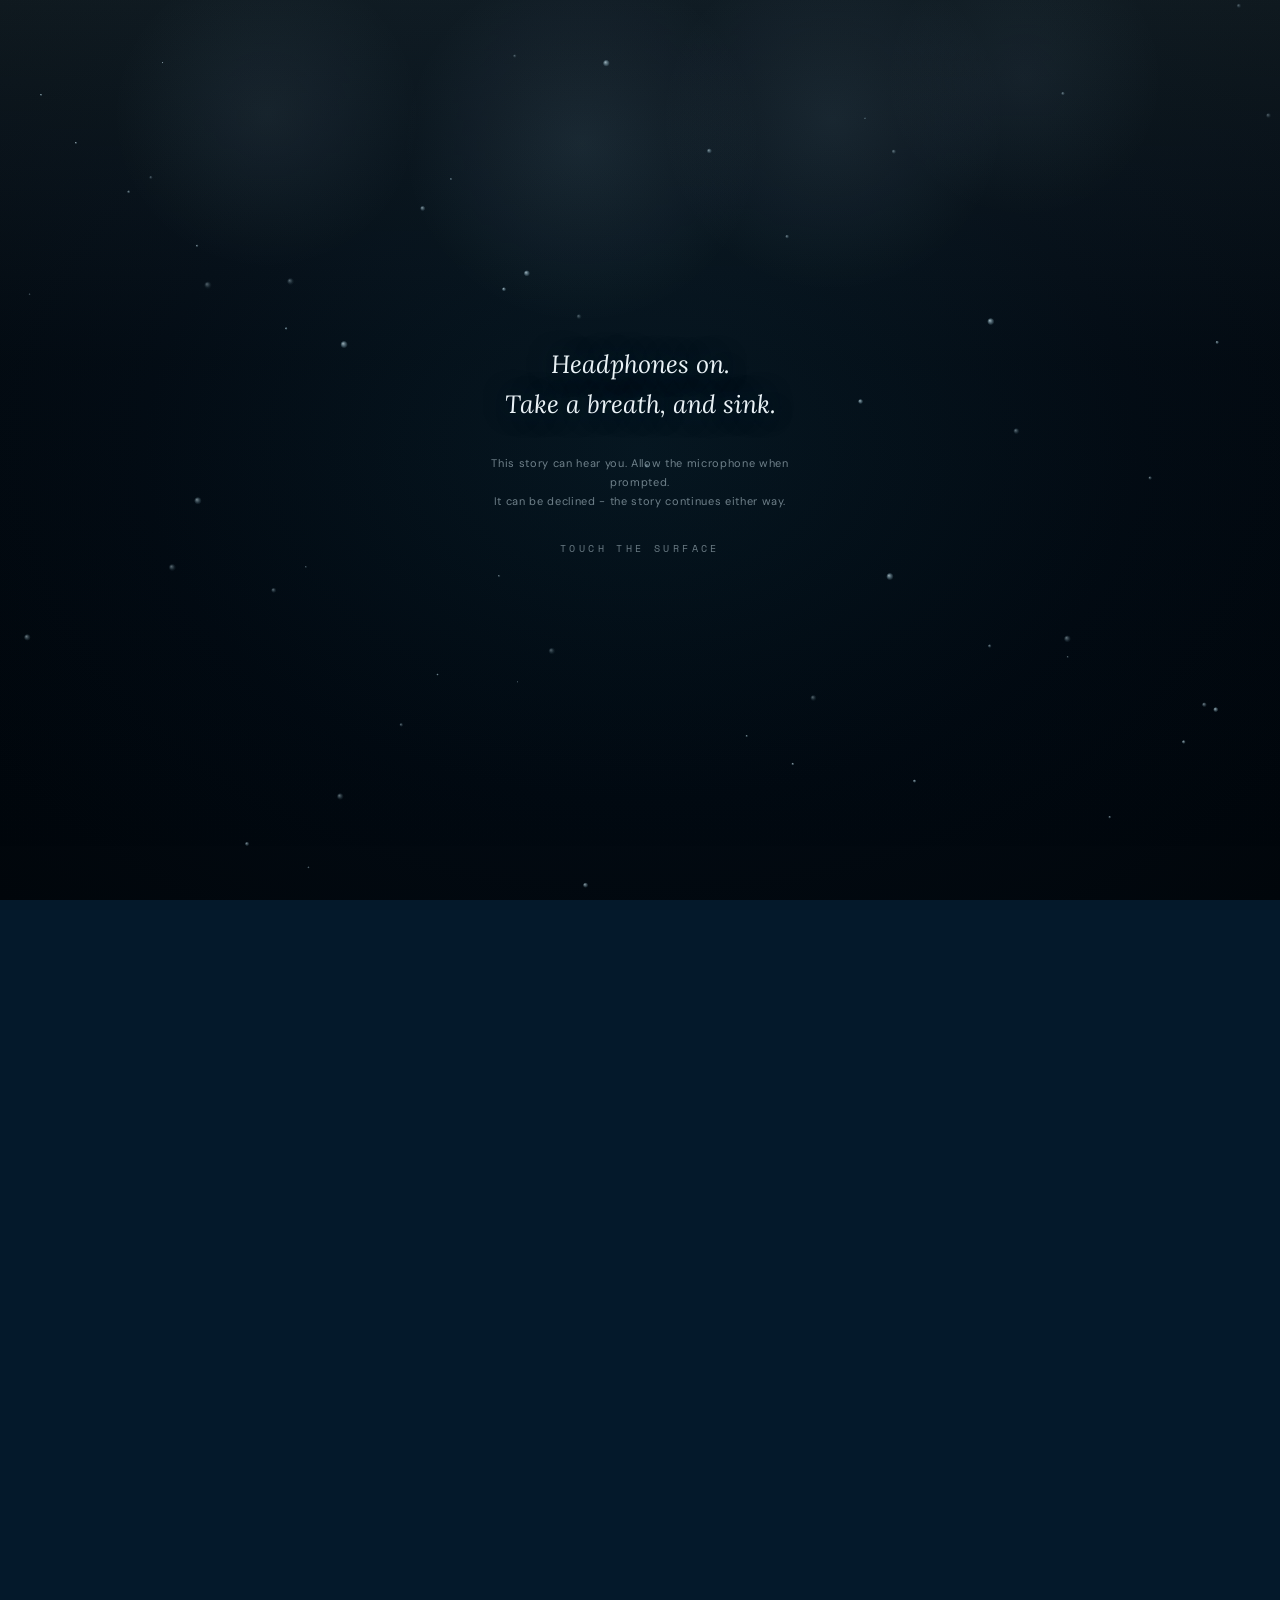
<file: index.html>
<!DOCTYPE html>
<html lang="en">
<head>
<meta charset="UTF-8"/>
<meta name="viewport" content="width=device-width,initial-scale=1"/>
<title>Somewhere Still</title>
<link rel="preconnect" href="https://fonts.googleapis.com">
<link href="https://fonts.googleapis.com/css2?family=Lora:ital@0;1&family=DM+Sans:wght@300;400&family=Space+Mono&display=swap" rel="stylesheet">
<link rel="stylesheet" href="style.css">
  <style id="ss-critical">
#ss-veil{position:fixed;inset:0;background:#000;z-index:99999;pointer-events:none;opacity:1;transition:opacity 700ms ease;}
</style>
</head>
<body>
<div id="ss-veil" aria-hidden="true"></div>

<div id="spacer"></div>
<div id="landing-overlay">

<canvas id="c"></canvas>

<div id="caustics" class="hud"></div>
<div id="flashlayer"></div>
<div class="vignette"></div>

<div id="gate0">
  <canvas id="g0canvas"></canvas>
  <div class="g0-inner" id="g0click">
    <div class="g0-text">Headphones on.<br>Take a breath, and sink.</div>
    <div class="g0-permission">This story can hear you. Allow the microphone when prompted.<br>It can be declined - the story continues either way.</div>
    <div class="g0-hint">touch the surface</div>
  </div>
</div>

<div id="hero">
  <div id="hero-inner">
    <div class="hero-eyebrow">Somewhere Still</div>
    <div class="hero-title">She is not <span class="flick">gone</span>.<br>She is somewhere<br>you haven&rsquo;t <span class="flick b">looked</span> yet.</div>
    <div class="hero-sub">Alzheimer&rsquo;s disease is taking the memories of three people.<br>You are a memory diver. In the dark water, you will attempt<br>to hold what they could not bear to lose.</div>
    <div class="hero-form">An interactive art project. Scroll down to begin.<br>Each story is played with your mouse and keyboard.<br>Nothing here can be done wrong.<br>There is more here than the stories. Come back up for it:<br>the illness from the inside, the research, and the team.</div>
    <div class="hero-descend"><span>scroll to descend</span><div class="sink-dots"><i></i><i></i><i></i></div></div>
  </div>
</div>

<div class="hud layer" id="l1">Margaret &middot; the unfinished dance</div>
<div class="hud layer" id="l2">Megan &middot; the unsaid words</div>
<div class="hud layer" id="l3">Thomas &middot; the unsung song</div>

<div class="hud" id="depth"><span class="d-label">DEPTH</span><span class="d-num">0000</span><span class="d-unit">M</span></div>

<div id="floorgate">
  <div class="fg-poem">
    <span class="lb-open">Three memories never learned to fade.<br>Swim into the light. Stay, and they will let you in.</span>
    <span class="lb-earned">Three memories never learned to fade.<br>You stayed. They are somewhere still.</span>
  </div>
  <div class="fg-line fg-open">You have drifted as deep as memory goes.</div>
  <div class="fg-line fg-earned">You held all three.<br>Nothing you found down here was ever lost.</div>
  <button id="floorMap">rise to the surface &middot; about the project</button>
</div>

<div id="navlayer">
  <canvas id="navcanvas"></canvas>
  <a href="#" id="navback">&larr; back to the deep sea</a>
  <nav id="nava11y" aria-label="Somewhere Still navigation">
    <a href="#" class="nav-a11y-link" data-key="threads">The Threads</a>
    <a href="fog.html" class="nav-a11y-link" data-key="fog">Inside the Fog</a>
    <a href="understanding.html" class="nav-a11y-link" data-key="understanding">Understanding</a>
    <a href="team.html" class="nav-a11y-link" data-key="team">The Team</a>
    <a href="our-story.html" class="nav-a11y-link" data-key="ourstory">Our Story</a>
  </nav>
</div>

<button id="risetop" type="button" aria-label="Return to the surface">&uarr; back to the surface</button>

<div id="ropelamp" role="button" tabindex="0" aria-label="About the project: open the surface navigation">
  <b class="swing" aria-hidden="true"><b class="cord"></b><b class="bail"></b><i></i></b>
  <span class="tag">ABOUT THE PROJECT</span>
</div>

<div id="whiteout"></div>
</div>


<script src="core.js"></script>
<script>
(function(){
  Libs.ready([['THREE','assets/lib/three.min.js','https://cdnjs.cloudflare.com/ajax/libs/three.js/r128/three.min.js']], function(){
    var s = document.createElement('script');
    s.src = 'script.js';
    s.async = false;
    document.body.appendChild(s);
  });
})();
</script>
</body>
</html>
</file>
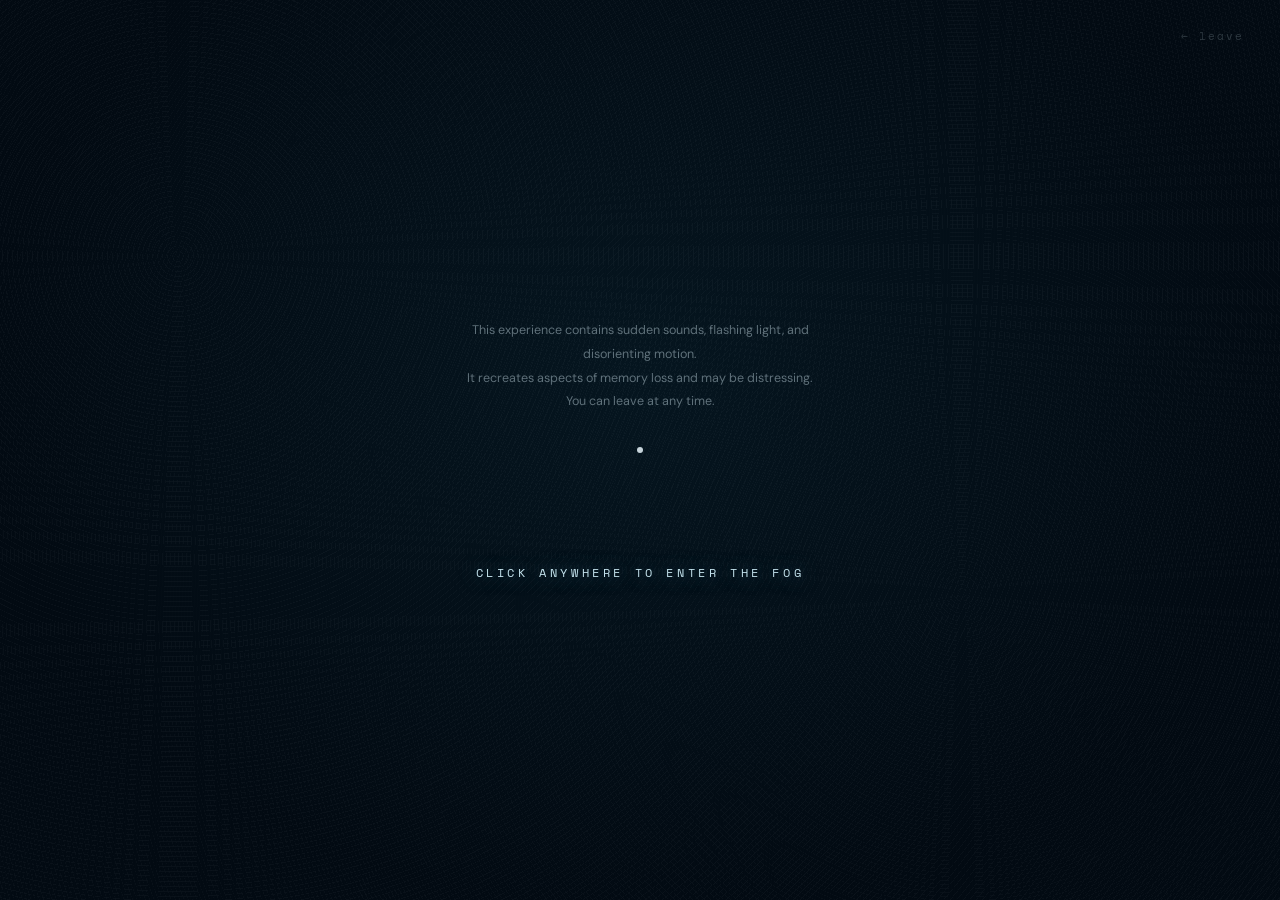
<file: fog.html>
<!DOCTYPE html>
<html lang="en">
<head>
<meta charset="UTF-8"/>
<meta name="viewport" content="width=1200"/>
<title>Inside the Fog · Somewhere Still</title>
<meta name="description" content="A perceptual descent. Part of Somewhere Still."/>
<link rel="preconnect" href="https://fonts.googleapis.com">
<link rel="preconnect" href="https://fonts.gstatic.com" crossorigin>
<link href="https://fonts.googleapis.com/css2?family=DM+Sans:opsz,wght@9..40,100..1000&family=Lora:ital,wght@0,400..700;1,400..700&family=Space+Mono&display=swap" rel="stylesheet">
<script>
window.addEventListener('DOMContentLoaded',function(){
  var fe=document.getElementById('fogentry');
  if(fe) fe.classList.add('ready');
});
</script>
<script src="assets/lib/three.min.js"></script>
<script>
if(typeof THREE==='undefined'){
  document.write('<scr'+'ipt crossorigin="anonymous" src="https://cdnjs.cloudflare.com/ajax/libs/three.js/r128/three.min.js"><\/scr'+'ipt>');
}
</script>
<link rel="stylesheet" href="fog.css">
</head>
<body>
<canvas id="c"></canvas>
<div id="cursor"></div>
<div id="vignette"></div>
<div id="consume"></div>
<div id="stage-counter"></div>
<a id="leave-btn" href="index.html#/sea">&larr; leave</a>
<div id="whisper"></div>
<div id="forkhint" aria-hidden="true">choose a way down</div>
<div id="descent"></div>

<div id="fogentry">
  <div class="fe-in">
    <div class="fe-warn">
      This experience contains sudden sounds, flashing light, and
      disorienting motion.<br>
      It recreates aspects of memory loss and may be distressing.<br>
      You can leave at any time.
    </div>
    <div class="fe-ring" aria-hidden="true"><i></i><i></i><i></i></div>
    <div class="fe-hint">click anywhere to enter the fog</div>
  </div>
</div>
<div id="clin-note" aria-live="polite"></div>

<div class="screen" id="screen-stage2">
  <div id="s2-fog"></div>
  <div id="s2-thread"></div>
  <div class="notch" style="left:22%"></div>
  <div class="notch" style="left:36%"></div>
  <div class="notch" style="left:50%"></div>
  <div class="notch" style="left:64%"></div>
  <div class="notch" style="left:78%"></div>
  <div class="slip" data-i="0">a birth</div>
  <div class="slip" data-i="1">a first day of school</div>
  <div class="slip" data-i="2">a wedding</div>
  <div class="slip" data-i="3">a long winter</div>
  <div class="slip" data-i="4">this morning</div>
  <div id="s2-hint">hang the days on the line &middot; any order</div>
</div>

<div class="screen" id="screen-stage3">
  <div id="s3-prompt">What is your name?</div>
  <div id="s3-typed"></div>
  <div id="s3-keyboard"></div>
  <div class="frag" id="s3-frag" style="left:14%;top:72%;">what was it</div>
</div>

<div class="screen" id="screen-stage4">
  <div id="s4-obj">
    <svg viewBox="0 0 160 160" aria-hidden="true">

      <circle cx="52" cy="58" r="22" fill="none"/>
      <circle cx="52" cy="58" r="9" fill="none"/>
      <path d="M70 66 L118 114"/>
      <path d="M118 114 L118 128"/>
      <path d="M118 114 L132 114"/>
      <path d="M108 104 L108 116"/>
    </svg>
  </div>
  <div id="s4-label">ballet shoes</div>
  <div class="frag" id="s4-frag1" style="left:12%;top:24%;">bid</div>
  <div class="frag" id="s4-frag2" style="left:78%;top:80%;">drawing</div>
</div>

<div class="screen" id="screen-stage5">
  <div id="s5-prompt">before sleep</div>
  <div class="task" id="task-lamp" style="left:20%;top:26%;">
    <svg viewBox="0 0 60 60" aria-hidden="true">
      <path class="tk-off" d="M22 14 h16 l4 16 h-24 z"/>
      <path d="M26 30 h8 v10 h-8 z"/>
      <path d="M24 44 h12"/>
      <g class="tk-glow"><path d="M30 8 v-5 M42 12 l4-4 M18 12 l-4-4"/></g>
    </svg>
    <div class="tk-cap">the lamp</div>
  </div>
  <div class="task" id="task-lock" style="left:50%;top:60%;">
    <svg viewBox="0 0 60 60" aria-hidden="true">
      <circle class="tk-glow" cx="30" cy="37" r="13"/>
      <rect x="18" y="28" width="24" height="20" rx="2"/>
      <path class="tk-shackle" d="M23 28 v-6 a7 7 0 0 1 14 0 v6"/>
      <circle cx="30" cy="37" r="2.5"/>
    </svg>
    <div class="tk-cap">the door</div>
  </div>
  <div class="task" id="task-key" style="left:80%;top:30%;">
    <svg viewBox="0 0 60 60" aria-hidden="true">
      <circle cx="24" cy="24" r="9" fill="none"/>
      <circle cx="24" cy="24" r="3.5" fill="none"/>
      <path d="M31 31 L46 46"/>
      <path d="M46 46 L46 52"/>
      <path d="M46 46 L52 46"/>
    </svg>
    <div class="tk-cap">the key</div>
  </div>
</div>

<div class="screen" id="screen-stage6">
  <div id="s6-bars"></div>
  <div id="s6-sync">sync: 100%</div>
  <div id="s6-label">Listen. Watch. Do they match?</div>
</div>

<div class="screen" id="screen-stage7">
  <button id="s7-stop">STOP</button>
  <div id="s7-note">emergency stop</div>
</div>
<div id="s7-agit"></div>
<div id="s7-white"></div>
<div id="s7-final">Still here.<br>Somewhere still.</div>
<div id="s7-evidence">
  <div class="ev-head ev-line">what you felt has names</div>
  <div class="ev-line">words that flee the hand &middot; Peters-Founshtein et al., 2024</div>
  <div class="ev-line">days that will not hold their order &middot; Khot et al., 2026</div>
  <div class="ev-line">a name that will not come &middot; Weekes, 2020</div>
  <div class="ev-line">a thing seen but no longer known &middot; Isella et al., 2022</div>
  <div class="ev-line">steps that reset behind you &middot; Gleichgerrcht et al., 2011</div>
  <div class="ev-line">a world out of sync with itself &middot; Wu et al., 2012 / Festa et al., 2017</div>
  <div class="ev-line">and at last, the white &middot; Alzheimer&rsquo;s Society, 2023</div>
  <div class="ev-line" style="height:10px"></div>
  <div class="ev-line ev-source">
  you could leave at any time. that is the difference.</div>
</div>
<div id="s7-replay">
  <div class="rp-head">return to any moment</div>
  <a class="rp-line" data-stage="1">the words that fled the hand</a>
  <a class="rp-line" data-stage="2">the string of days</a>
  <a class="rp-line" data-stage="3">the name that would not come</a>
  <a class="rp-line" data-stage="4">the thing you could not name</a>
  <a class="rp-line" data-stage="5">the steps that reset</a>
  <a class="rp-line" data-stage="6">the world out of sync</a>
  <a class="rp-line" data-stage="7">the white</a>
  <a class="rp-line rp-full" data-stage="0">from the beginning</a>
  <a class="rp-line rp-sea" href="index.html#/sea">&larr; return to the sea</a>
</div>
<div id="s7-fade"></div>

<div id="corridor"><div class="door"></div></div>
<div id="demo-end">the fog closed early &middot; refresh to return</div>
<div id="opening"></div>
<script>
if(typeof THREE==='undefined'){
  document.body.insertAdjacentHTML('beforeend',
    '<div style="position:fixed;inset:0;z-index:99999;background:#02101C;color:#9fc0d0;'
    +'display:flex;align-items:center;justify-content:center;font:14px/1.8 monospace;'
    +'text-align:center;padding:0 8vw">three.js did not load.<br>'
    +'check assets/lib/three.min.js exists, or your connection.</div>');
}
</script>
<script src="core.js"></script>
<script src="fog.js"></script>
</body>
</html>
</file>
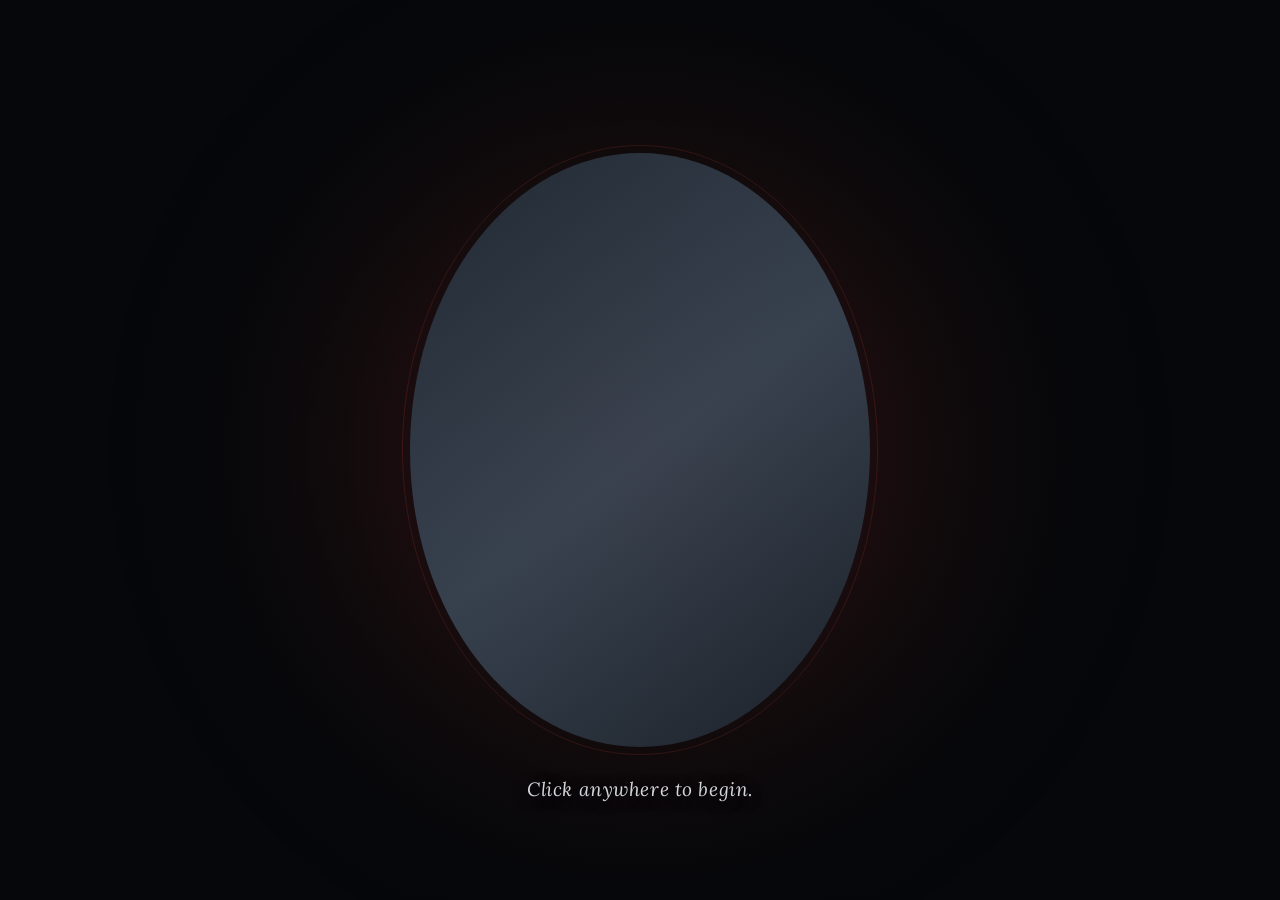
<file: margaret.html>
<!DOCTYPE html>
<html lang="en">
<head>
<meta charset="UTF-8"/>
<meta name="viewport" content="width=device-width,initial-scale=1"/>
<title>Margaret &middot; Somewhere Still</title>
<link rel="preconnect" href="https://fonts.googleapis.com">
<link href="https://fonts.googleapis.com/css2?family=Lora:ital@0;1&family=DM+Sans:wght@300;400;500&display=swap" rel="stylesheet">
<link rel="stylesheet" href="style.css">
<link rel="stylesheet" href="margaret.css">
<style id="ss-critical">
html,body{background:#04192B;margin:0;}
#margaret-scene{ display:block; }
.wscene,
#w1s1, #w1s2, #w1s3, #w1s4, #w1s5, #w1s6, #w1s7, #w1s8, #w1s9 {
  position:absolute; inset:0; display:none;
}
#transCanvas { position:fixed; inset:0; z-index:100; pointer-events:none; display:none; }
</style>
</head>
<body>
<div id="ss-veil" aria-hidden="true"></div>

<div id="margaret-scene">
  <div id="w1s9-choice">
    <button id="w1s9-tomap">continue</button>
    <button id="w1s9-tosea">back to the deep sea</button>
  </div>
  <div id="scene"></div>

  <div id="mirrorHouse">
    <div id="houseAmbientLabel">somewhere still &middot; margaret</div>
    <div id="houseStage">
       <div id="corridorZone">
        <div class="corr-layer" id="corr-bg" data-asset="corridor_bg"></div>
        <div class="corr-layer" id="corr-mg" data-asset="corridor_mg"></div>
        <div class="corr-layer" id="corr-fg" data-asset="corridor_fg"></div>
      </div>

<div class="mirror" id="m1" data-wave="1" style="left:12%; bottom:23%;">
  <div class="frame" style="width:170px; height:204px;" data-mirror="mirror1">
    <div class="glow" style="inset:11% 37% 22% 33%;"></div>
    <div class="sweep"></div>
  </div>
</div>

<div class="mirror" id="m2" data-wave="2" style="left:31%; bottom:22%;">
  <div class="frame" style="width:230px; height:276px;" data-mirror="mirror2">
    <div class="glow" style="inset:25% 37% 19% 32%;"></div>
    <div class="sweep"></div>
  </div>
</div>

<div class="mirror" id="m3" data-wave="3" style="left:53%; bottom:48%;">
  <div class="frame" style="width:125px; height:150px;" data-mirror="mirror3">
    <div class="glow" style="inset:39% 30% 19% 26%; border-radius:50%;"></div>
    <div class="sweep"></div>
  </div>
</div>

<div class="mirror" id="m4" data-wave="4" style="left:72%; bottom:38%;">
  <div class="frame" style="width:115px; height:138px;" data-mirror="mirror4">
    <div class="glow" style="inset:26% 29% 22% 26%;"></div>
    <div class="sweep"></div>
  </div>
</div>

<div class="mirror" id="m5" data-wave="5" style="left:88%; bottom:44%;">
  <div class="frame" style="width:95px; height:114px;" data-mirror="mirror5">
    <div class="glow" style="inset:25% 26% 25% 21%;"></div>
    <div class="sweep"></div>
  </div>
</div>
    </div>
  </div>

  <div id="waitRing" aria-hidden="true"><i></i></div>
  <div id="houseMarks" aria-hidden="true"></div>
  <div id="houseEdgeL" class="house-edge" aria-hidden="true"></div>
  <div id="houseEdgeR" class="house-edge" aria-hidden="true"></div>

  <div id="torch"></div>

  <canvas id="housemotes"></canvas>

  <canvas id="transCanvas"></canvas>

  <div id="ss-overlay" aria-hidden="true">
    <div class="ss-grain"></div>
    <div class="ss-vig"></div>
  </div>

  <div id="houseSubtitle"></div>

  <div id="w1s1">
    <div id="w1s1-frame">
      <div class="w1s1-layer" id="w1s1-hospital" data-asset="flicker_hospital"></div>
      <div class="w1s1-layer" id="w1s1-academy" data-asset="flicker_academy"></div>
      <div class="w1s1-layer" id="w1s1-kitchen" data-asset="flicker_kitchen"></div>
      <div id="w1s1-er">
        <canvas id="w1s1-ercanvas"></canvas>
        <div id="w1s1-erpulse"></div>
        <div class="er-grain"></div>
      </div>
      <div id="w1s1-panic">
        <div id="w1s1-alarmwash"></div>
      </div>
      <div id="w1s1-doorway">
        <div id="w1s1-dark"></div>
        <div id="w1s1-pool"></div>
      </div>
      <div id="w1s1-coldflash"></div>
      <div id="w1s1-door">
        <div id="w1s1-buildingPush">
          <div id="w1s1-building"></div>
          <div id="w1s1-facade">
            <svg id="w1s1-buildingSvg" viewBox="0 0 600 620" xmlns="http://www.w3.org/2000/svg" preserveAspectRatio="xMidYMax meet">
          <g stroke="#241f1c" stroke-width="1.6" stroke-linejoin="round" stroke-linecap="round">
            <rect x="40" y="64" width="520" height="526" rx="7" fill="#C9BCA8"/>
            <polygon points="26,64 574,64 562,36 38,36" fill="#A2937F"/>
            <rect x="40" y="292" width="520" height="10" fill="#B3A692"/>
            <path class="w1s1-window-lit" d="M76,262 L76,196 A32,32 0 0 1 140,196 L140,262 Z" fill="#E9E2D6"/>
            <path d="M164,262 L164,196 A32,32 0 0 1 228,196 L228,262 Z" fill="#3A3129"/>
            <path d="M372,262 L372,196 A32,32 0 0 1 436,196 L436,262 Z" fill="#3A3129"/>
            <path class="w1s1-window-lit" d="M460,262 L460,196 A32,32 0 0 1 524,196 L524,262 Z" fill="#E9E2D6"/>
            <path d="M76,520 L76,454 A32,32 0 0 1 140,454 L140,520 Z" fill="#3A3129"/>
            <path d="M164,520 L164,454 A32,32 0 0 1 228,454 L228,520 Z" fill="#3A3129"/>
            <path d="M372,520 L372,454 A32,32 0 0 1 436,454 L436,520 Z" fill="#3A3129"/>
            <path d="M460,520 L460,454 A32,32 0 0 1 524,454 L524,520 Z" fill="#3A3129"/>
            <rect x="240" y="404" width="120" height="162" fill="#B3A692"/>
            <path d="M252,458 L252,428 A48,48 0 0 1 348,428 L348,458 Z" fill="#2A2420"/>
            <path d="M300,410 L300,458 M272,418 L284,458 M328,418 L316,458" stroke="#B3A692" stroke-width="3" fill="none"/>
            <rect x="252" y="458" width="96" height="108" fill="#2A2420"/>
            <rect x="228" y="386" width="144" height="18" fill="#A2937F"/>
            <rect x="216" y="580" width="168" height="14" fill="#A2937F"/>
            <rect x="226" y="566" width="148" height="14" fill="#B3A692"/>
            <rect x="0" y="592" width="600" height="28" fill="#6E6154"/>
            <rect x="0" y="592" width="600" height="4" fill="#8A7C6C"/>
            <ellipse cx="300" cy="596" rx="230" ry="12" fill="#4E443A" opacity=".55" stroke="none"/>
            <g transform="translate(300,116)">
              <rect x="-116" y="-30" width="232" height="60" rx="4" fill="#E9E2D6"/>
              <text x="0" y="15" text-anchor="middle" fill="#241f1c" stroke="none"
                    font-family="Georgia, 'Times New Roman', serif" font-size="42"
                    letter-spacing="7">BALLET</text>
            </g>
        </svg>
            <div id="w1s1-doorFrame">
              <div id="w1s1-doorL"></div>
              <div id="w1s1-doorSeam"></div>
              <div id="w1s1-doorHandle"></div>
            </div>
          </div>
        </div>
      </div>
    </div>
  </div>

  <svg id="w1s1-dwellRing" viewBox="0 0 46 46">
    <circle class="track" cx="23" cy="23" r="20" fill="none" stroke-width="2"/>
    <circle class="progress" cx="23" cy="23" r="20" fill="none" stroke-width="2"
            stroke-linecap="round" transform="rotate(-90 23 23)"
            stroke-dasharray="125.66" stroke-dashoffset="125.66"/>
  </svg>

  <div id="w1s2">
    <div id="w1s2-ambience">
      <div id="w1s2-room"></div>
      <div id="w1s2-spot"></div>
      <div id="w1s2-floorline"></div>
      <div id="w1s2-floorglow"></div>
    </div>
    <div id="w1s2-camera">
      <div id="w1s2-mirror">
        <div class="w1s2-mirror-layer fit-contain" id="w1s2-youngmargaret" data-asset="mirror_young"></div>
        <div class="w1s2-mirror-layer fit-contain" id="w1s2-scarface" data-asset="mirror_daughter"></div>
        <div class="w1s2-mirror-layer fit-contain" id="w1s2-dancing" data-asset="mirror_dancing"></div>
      </div>
      <div id="w1s2-table">
        <div class="w1s2-object fit-contain" data-object="shoe" data-asset="obj_shoe"></div>
        <div class="w1s2-object fit-contain" data-object="ring" data-asset="obj_ring"></div>
        <div class="w1s2-object fit-contain mother-hand" data-object="hand" data-asset="obj_hand"></div>
        <div class="w1s2-object fit-contain" data-object="trophy" data-asset="obj_trophy"></div>
      </div>
    </div>
    <div id="w1s2-hint">hold SPACE to rise onto her toes<br>then point at one object</div>
  </div>

  <svg id="w1s2-dwellRing" viewBox="0 0 36 36">
    <circle class="track" cx="18" cy="18" r="15" fill="none" stroke-width="2"/>
    <circle class="progress" cx="18" cy="18" r="15" fill="none" stroke-width="2"
            stroke-linecap="round" transform="rotate(-90 18 18)"
            stroke-dasharray="94.25" stroke-dashoffset="94.25"/>
  </svg>

  <div id="w1s2to3"><div class="bar"></div></div>

  <div id="w1s3-whiteflash"></div>

  <div id="w1s3-blackhold"></div>

  <div id="w1s3">

    <div id="w1s3-bg"></div>
    <div id="w1s3-mirrors">
      <svg viewBox="0 0 100 100" preserveAspectRatio="none" xmlns="http://www.w3.org/2000/svg">

        <line x1="14" y1="0" x2="14" y2="88" stroke="rgba(201,211,218,.07)" stroke-width=".4"/>
        <line x1="29" y1="0" x2="29" y2="88" stroke="rgba(201,211,218,.06)" stroke-width=".4"/>
        <line x1="50" y1="0" x2="50" y2="88" stroke="rgba(201,211,218,.09)" stroke-width=".5"/>
        <line x1="71" y1="0" x2="71" y2="88" stroke="rgba(201,211,218,.06)" stroke-width=".4"/>
        <line x1="86" y1="0" x2="86" y2="88" stroke="rgba(201,211,218,.07)" stroke-width=".4"/>

        <line x1="8" y1="87" x2="92" y2="87" stroke="rgba(201,211,218,.1)" stroke-width=".6"/>
      </svg>
    </div>
    <div id="w1s3-fluorescent">
      <svg viewBox="0 0 100 100" preserveAspectRatio="none" xmlns="http://www.w3.org/2000/svg">

        <line x1="30" y1="1.5" x2="30" y2="88" stroke="rgba(200,215,220,.05)" stroke-width="1.2"/>
        <line x1="70" y1="1.5" x2="70" y2="88" stroke="rgba(200,215,220,.05)" stroke-width="1.2"/>
        <rect x="27" y="0" width="6" height="1.5" fill="rgba(200,215,220,.25)" rx=".3"/>
        <rect x="67" y="0" width="6" height="1.5" fill="rgba(200,215,220,.25)" rx=".3"/>
      </svg>
    </div>
    <div id="w1s3-floor"></div>

    <svg id="w1s3-barSvg" xmlns="http://www.w3.org/2000/svg">
      <g id="w1s3-barre" class="on">
        <line id="w1s3-railGlow" stroke="rgba(201,211,218,.16)" stroke-width="12" stroke-linecap="round"/>
        <line id="w1s3-railLine" stroke="rgba(201,211,218,.75)" stroke-width="5"  stroke-linecap="round"/>
        <line id="w1s3-post1" stroke="rgba(201,211,218,.34)" stroke-width="4" stroke-linecap="round"/>
        <line id="w1s3-post2" stroke="rgba(201,211,218,.34)" stroke-width="4" stroke-linecap="round"/>
      </g>
      <g id="w1s3-handrail">
        <line id="w1s3-railCold" stroke="rgba(120,140,150,.8)" stroke-width="5" stroke-linecap="round"/>
        <rect id="w1s3-bracket1" fill="rgba(96,116,126,.7)" rx="1"/>
        <rect id="w1s3-bracket2" fill="rgba(96,116,126,.7)" rx="1"/>
      </g>
    </svg>

    <svg id="w1s3-figure" viewBox="0 0 90 220" xmlns="http://www.w3.org/2000/svg">
        <g class="ink" stroke="#000000" stroke-width="1.0" stroke-linejoin="round" stroke-linecap="round">
          <path d="M46,96 C42,138 41,172 40,206 L38,214 L52,214 L50,206 C51,172 51,138 50,96 Z" fill="#E4CDB4"/>
          <path d="M54,98 C60,132 64,162 68,196 L64,204 L76,206 L76,198 C72,162 66,130 62,98 Z" fill="#E4CDB4"/>
          <path d="M36,210 q9,-7 18,-1 l1,7 q-10,4 -20,0 Z" fill="#E6BEE9"/>
          <path d="M62,200 q11,-4 17,3 l-1,6 q-11,2 -18,-3 Z" fill="#E6BEE9"/>
          <path d="M39,212 q-6,-6 -4,-12" fill="none" stroke="#E6BEE9" stroke-width="1.6"/>
          <path d="M74,203 q7,-5 6,-11" fill="none" stroke="#E6BEE9" stroke-width="1.6"/>
          <path d="M40,84 C28,110 22,128 18,142 C34,134 44,140 51,136 C58,140 68,134 82,142 C76,126 68,108 63,84 Z" fill="#E6BEE9"/>
          <path d="M42,86 C34,106 30,120 27,132 C40,126 47,130 51,127 C56,130 62,126 74,133 C70,118 64,102 61,86 Z" fill="#EDD2EF"/>
          <path d="M44,88 q7,26 0,44 M58,88 q-7,26 0,44" fill="none" stroke="#D9A8DD" stroke-width=".8"/>
          <path d="M45,40 q7,-4 13,0 l3,46 q-9,4 -19,0 Z" fill="#E6BEE9"/>
          <path d="M46,42 q6,-3 11,0 l2,20 q-8,3 -15,0 Z" fill="#EDD2EF"/>
          <path d="M45,44 q-3,-8 3,-11 M58,44 q3,-8 -3,-11" fill="none" stroke="#E6BEE9" stroke-width="2.2"/>
          <path d="M44,34 q9,-5 16,0" fill="none" stroke="#E4CDB4" stroke-width="6"/>
          <g id="w1s3-upper">
            <ellipse cx="52" cy="21" rx="13" ry="14" fill="#E4CDB4"/>
            <path d="M38,22 C39,7 45,4 52,4 C59,4 65,7 66,22 C62,12 57,10 52,10 C47,10 42,12 38,22 Z" fill="#5C4630"/>
            <ellipse cx="59" cy="8" rx="7" ry="6" fill="#5C4630"/>
            <path d="M40,19 q4,-9 12,-10" fill="none" stroke="#7A5C42" stroke-width=".8"/>
            <path d="M58,48 C66,56 72,64 78,73 L74,77 C67,68 61,59 55,51 Z" fill="#E4CDB4"/>
          </g>
        </g>
      </svg>

    <svg id="w1s3-armSvg" xmlns="http://www.w3.org/2000/svg">
      <line id="w1s3-armUpper" stroke="#D8C0A8" stroke-width="11" stroke-linecap="round"/>
      <line id="w1s3-armUpperInk" stroke="#101010" stroke-width="13" stroke-linecap="round" opacity=".9"/>
      <line id="w1s3-armFore"  stroke="#D8C0A8" stroke-width="9.5" stroke-linecap="round"/>
      <circle id="w1s3-hand" r="6.5" fill="#D8C0A8"/>
      <path id="w1s3-fingers" stroke="#101010" stroke-width="1.6" stroke-linecap="round" fill="none" opacity=".72"/>
    </svg>
    <div id="w1s3-grippoint"></div>

    <div id="w1s3-catchflash" data-asset="peter_catch"></div>
    <div id="w1s3-hint">move the mouse to lean her<br>press SPACE again and again to hold on<span class="hint-count"></span></div>
  </div>

  <div id="w1s3to4"><div class="face fit-contain" data-asset="face_peter"></div></div>

  <div id="w1s4">
    <div id="w1s4-kitchen">
      <svg viewBox="0 0 1000 620" preserveAspectRatio="xMidYMid slice" xmlns="http://www.w3.org/2000/svg">
        <rect width="1000" height="620" fill="#0a1016"/>
        <rect x="120" y="120" width="230" height="190" fill="#15232c"/>
        <line x1="235" y1="120" x2="235" y2="310" stroke="#22323c" stroke-width="4"/>
        <line x1="120" y1="215" x2="350" y2="215" stroke="#22323c" stroke-width="4"/>
        <rect x="620" y="118" width="120" height="120" fill="#111a20" stroke="#1a262e" stroke-width="2"/>
        <rect x="760" y="118" width="120" height="120" fill="#111a20" stroke="#1a262e" stroke-width="2"/>
        <rect x="0" y="440" width="1000" height="18" fill="#141c22"/>
        <rect x="0" y="458" width="1000" height="162" fill="#0d141a"/>
        <rect x="452" y="360" width="10" height="98" fill="#0f171d"/>
        <rect x="430" y="356" width="54" height="8" fill="#0f171d"/>
      </svg>
    </div>
    <div id="w1s4-facewrap">
      <div id="w1s4-peter" class="fit-contain" data-asset="face_peter">
        <svg viewBox="0 0 400 400" xmlns="http://www.w3.org/2000/svg">
          <path d="M72,400 Q72,300 142,282 L258,282 Q328,300 328,400 Z" fill="#9aa7b0" opacity=".8"/>
          <rect x="184" y="238" width="32" height="62" fill="#9aa7b0" opacity=".8"/>
          <path d="M148,150 Q148,86 200,86 Q252,86 252,150 Q252,116 200,110 Q148,116 148,150 Z" fill="#7f8c96" opacity=".85"/>
          <ellipse cx="200" cy="166" rx="52" ry="60" fill="#aab6be" opacity=".9"/>
        </svg>
      </div>
      <div id="w1s4-mother" class="fit-contain" data-asset="face_mother">
        <svg viewBox="0 0 400 400" xmlns="http://www.w3.org/2000/svg">
          <path d="M86,400 Q86,308 152,290 L248,290 Q314,308 314,400 Z" fill="#a89a94" opacity=".8"/>
          <rect x="186" y="246" width="28" height="58" fill="#a89a94" opacity=".8"/>
          <ellipse cx="200" cy="158" rx="58" ry="60" fill="#8a7f7a" opacity=".85"/>
          <circle cx="200" cy="92" r="22" fill="#8a7f7a" opacity=".88"/>
          <ellipse cx="200" cy="172" rx="50" ry="56" fill="#b6aaa4" opacity=".9"/>
        </svg>
      </div>
    </div>
    <div id="w1s4-inputwrap">
      <div id="w1s4-typed"><span id="w1s4-caret">_</span></div>
      <div id="w1s4-bar"><div id="w1s4-barfill"></div></div>
    </div>
    <div id="w1s4-hint" class="whint"></div>
  </div>

  <div id="w1s5">
    <div id="w1s5-kitchen" data-asset="kitchen_reveal">
      <svg viewBox="0 0 1000 620" preserveAspectRatio="xMidYMid slice" xmlns="http://www.w3.org/2000/svg">
        <rect width="1000" height="620" fill="#0a1016"/>
        <rect x="120" y="120" width="230" height="190" fill="#16242e"/>
        <line x1="235" y1="120" x2="235" y2="310" stroke="#22323c" stroke-width="4"/>
        <line x1="120" y1="215" x2="350" y2="215" stroke="#22323c" stroke-width="4"/>
        <ellipse cx="235" cy="215" rx="150" ry="150" fill="#1c2f3a" opacity=".35"/>
        <rect x="620" y="118" width="120" height="120" fill="#111a20" stroke="#1a262e" stroke-width="2"/>
        <rect x="760" y="118" width="120" height="120" fill="#111a20" stroke="#1a262e" stroke-width="2"/>
        <rect x="0" y="440" width="1000" height="18" fill="#141c22"/>
        <rect x="0" y="458" width="1000" height="162" fill="#0d141a"/>
        <rect x="452" y="360" width="10" height="98" fill="#0f171d"/>
        <rect x="430" y="356" width="54" height="8" fill="#0f171d"/>
      </svg>
    </div>
    <div id="w1s5-dancer">
      <svg viewBox="0 0 120 300" xmlns="http://www.w3.org/2000/svg">
        <line x1="58" y1="150" x2="52" y2="292" stroke="#8f9aa2" stroke-width="7" stroke-linecap="round"/>
        <line x1="62" y1="150" x2="96" y2="238" stroke="#8f9aa2" stroke-width="7" stroke-linecap="round"/>
        <path d="M46,152 Q34,196 22,236 Q40,228 52,244 Q64,228 84,240 Q70,196 66,152 Z" fill="#a85f49" opacity=".5"/>
        <line x1="52" y1="86" x2="52" y2="150" stroke="#9aa5ad" stroke-width="11" stroke-linecap="round"/>
        <line x1="50" y1="96" x2="20" y2="52" stroke="#9aa5ad" stroke-width="6" stroke-linecap="round"/>
        <line x1="56" y1="96" x2="86" y2="50" stroke="#9aa5ad" stroke-width="6" stroke-linecap="round"/>
        <circle cx="52" cy="74" r="12" fill="#a8b2ba"/>
        <path d="M41,74 Q42,60 52,60 Q62,60 63,74 Q59,66 52,66 Q45,66 41,74 Z" fill="#5A4038"/>
        <circle cx="57" cy="60" r="4.5" fill="#5A4038"/>
      </svg>
    </div>
  </div>

  <div id="w1s6">
    <div id="w1s6-illo" class="leaf-art" data-asset="crying">
      <svg viewBox="0 0 1000 600" preserveAspectRatio="xMidYMid slice" xmlns="http://www.w3.org/2000/svg">
        <defs><linearGradient id="w1s6bg" x1="0" y1="0" x2="0" y2="1">
          <stop offset="0" stop-color="#0b1219"/><stop offset="1" stop-color="#05090d"/></linearGradient></defs>
        <rect width="1000" height="600" fill="url(#w1s6bg)"/>
        <rect x="0" y="472" width="1000" height="128" fill="#070b10"/>
        <ellipse cx="500" cy="506" rx="235" ry="32" fill="#000" opacity="0.42"/>
        <path d="M392,480 Q408,414 505,404 Q602,414 618,480 Q560,504 505,504 Q450,504 392,480 Z" fill="#a05a45" opacity="0.6"/>
        <path d="M420,480 Q432,436 505,428 Q578,436 590,480 Q548,498 505,498 Q462,498 420,480 Z" fill="#87472f" opacity="0.5"/>
        <path d="M452,488 Q505,472 560,488" stroke="#8f9aa2" stroke-width="20" fill="none" stroke-linecap="round" opacity="0.5"/>
        <ellipse cx="470" cy="432" rx="42" ry="30" fill="#87472f" opacity="0.55"/>
        <path d="M505,412 Q524,352 502,316 Q490,300 472,300" stroke="#9aa5ad" stroke-width="30" fill="none" stroke-linecap="round" opacity="0.72"/>
        <path d="M486,316 Q450,352 470,432" stroke="#9aa5ad" stroke-width="15" fill="none" stroke-linecap="round" opacity="0.62"/>
        <path d="M498,314 Q470,338 476,398" stroke="#9aa5ad" stroke-width="13" fill="none" stroke-linecap="round" opacity="0.48"/>
        <circle cx="468" cy="300" r="27" fill="#a8b2ba" opacity="0.86"/>
        <path d="M445,300 Q446,281 468,280 Q490,281 491,300 Q484,289 468,289 Q452,289 445,300 Z" fill="#5A4038" opacity="0.9"/>
        <circle cx="481" cy="281" r="9" fill="#5A4038" opacity="0.9"/>
      </svg>
    </div>
    <div id="w1s6-light"></div>
  </div>

  <div id="w1s7">
    <div id="w1s7-illo" class="leaf-art" data-asset="shoe_gift">
      <svg viewBox="0 0 1000 600" preserveAspectRatio="xMidYMid slice" xmlns="http://www.w3.org/2000/svg">
        <defs><radialGradient id="w1s7room" cx="62%" cy="18%" r="95%">
          <stop offset="0" stop-color="#3c2b1b"/><stop offset="0.6" stop-color="#241811"/><stop offset="1" stop-color="#130c08"/>
        </radialGradient></defs>
        <rect width="1000" height="600" fill="url(#w1s7room)"/>
        <rect x="0" y="470" width="1000" height="130" fill="#1c130c"/>
        <path d="M640,470 Q650,360 700,340 Q760,340 770,470 Z" fill="#5a4230" opacity=".92"/>
        <line x1="700" y1="360" x2="612" y2="356" stroke="#5a4230" stroke-width="16" stroke-linecap="round" opacity=".92"/>
        <circle cx="700" cy="315" r="26" fill="#6b5038" opacity=".92"/>
        <circle cx="712" cy="298" r="9" fill="#4a3527" opacity=".92"/>
        <path d="M250,470 Q256,400 290,388 Q326,400 330,470 Z" fill="#6a4d38" opacity=".88"/>
        <line x1="300" y1="404" x2="430" y2="352" stroke="#6a4d38" stroke-width="11" stroke-linecap="round" opacity=".88"/>
        <circle cx="290" cy="372" r="19" fill="#7a5a42" opacity=".88"/>
        <circle cx="300" cy="360" r="7" fill="#5A4038" opacity=".9"/>
        <ellipse cx="505" cy="366" rx="72" ry="22" fill="#000" opacity="0.28"/>
        <path d="M462,352 Q470,336 492,338 Q512,340 516,352 Q512,364 490,366 Q470,366 462,352 Z" fill="#ffffff"/>
        <path d="M492,338 Q500,320 508,314" stroke="#f2f2f2" stroke-width="3" fill="none"/>
        <path d="M496,356 Q504,342 526,344 Q546,346 550,358 Q546,370 524,372 Q504,372 496,356 Z" fill="#fbfbfb"/>
        <path d="M526,344 Q534,326 542,320" stroke="#eeeeee" stroke-width="3" fill="none"/>
      </svg>
    </div>
    <div id="w1s7-warm"></div>
    <div id="w1s7-shoeglow" class="leaf-keep"></div>
  </div>

  <div id="w1s8">
    <div id="w1s8-spot"></div>
    <div id="w1s8-beam"></div>
    <div id="w1s8-illo" data-asset="dancing_stage">
      <svg viewBox="0 0 1000 600" preserveAspectRatio="xMidYMid slice" xmlns="http://www.w3.org/2000/svg">
        <defs><radialGradient id="w1s8sp" cx="50%" cy="30%" r="70%">
          <stop offset="0" stop-color="#2a2320"/><stop offset="0.55" stop-color="#14100e"/><stop offset="1" stop-color="#0a0807"/></radialGradient></defs>
        <rect width="1000" height="600" fill="url(#w1s8sp)"/>
        <ellipse cx="500" cy="500" rx="300" ry="70" fill="#4a3826" opacity="0.4"/>
        <ellipse cx="500" cy="500" rx="180" ry="42" fill="#6b5236" opacity="0.35"/>
        <rect x="0" y="0" width="90" height="600" fill="#241611" opacity="0.8"/>
        <rect x="910" y="0" width="90" height="600" fill="#241611" opacity="0.8"/>
        <line x1="494" y1="300" x2="486" y2="470" stroke="#c3ccd2" stroke-width="12" stroke-linecap="round"/>
        <line x1="506" y1="300" x2="520" y2="452" stroke="#c3ccd2" stroke-width="12" stroke-linecap="round"/>
        <ellipse cx="484" cy="474" rx="13" ry="7" fill="#ffffff"/>
        <ellipse cx="524" cy="456" rx="13" ry="7" fill="#fbfbfb" transform="rotate(20 524 456)"/>
        <path d="M470,286 Q430,360 410,412 Q460,398 500,410 Q540,398 590,412 Q570,360 530,286 Z" fill="#c96f52" opacity="0.85"/>
        <path d="M478,286 Q452,346 442,392 Q472,384 500,392 Q528,384 558,392 Q548,346 522,286 Z" fill="#b0563f" opacity="0.6"/>
        <line x1="500" y1="210" x2="500" y2="292" stroke="#c3ccd2" stroke-width="16" stroke-linecap="round"/>
        <line x1="490" y1="220" x2="424" y2="118" stroke="#c3ccd2" stroke-width="10" stroke-linecap="round"/>
        <line x1="510" y1="220" x2="576" y2="118" stroke="#c3ccd2" stroke-width="10" stroke-linecap="round"/>
        <circle cx="500" cy="188" r="20" fill="#cfd7dc"/>
        <path d="M483,188 Q484,168 500,167 Q516,168 517,188 Q510,176 500,176 Q490,176 483,188 Z" fill="#5A4038"/>
        <circle cx="510" cy="168" r="7" fill="#5A4038"/>
      </svg>
    </div>
    <div id="w1s8-petal">
      <svg viewBox="0 0 40 26" xmlns="http://www.w3.org/2000/svg">
        <path d="M2,13 Q12,0 30,4 Q40,7 38,15 Q30,26 14,23 Q4,21 2,13 Z" fill="#B23A2E"/>
        <path d="M8,13 Q16,6 28,9" stroke="#8f2c22" stroke-width="1.2" fill="none" opacity=".6"/>
      </svg>
    </div>
  </div>

  <div id="w1s9">
    <div id="w1s9-dancer" class="fit-contain" data-asset="dancing_stage"></div>
    <div id="w1s9-spot"></div>
    <canvas id="w1s9-canvas"></canvas>
    <div id="w1s9-cover"></div>
  </div>

  <div id="w2s1" class="wscene">
    <div id="w2s1-doorframe">
      <div class="half l"></div><div class="half r"></div><div class="seam"></div>
    </div>
    <div id="w2s1-push" class="artlayer" data-asset="w2_doorpush">

      <svg viewBox="0 0 1600 900" preserveAspectRatio="xMidYMid slice" xmlns="http://www.w3.org/2000/svg">
        <polygon points="0,900 640,340 960,340 1600,900" fill="rgba(150,185,200,.05)"/>
        <rect x="640" y="180" width="14" height="480" fill="rgba(190,215,225,.10)" transform="rotate(-9 647 420)"/>
        <rect x="946" y="180" width="14" height="480" fill="rgba(190,215,225,.10)" transform="rotate(9 953 420)"/>
        <ellipse cx="800" cy="330" rx="270" ry="190" fill="rgba(215,235,242,.10)"/>
        <g transform="translate(800,560)">
          <circle cx="0" cy="-160" r="26" fill="rgba(201,211,218,.55)"/>
          <path d="M -10 -134 C -46 -60 -60 30 -78 118 L -30 118 C -18 40 -6 -10 0 -40 C 6 -10 22 46 44 112 L 88 104 C 52 20 26 -66 12 -134 Z" fill="rgba(201,211,218,.42)"/>
          <path d="M -46 -20 C -60 30 -70 80 -78 118 L -30 118 C -24 70 -20 30 -18 0 Z" fill="rgba(178,58,46,.5)"/>
          <path d="M 10 -80 C 16 -40 26 10 40 60 L 22 66 C 12 20 6 -30 4 -74 Z" fill="rgba(178,58,46,.38)"/>
        </g>
      </svg>
    </div>
  </div>

  <svg width="0" height="0" style="position:absolute" aria-hidden="true">
    <defs>
      <filter id="emilyInk" x="-6%" y="-6%" width="112%" height="112%">
        <feTurbulence type="fractalNoise" baseFrequency="0.022" numOctaves="3" seed="7" result="warp"/>
        <feDisplacementMap in="SourceGraphic" in2="warp" scale="3.4"
                           xChannelSelector="R" yChannelSelector="G"/>
      </filter>
      <filter id="emilyInkSoft" x="-6%" y="-6%" width="112%" height="112%">
        <feTurbulence type="fractalNoise" baseFrequency="0.03" numOctaves="2" seed="19" result="warp2"/>
        <feDisplacementMap in="SourceGraphic" in2="warp2" scale="2.2"
                           xChannelSelector="R" yChannelSelector="G"/>
      </filter>
      <filter id="emilyGrain">
        <feTurbulence type="fractalNoise" baseFrequency="0.9" numOctaves="4" seed="3" result="g"/>
        <feColorMatrix in="g" type="saturate" values="0"/>
        <feComponentTransfer><feFuncA type="linear" slope="0.30"/></feComponentTransfer>
      </filter>
    </defs>
  </svg>

  <div id="w2s2" class="wscene">
    <div id="w2s2-altar" data-asset="wedding_bg"></div>
    <canvas id="w2s2-petals"></canvas>
    <div id="w2s2-margaret" data-asset="wedding_margaret"></div>
    <div id="w2s2-peter" data-asset="wedding_peter"></div>
    <div id="w2s2-ido">
      <div class="w2key" data-key="KeyI">i<div class="bar"><div class="fill"></div></div></div>
      <div class="w2key" data-key="KeyD">d<div class="bar"><div class="fill"></div></div></div>
      <div class="w2key" data-key="KeyO">o<div class="bar"><div class="fill"></div></div></div>
    </div>
    <div class="whint" id="w2s2-hint">press and hold i &middot; d &middot; o</div>
    <div id="w2s2-beeppulse"></div>
  </div>

  <div id="w2s3" class="wscene">
    <div id="w2s3-peter" class="artlayer fit-contain" data-asset="w2_peter_blur">
      <svg viewBox="0 0 900 900" preserveAspectRatio="xMidYMid meet" xmlns="http://www.w3.org/2000/svg">
        <rect width="900" height="900" fill="#0a0c10"/>
        <ellipse cx="450" cy="360" rx="150" ry="176" fill="rgba(201,211,218,.42)"/>
        <path d="M 250 900 Q 450 610 650 900 Z" fill="rgba(201,211,218,.34)"/>
      </svg>
    </div>
    <div id="w2s3-peterclear" class="artlayer fit-contain" data-asset="w2_peter_clear"></div>
  </div>

  <div id="w2s4" class="wscene">
    <div id="w2s4-stage">
      <div id="w2s4-hand" class="fit-contain" data-asset="obj_hand"></div>
      <div id="w2s4-warm"></div>
      <div id="w2s4-box">
        <div class="bx-shadow"></div>
        <div class="bx-lid"><div class="bx-lid-in"></div><div class="bx-lid-lip"></div></div>
        <div class="bx-base">
          <div class="bx-well"></div>
          <div class="bx-slot"></div>
          <div class="bx-front"></div>
        </div>
      </div>
      <div id="w2s4-ring" class="fit-contain" data-asset="obj_ring"></div>
    </div>
    <div class="whint" id="w2s4-hint"></div>
  </div>

  <div id="w2s5" class="wscene">
    <div id="w2s5-ringwrap">
      <div id="w2s5-ring" class="fit-contain" data-asset="w2_ring"></div>
      <div id="w2s5-shards">
      <div class="w2shard" data-frag="1"><i class="w2shard-face" style="clip-path:polygon(50% 50%, 8% 4%, 62% 0%);-webkit-clip-path:polygon(50% 50%, 8% 4%, 62% 0%);"></i></div>
      <div class="w2shard" data-frag="2"><i class="w2shard-face" style="clip-path:polygon(50% 50%, 62% 0%, 100% 34%);-webkit-clip-path:polygon(50% 50%, 62% 0%, 100% 34%);"></i></div>
      <div class="w2shard" data-frag="3"><i class="w2shard-face" style="clip-path:polygon(50% 50%, 100% 34%, 82% 100%);-webkit-clip-path:polygon(50% 50%, 100% 34%, 82% 100%);"></i></div>
      <div class="w2shard" data-frag="4"><i class="w2shard-face" style="clip-path:polygon(50% 50%, 82% 100%, 18% 96%);-webkit-clip-path:polygon(50% 50%, 82% 100%, 18% 96%);"></i></div>
      <div class="w2shard" data-frag="5"><i class="w2shard-face" style="clip-path:polygon(50% 50%, 18% 96%, 8% 4%);-webkit-clip-path:polygon(50% 50%, 18% 96%, 8% 4%);"></i></div>
      </div>
    </div>
    <div class="whint" id="w2s5-hint"></div>
    <div class="whint" id="w2s6-hint"></div>
  </div>

  <div id="w2s6" class="wscene">
    <div class="w2frag" id="w2frag-1">
      <div class="artlayer fit-contain" data-asset="w2_frag_ballet"></div>
      <canvas class="w2frag-fx"></canvas>
                </div>
    <div class="w2frag" id="w2frag-2">
      <div class="artlayer fit-contain" data-asset="w2_frag_doll_girl"></div>
      <canvas class="w2frag-fx"></canvas>
                </div>
    <div class="w2frag" id="w2frag-3">
      <div class="artlayer fit-contain" data-asset="w2_frag_phonecall"></div>
      <canvas class="w2frag-fx"></canvas>
                </div>
    <div class="w2frag" id="w2frag-4">
      <div class="artlayer fit-contain" data-asset="w2_frag_hospitalbed"></div>
      <canvas class="w2frag-fx"></canvas>
                </div>
    <div class="w2frag" id="w2frag-5">
      <div class="artlayer fit-contain" data-asset="w2_frag_reddoll"></div>
      <canvas class="w2frag-fx"></canvas>
    </div>
    <div id="w2s6-final"></div>
  </div>

  <div id="w3s1" class="wscene">
    <div class="w3layer artlayer" id="w3s1-funeral" data-asset="w3_funeral">
      <svg viewBox="0 0 1600 900" preserveAspectRatio="xMidYMid slice" xmlns="http://www.w3.org/2000/svg">
        <rect width="1600" height="900" fill="#070c10"/>
        <rect x="580" y="470" width="440" height="120" rx="10" fill="rgba(201,211,218,.14)"/>
        <g fill="rgba(4,8,10,.95)">
          <ellipse cx="300" cy="640" rx="70" ry="180"/><ellipse cx="470" cy="660" rx="66" ry="170"/>
          <ellipse cx="1130" cy="655" rx="68" ry="175"/><ellipse cx="1300" cy="640" rx="70" ry="182"/>
        </g>
        <ellipse cx="800" cy="330" rx="360" ry="200" fill="rgba(150,180,195,.05)"/>
      </svg>
    </div>
    <div class="w3layer artlayer" id="w3s1-dance" data-asset="w3_dance">
      <svg viewBox="0 0 1600 900" preserveAspectRatio="xMidYMid slice" xmlns="http://www.w3.org/2000/svg">
        <g transform="translate(820,420) rotate(-8)" fill="rgba(220,232,238,.9)">
          <circle cx="0" cy="-170" r="26"/>
          <path d="M -12 -144 C -30 -80 -26 -20 -14 30 L 22 26 C 16 -30 18 -90 14 -144 Z"/>
          <path d="M -14 30 Q -60 90 -130 96 L -126 116 Q -40 116 24 44 Z" opacity=".8"/>
          <path d="M -12 -120 L -110 -180 M 14 -120 L 116 -168" stroke="rgba(220,232,238,.9)" stroke-width="13" stroke-linecap="round" fill="none"/>
        </g>
      </svg>
    </div>
    <div class="w3layer artlayer" id="w3s1-scar" data-asset="w3_scar">
      <svg viewBox="0 0 1600 900" preserveAspectRatio="xMidYMid slice" xmlns="http://www.w3.org/2000/svg">
        <path d="M 420 320 C 620 260 900 300 1180 480" stroke="rgba(178,58,46,.5)" stroke-width="26" stroke-linecap="round" fill="none"/>
        <path d="M 470 300 l 26 62 M 610 280 l 20 66 M 780 282 l 14 70 M 960 314 l 8 72 M 1110 396 l 2 74"
              stroke="rgba(178,58,46,.35)" stroke-width="9" stroke-linecap="round"/>
      </svg>
    </div>
  </div>

  <div id="w3s2" class="wscene">
    <div class="illo artlayer" id="w3s2-illo" data-asset="w3_mortuary">
      <svg viewBox="0 0 1600 900" preserveAspectRatio="xMidYMid slice" xmlns="http://www.w3.org/2000/svg">
        <rect width="1600" height="900" fill="#05090d"/>
        <rect x="360" y="430" width="880" height="200" rx="16" fill="rgba(201,211,218,.10)"/>
        <path d="M 380 470 Q 800 380 1220 470 L 1220 610 Q 800 560 380 610 Z" fill="rgba(201,211,218,.16)"/>
        <g transform="translate(800,470)">
          <path d="M-44 0 Q-48 -22 -34 -26 L -32 -13 Q -30 -30 -19 -30 L -18 -14 Q -16 -33 -5 -32 L -5 -14 Q -1 -31 9 -29 L 7 -10 Q 20 -17 24 -8 Q 28 3 14 12 Q -10 23 -28 18 Q -41 14 -44 0 Z"
                fill="rgba(216,224,230,.6)"/>
        </g>
        <ellipse cx="800" cy="250" rx="420" ry="150" fill="rgba(140,170,185,.04)"/>
      </svg>
    </div>
    <div id="w3s2-hand"></div>
    <div id="w3s2-ring">
      <svg viewBox="0 0 140 140" xmlns="http://www.w3.org/2000/svg">
        <circle cx="70" cy="70" r="58" fill="rgba(255,240,214,.06)" stroke="rgba(255,255,255,.36)" stroke-width="4"/>
        <circle class="w3ring-fill" cx="70" cy="70" r="58" fill="none" stroke="rgba(255,244,220,1)"
                stroke-width="7" stroke-linecap="round" transform="rotate(-90 70 70)"
                stroke-dasharray="364.4" stroke-dashoffset="364.4"/>
        <circle cx="70" cy="70" r="9" fill="rgba(255,244,220,.9)"/>
      </svg>
    </div>
    <div class="whint" id="w3s2-hint"></div>
  </div>

  <div id="w3s3" class="wscene">
    <div id="w3s3-room">
      <div class="artlayer w3s3-hall" id="w3s3-hallbg" data-asset="corridor_bg"></div>
      <div class="artlayer w3s3-hall" id="w3s3-hallmg" data-asset="corridor_mg"></div>
      <div class="artlayer w3s3-hall" id="w3s3-hallfg" data-asset="corridor_fg"></div>
      <div class="w3s3-ambience">
        <div class="w3s3-floorline"></div>
        <div class="w3s3-floorglow"></div>
      </div>
    </div>
    <div id="w3s3-tiptoe">
      <svg viewBox="0 0 260 560" xmlns="http://www.w3.org/2000/svg">
        <g id="w3s3-tipfig" stroke="#000000" stroke-width="2.1" stroke-linejoin="round" stroke-linecap="round">
          <ellipse cx="130" cy="72" rx="28" ry="32" fill="#E4CDB4"/>
          <path d="M 102 64 q 28 -30 56 0 q 5 26 -8 35 q -20 10 -40 0 q -13 -9 -8 -35 Z" fill="#5C4630"/>
          <ellipse cx="130" cy="36" rx="17" ry="14" fill="#5C4630"/>
          <path d="M 118 104 q 12 6 24 0 l 5 17 q -17 8 -34 0 Z" fill="#E4CDB4"/>
          <path d="M 106 122 q 24 -11 48 0 L 158 248 q -28 11 -56 0 Z" fill="#E6BEE9"/>
          <path d="M 112 126 q 18 -8 36 0 L 150 200 q -20 8 -40 0 Z" fill="#EDD2EF"/>
          <path d="M 130 128 L 130 248" stroke="#D9A8DD" stroke-width="1.4" fill="none"/>
          <path id="w3s3-armL" d="M 106 138 q -42 20 -52 -12" fill="none" stroke="#E4CDB4" stroke-width="12"/>
          <path id="w3s3-armR" d="M 154 138 q 42 20 52 -12" fill="none" stroke="#E4CDB4" stroke-width="12"/>
          <path d="M 130 252 q -72 8 -82 30 q 50 25 164 0 q -10 -22 -82 -30 Z" fill="#E6BEE9"/>
          <path d="M 130 260 q -52 6 -60 20 q 35 17 120 0 q -8 -14 -60 -20 Z" fill="#EDD2EF"/>
          <path d="M 130 266 q -36 5 -42 14 q 25 11 84 0 q -6 -9 -42 -14 Z" fill="#F4E2F6"/>
          <path d="M 116 290 L 112 448" stroke="#E4CDB4" stroke-width="15" fill="none"/>
          <path d="M 144 290 L 148 448" stroke="#E4CDB4" stroke-width="15" fill="none"/>
          <path d="M 112 448 q -5 24 3 34 q -15 8 -22 -4 q 5 -19 7 -30 Z" fill="#E6BEE9"/>
          <path d="M 148 448 q 5 24 -3 34 q 15 8 22 -4 q -5 -19 -7 -30 Z" fill="#E6BEE9"/>
          <path d="M 104 462 q -8 -8 -6 -16 M 156 462 q 8 -8 6 -16" fill="none" stroke="#E6BEE9" stroke-width="2.6"/>
        </g>
      </svg>
    </div>
    <div id="w3s3-xray" class="fit-contain" data-asset="w3_xray"></div>
  </div>

  <div id="w3s4" class="wscene">
    <div class="illo artlayer" id="w3s4-corridor" data-asset="w3_corridor_youngself">
      <svg viewBox="0 0 1600 900" preserveAspectRatio="xMidYMid slice" xmlns="http://www.w3.org/2000/svg">
        <rect width="1600" height="900" fill="#05090d"/>
        <polygon points="0,900 660,330 940,330 1600,900" fill="rgba(150,185,200,.05)"/>
        <line x1="660" y1="330" x2="0" y2="900" stroke="rgba(201,211,218,.10)" stroke-width="3"/>
        <line x1="940" y1="330" x2="1600" y2="900" stroke="rgba(201,211,218,.10)" stroke-width="3"/>
        <g transform="translate(430,470)">
          <circle cx="0" cy="-96" r="22" fill="rgba(201,211,218,.5)"/>
          <path d="M -14 -76 C -24 -20 -22 60 -20 150 L 20 150 C 22 60 18 -20 14 -76 Z" fill="rgba(201,211,218,.4)"/>
          <line x1="30" y1="-30" x2="58" y2="150" stroke="rgba(201,211,218,.45)" stroke-width="6" stroke-linecap="round"/>
        </g>
        <g transform="translate(806,392) scale(.34)" opacity=".55">
          <circle cx="0" cy="-150" r="24" fill="rgba(220,232,238,.9)"/>
          <path d="M -11 -128 C -24 -70 -20 -14 -10 30 L 18 26 C 14 -24 15 -80 12 -128 Z" fill="rgba(220,232,238,.8)"/>
          <path d="M -10 -108 L -96 -160 M 12 -108 L 100 -152" stroke="rgba(220,232,238,.85)" stroke-width="12" stroke-linecap="round" fill="none"/>
          <path d="M -6 30 L -40 150 M 10 30 L 70 128" stroke="rgba(220,232,238,.85)" stroke-width="13" stroke-linecap="round" fill="none"/>
        </g>
      </svg>
    </div>
    <div class="whint" id="w3s4-hint"></div>
  </div>

  <div id="w3s5" class="wscene">
    <div class="w3s5layer artlayer" id="w3s5-crib" data-asset="w3_crib">
      <svg viewBox="0 0 1600 900" preserveAspectRatio="xMidYMid slice" xmlns="http://www.w3.org/2000/svg">
        <rect width="1600" height="900" fill="#060a0e"/>
        <rect x="560" y="380" width="480" height="230" rx="18" fill="rgba(201,211,218,.08)"/>
        <g stroke="rgba(201,211,218,.3)" stroke-width="7">
          <line x1="600" y1="380" x2="600" y2="610"/><line x1="670" y1="380" x2="670" y2="610"/>
          <line x1="740" y1="380" x2="740" y2="610"/><line x1="810" y1="380" x2="810" y2="610"/>
          <line x1="880" y1="380" x2="880" y2="610"/><line x1="950" y1="380" x2="950" y2="610"/>
          <line x1="1010" y1="380" x2="1010" y2="610"/>
        </g>
        <ellipse cx="800" cy="560" rx="120" ry="46" fill="rgba(214,222,228,.4)"/>
        <circle cx="720" cy="540" r="30" fill="rgba(214,222,228,.5)"/>
      </svg>
    </div>
    <div class="w3s5layer artlayer" id="w3s5-band" data-asset="w3_bandaged">
      <svg viewBox="0 0 1600 900" preserveAspectRatio="xMidYMid slice" xmlns="http://www.w3.org/2000/svg">
        <rect width="1600" height="900" fill="#060a0e"/>
        <rect x="470" y="430" width="660" height="180" rx="16" fill="rgba(201,211,218,.1)"/>
        <ellipse cx="800" cy="480" rx="200" ry="70" fill="rgba(214,222,228,.28)"/>
        <circle cx="690" cy="452" r="52" fill="rgba(214,222,228,.5)"/>
        <path d="M 646 430 Q 690 414 734 430 M 640 452 Q 690 438 740 452 M 646 474 Q 690 462 734 474"
              stroke="rgba(240,246,250,.75)" stroke-width="9" fill="none" stroke-linecap="round"/>
        <path d="M 668 486 q 8 8 18 6" stroke="rgba(178,58,46,.55)" stroke-width="4" fill="none" stroke-linecap="round"/>
      </svg>
    </div>
  </div>

  <div id="w3s6" class="wscene">
    <div class="illo artlayer fit-contain" id="w3s6-band" data-asset="w3_bandaged">
      <svg viewBox="0 0 900 900" preserveAspectRatio="xMidYMid slice" xmlns="http://www.w3.org/2000/svg">
        <rect width="900" height="900" fill="#060a0e"/>
        <circle cx="450" cy="430" r="240" fill="rgba(214,222,228,.5)"/>
        <path d="M 250 400 Q 450 360 650 400 M 244 452 Q 450 434 656 452 M 250 504 Q 450 486 650 504"
              stroke="rgba(240,246,250,.75)" stroke-width="16" fill="none" stroke-linecap="round"/>
        <path d="M 360 540 q 30 26 70 20" stroke="rgba(178,58,46,.5)" stroke-width="7" fill="none" stroke-linecap="round"/>
      </svg>
    </div>
  </div>

  <div id="w3s7" class="wscene">
    <div id="w3s7-sky">
      <svg viewBox="0 0 1600 900" preserveAspectRatio="xMidYMid slice" xmlns="http://www.w3.org/2000/svg">
        <defs><linearGradient id="w3sky" x1="0" y1="0" x2="0" y2="1">
          <stop offset="0" stop-color="#0a1420"/><stop offset="0.6" stop-color="#0c1a26"/><stop offset="1" stop-color="#0a1118"/>
        </linearGradient></defs>
        <rect width="1600" height="900" fill="url(#w3sky)"/>
        <ellipse cx="300" cy="640" rx="420" ry="60" fill="rgba(160,180,196,.05)"/>
        <ellipse cx="1200" cy="720" rx="520" ry="70" fill="rgba(160,180,196,.04)"/>
      </svg>
    </div>
    <div id="w3s7-plane" class="fit-contain" data-asset="w5_plane">
      <svg viewBox="0 0 120 60" xmlns="http://www.w3.org/2000/svg">
        <path d="M 6 34 L 78 30 L 104 20 L 108 26 L 86 34 L 78 40 L 40 42 L 30 52 L 24 52 L 28 40 L 6 38 Z" fill="rgba(210,222,230,.8)"/>
        <path d="M 60 32 L 74 12 L 80 14 L 70 34 Z" fill="rgba(210,222,230,.6)"/>
      </svg>
    </div>
  </div>

  <div id="w4s1" class="wscene">
    <div class="artlayer" data-asset="w4_oversized_shoes"></div>
    <svg viewBox="0 0 1600 900" preserveAspectRatio="xMidYMid slice" xmlns="http://www.w3.org/2000/svg">
      <rect x="960" y="205" width="210" height="310" rx="8" fill="rgba(150,185,200,.08)" stroke="rgba(201,211,218,.2)" stroke-width="5"/>
      <g transform="translate(1064,430) scale(.42)" opacity=".6">
        <circle cx="0" cy="-150" r="24" fill="rgba(220,232,238,.9)"/>
        <path d="M -11 -128 C -24 -70 -20 -14 -10 30 L 18 26 C 14 -24 15 -80 12 -128 Z" fill="rgba(220,232,238,.8)"/>
        <path d="M -6 30 L -14 140 M 8 30 L 16 140" stroke="rgba(220,232,238,.8)" stroke-width="12" stroke-linecap="round"/>
        <path d="M -20 140 l 10 14 M 22 140 l -8 14" stroke="rgba(220,232,238,.9)" stroke-width="10" stroke-linecap="round"/>
      </g>
      <g transform="translate(430,560)">
        <rect x="60" y="-70" width="120" height="18" rx="6" fill="rgba(120,95,70,.5)"/>
        <rect x="66" y="-52" width="14" height="120" fill="rgba(120,95,70,.45)"/>
        <rect x="160" y="-52" width="14" height="120" fill="rgba(120,95,70,.45)"/>
        <circle cx="120" cy="-104" r="22" fill="rgba(201,211,218,.42)"/>
        <path d="M 98 -84 Q 84 -30 92 -8 L 152 -8 Q 158 -34 142 -84 Z" fill="rgba(201,211,218,.34)"/>
      </g>
      <g transform="translate(760,610)">
        <circle cx="0" cy="-130" r="17" fill="rgba(201,211,218,.55)"/>
        <path d="M -13 -114 L -18 -30 L 18 -30 L 13 -114 Z" fill="rgba(201,211,218,.42)"/>
        <path d="M -16 -30 L -20 26 M 16 -30 L 20 26" stroke="rgba(201,211,218,.45)" stroke-width="9" stroke-linecap="round"/>
        <path d="M -42 26 Q -20 12 -6 26 L -6 44 L -46 44 Z" fill="rgba(230,238,242,.7)"/>
        <path d="M 6 26 Q 22 12 44 26 L 48 44 L 6 44 Z" fill="rgba(230,238,242,.7)"/>
        <path d="M 34 -96 q 10 4 10 14" stroke="rgba(178,58,46,.0)" stroke-width="3"/>
        <path d="M -8 -136 q 6 -8 14 -6" stroke="rgba(178,58,46,.5)" stroke-width="3" fill="none"/>
      </g>
      <ellipse cx="700" cy="700" rx="560" ry="30" fill="rgba(201,211,218,.04)"/>
    </svg>
    <div id="w4s1-mirrorspot"><div class="shimmer"></div></div>
    <div class="whint" id="w4s1-hint"></div>
  </div>

  <div id="w4s2" class="wscene">
    <div class="artlayer" data-asset="w4_teaching"></div>
    <canvas id="w4s2-path"></canvas>
    <div class="whint" id="w4s2-hint"></div>
  </div>

  <div id="w4s3" class="wscene">
    <div class="artlayer fit-contain" id="w4s3-falling" data-asset="w4_falling_echo"></div>
  </div>

  <div id="w4s4" class="wscene">
    <div class="artlayer fit-contain" id="w4s4-crying" data-asset="crying"></div>
  </div>

  <div id="w4s5" class="wscene">
    <div class="artlayer fit-contain" id="w4s5-doll" data-asset="w4_reddoll"></div>
  </div>

  <div id="w4s6" class="wscene">
    <div class="artlayer" id="w4s6-podium" data-asset="w4_podium"></div>
    
    <canvas id="w4s6-petals"></canvas>
  </div>

  <div id="w4blackout"></div>

  <div id="w5s1" class="wscene">
    <div class="fit-contain" id="w5s1-letter" data-asset="w5_letter"></div>
    <div class="fit-contain" id="w5s1-cert" data-asset="w5_deathcert"></div>
    <div class="whint" id="w5s1-hint"></div>
  </div>

  <div id="w5s2" class="wscene">
    <div class="fit-contain" id="w5s2-cert" data-asset="w5_deathcert"></div>
  </div>

  <div id="w5s3" class="wscene">
    <div class="fit-contain artlayer" id="w5s3-airport" data-asset="w5_airport_dress"></div>
  </div>

  <div id="w5s4" class="wscene">
    <div class="fit-contain artlayer" id="w5s4-plane" data-asset="w5_plane"></div>
    <div id="w5s4-flash"></div>
  </div>

  <div id="w5s5" class="wscene">
    <div class="fit-contain artlayer" id="w5s5-waving" data-asset="w5_waving"></div>
    <div class="fit-contain artlayer" id="w5s5-peter" data-asset="w5_peter_walking"></div>
    <div class="fit-contain artlayer" id="w5s5-call" data-asset="w5_videocall"></div>
    <div id="w5s5-shut"><span class="top"></span><span class="bot"></span></div>
  </div>

  <div id="endingStagePic" class="fit-contain" data-asset="dancing_stage"></div>

  <div id="endingStorm"><canvas id="endingStorm-canvas"></canvas></div>

  <div id="endingWhite">
    <div class="shoe">

      <svg viewBox="0 0 560 350" xmlns="http://www.w3.org/2000/svg">
        <rect width="560" height="350" fill="#f4f6f7"/>
        <g transform="translate(150,190)">
          <circle cx="0" cy="-70" r="24" fill="rgba(120,135,145,.55)"/>
          <path d="M -18 -48 Q -40 20 -10 66 L 30 60 Q 16 6 16 -48 Z" fill="rgba(120,135,145,.45)"/>
          <path d="M 14 -30 Q 70 -6 120 6" stroke="rgba(120,135,145,.5)" stroke-width="10" stroke-linecap="round" fill="none"/>
        </g>
        <g transform="translate(392,206)">
          <circle cx="0" cy="-48" r="17" fill="rgba(120,135,145,.55)"/>
          <path d="M -13 -32 L -18 40 L 18 40 L 13 -32 Z" fill="rgba(120,135,145,.45)"/>
          <path d="M -13 -18 Q -62 -6 -104 2" stroke="rgba(120,135,145,.5)" stroke-width="8" stroke-linecap="round" fill="none"/>
        </g>
        <g transform="translate(280,214)">
          <path d="M -34 0 Q -30 -18 -8 -16 L 0 2 Q -6 12 -22 10 Q -34 8 -34 0 Z" fill="#fff" stroke="rgba(150,165,175,.7)" stroke-width="2.5"/>
          <path d="M 34 4 Q 32 -14 10 -14 L 2 4 Q 8 14 24 13 Q 34 12 34 4 Z" fill="#fff" stroke="rgba(150,165,175,.7)" stroke-width="2.5"/>
        </g>
      </svg>
    </div>
  </div>

  <div id="endingStage">
    <div id="endingPaper">
      <svg viewBox="0 0 1600 900" preserveAspectRatio="none" xmlns="http://www.w3.org/2000/svg">
        <defs>
          <filter id="endGrain"><feTurbulence type="fractalNoise" baseFrequency="0.85" numOctaves="3" result="n"/>
            <feColorMatrix in="n" type="saturate" values="0"/>
            <feComponentTransfer><feFuncA type="linear" slope="0.16"/></feComponentTransfer></filter>
        </defs>
        <rect width="1600" height="900" fill="#efe7da"/>
        <rect width="1600" height="900" filter="url(#endGrain)" opacity=".7"/>
      </svg>
    </div>
    <div id="endingLines">
      <svg viewBox="0 0 1600 900" preserveAspectRatio="xMidYMid slice" xmlns="http://www.w3.org/2000/svg">
        <defs>
          <radialGradient id="endSpot" cx="50%" cy="86%" r="56%">
            <stop offset="0" stop-color="rgba(255,246,222,.55)"/>
            <stop offset="55%" stop-color="rgba(246,228,192,.16)"/>
            <stop offset="100%" stop-color="rgba(246,228,192,0)"/>
          </radialGradient>
          <linearGradient id="endBeam" x1="0" y1="0" x2="0" y2="1">
            <stop offset="0" stop-color="rgba(255,246,222,.20)"/>
            <stop offset="100%" stop-color="rgba(255,246,222,0)"/>
          </linearGradient>
        </defs>
        <rect x="0" y="0" width="1600" height="628" fill="rgba(214,198,172,.16)"/>
        <path d="M 0 628 L 1600 628 L 1600 900 L 0 900 Z" fill="rgba(196,176,146,.20)"/>
        <line x1="0" y1="628" x2="1600" y2="628" stroke="rgba(90,74,58,.30)" stroke-width="2.5"/>
        <g stroke="rgba(120,100,78,.16)" stroke-width="1.6">
          <line x1="-40" y1="712" x2="1640" y2="712"/>
          <line x1="-40" y1="800" x2="1640" y2="800"/>
        </g>
        <path d="M 640 628 L 470 900 L 1130 900 L 960 628 Z" fill="url(#endBeam)"/>
        <rect x="0" y="0" width="1600" height="900" fill="url(#endSpot)"/>
        <path d="M 0 0 L 250 0 Q 210 220 250 430 Q 150 470 96 300 Q 60 150 0 96 Z" fill="rgba(96,58,52,.26)"/>
        <path d="M 1600 0 L 1350 0 Q 1390 220 1350 430 Q 1450 470 1504 300 Q 1540 150 1600 96 Z" fill="rgba(96,58,52,.26)"/>
        <path d="M 0 0 L 1600 0 L 1600 78 Q 800 132 0 78 Z" fill="rgba(96,58,52,.30)"/>
      </svg>
    </div>
    <div id="endingDanceHost"></div><div id="endingHint"></div>
    <div id="endingCurtain"><span class="l"></span><span class="r"></span></div></div>

  <div id="endingFade"></div>

  <div id="endingLabel">somewhere still &middot; margaret</div>

  <div id="waveStage" style="display:none;">
    <div id="wavePlaceholder">Wave begins here. Full build is the next pass.</div>
    <button id="waveReturnBtn">Return to the house</button>
  </div>

</div>

<script src="core.js"></script>
<script src="margaret.js"></script>
<script>
(function(){
  window.__backToSea = function(){
    Veil.drop('index.html#at=margaret', 900);
  };
  Veil.silentResume();
  function start(){
    Veil.lift();
    if (typeof window.__margaretEnter === 'function') window.__margaretEnter();
  }
  if (document.readyState === 'loading') {
    document.addEventListener('DOMContentLoaded', start);
  } else {
    start();
  }
})();
</script>
</body>
</html>
</file>
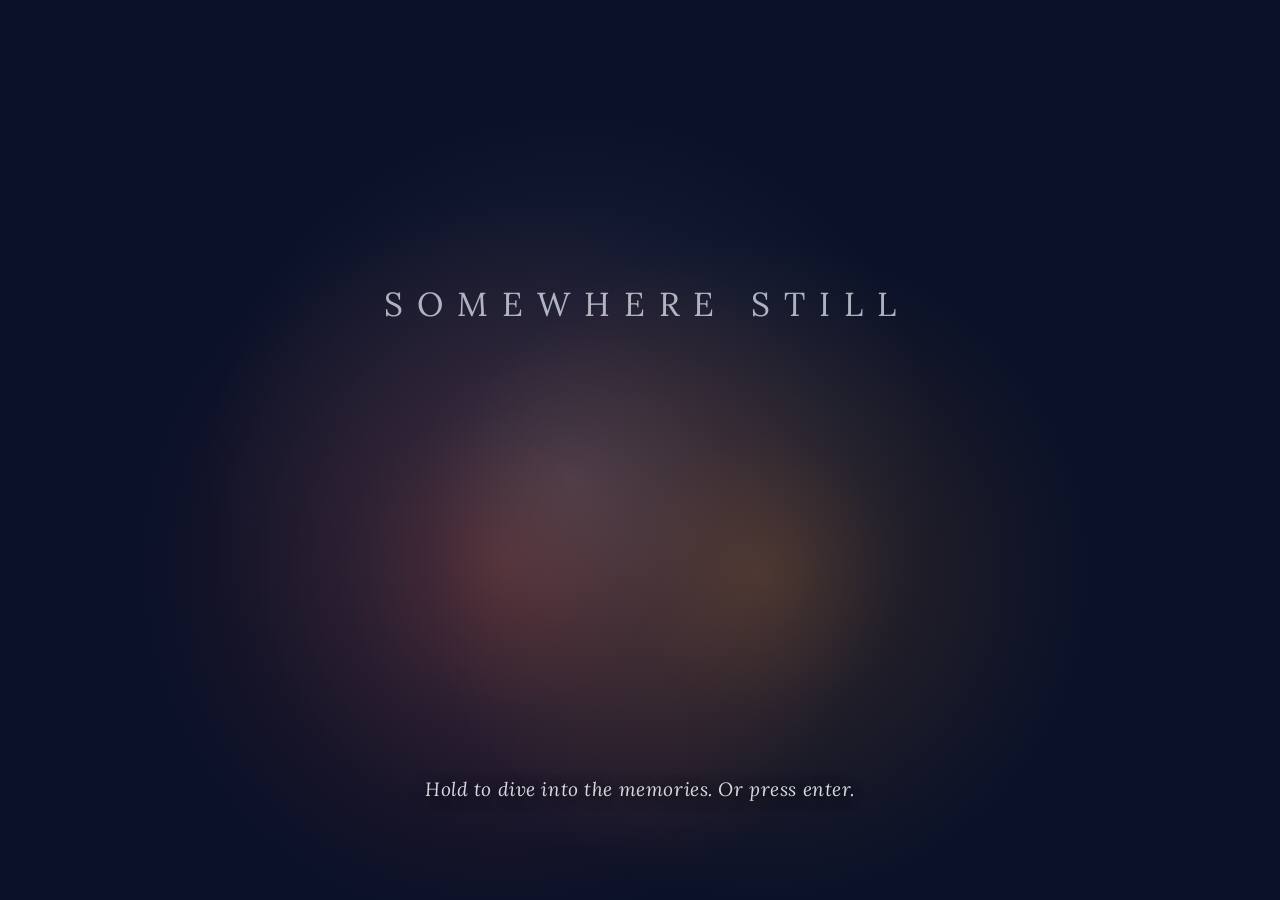
<file: still.html>
<!DOCTYPE html>
<html lang="en">
<head>
<meta charset="utf-8">
<meta name="viewport" content="width=device-width, initial-scale=1">
<title>Somewhere Still &middot; Still Water</title>
<link rel="preconnect" href="https://fonts.googleapis.com">
<link rel="preconnect" href="https://fonts.gstatic.com" crossorigin>
<link href="https://fonts.googleapis.com/css2?family=Lora:ital,wght@0,400;0,500;1,400&family=DM+Sans:wght@300;400&display=swap" rel="stylesheet">
<link rel="stylesheet" href="still.css">
</head>
<body class="still-on">

<div id="sea"></div>
<canvas id="snow"></canvas>
<div id="caustics"></div>

<main id="stage">
  <div id="frameWrap"></div>
  <p id="caption"></p>
</main>

<div id="chapter"></div>
<div id="progress"><i></i></div>

<nav id="arrows" aria-hidden="true">
  <button id="up" type="button" aria-label="previous memory">
    <svg viewBox="0 0 24 24"><path d="M12 5 L12 19 M6 11 L12 5 L18 11"/></svg>
  </button>
  <button id="down" type="button" aria-label="next memory">
    <svg viewBox="0 0 24 24"><path d="M12 5 L12 19 M6 13 L12 19 L18 13"/></svg>
  </button>
</nav>

<a id="back" href="index.html#/sea">back to the deep</a>

<div id="hint">use the arrow keys, or wait</div>

<script src="core.js"></script>
<script src="still.js"></script>
</body>
</html>
</file>
<file: style.css>
@property --bscale{ syntax:"<number>"; inherits:false; initial-value:1; }
:root {
  --abyss: #04192B;
  --deep: #02101C;
  --margaret: #C9D3DA;
  --megan: #8A8493;
  --thomas: #D98324;
  --ui: #CFE3EC;
  --paper: #EAF2F6;
  --ink: #10171C;

  --col-outer: #C9D3DA;
  --col-core:  #B23A2E;
  --red-thread: #B23A2E;
  --margaret-red: #B23A2E;
  --col-bg:    #03070b;
}

*, *::before, *::after {
  margin: 0;
  padding: 0;
  box-sizing: border-box;
}

html, body {
  width: 100%;
  background: var(--abyss);
}

body {
  color: var(--ui);
  font-family: 'DM Sans', sans-serif;
  overflow-x: hidden;
}

html.frozen {
  overflow: hidden;
}

#landing-overlay {
  position: fixed;
  inset: 0;
  z-index: 1;
}

#c {
  position: fixed;
  inset: 0;
  width: 100vw;
  height: 100vh;
  z-index: 0;
  display: block;
}

#spacer {
  height: 640vh;
  width: 1px;
  pointer-events: none;
}

.hud {
  position: fixed;
  z-index: 10;
  pointer-events: none;
}

#depth {
  bottom: 22px;
  left: 24px;
  font-family: 'Space Mono', monospace;
  font-size: 10px;
  letter-spacing: 0.2em;
  opacity: 0.53;
}

.layer {
  position: fixed;
  left: 0;
  right: 0;
  text-align: center;
  z-index: 8;
  pointer-events: none;
  font-family: 'Lora', serif;
  font-style: italic;
  opacity: 0;
}

#l1 {
  top: 70%;
  font-size: clamp(18px, 2.6vw, 30px);
  color: var(--margaret);
}

#l2 {
  top: 70%;
  font-size: clamp(18px, 2.6vw, 30px);
  color: var(--megan);
}

#l3 {
  top: 70%;
  font-size: clamp(18px, 2.6vw, 30px);
  color: var(--thomas);
}

#l1, #l2, #l3 {
  text-shadow: 0 2px 20px rgba(2, 8, 14, 0.95), 0 0 36px rgba(2, 8, 14, 0.85);
}

.vignette {
  position: fixed;
  inset: 0;
  z-index: 7;
  pointer-events: none;
  background: radial-gradient(ellipse at center, transparent 48%, rgba(2, 8, 14, 0.6) 100%);
}

#flashlayer {
  position: fixed;
  inset: 0;
  z-index: 25;
  pointer-events: none;
  opacity: 0;
  background: radial-gradient(circle at center, rgba(220, 240, 248, 0.9) 0%, rgba(174, 218, 234, 0.5) 30%, transparent 70%);
}

@keyframes flareBurst {
  0% {
    opacity: 0;
    transform: scale(0.2);
  }
  12% {
    opacity: 0.85;
  }
  100% {
    opacity: 0;
    transform: scale(2.4);
  }
}

#caustics {
  position: fixed;
  top: 0;
  left: 0;
  right: 0;
  height: 42vh;
  z-index: 6;
  pointer-events: none;
  opacity: 0;
  mix-blend-mode: screen;
  transition: opacity 0.4s ease;
  background:
    radial-gradient(120px 50px at 28% 8%, rgba(170, 220, 235, 0.22), transparent 65%),
    radial-gradient(160px 60px at 66% 4%, rgba(150, 210, 230, 0.18), transparent 65%),
    radial-gradient(100px 44px at 48% 14%, rgba(190, 230, 240, 0.16), transparent 65%);
}

#gate0 {
  position: fixed;
  inset: 0;
  z-index: 30;
  display: flex;
  align-items: center;
  justify-content: center;
  background: radial-gradient(ellipse at center, #05151F 0%, #020A12 55%, #01060B 100%);
  transition: opacity 1.2s ease;
  text-align: center;
}

#gate0.hide {
  opacity: 0;
  pointer-events: none;
}

#g0canvas {
  position: absolute;
  inset: 0;
  width: 100%;
  height: 100%;
  z-index: 1;
  pointer-events: none;
}

#gate0 {
  cursor: pointer;
}

.g0-inner {
  position: relative;
  z-index: 2;
  display: flex;
  flex-direction: column;
  align-items: center;
  gap: 30px;
  cursor: pointer;
}

#gate0.dissolving {
  opacity: 0;
  transform: scale(1.08);
  transition: opacity 1.2s ease, transform 1.4s ease;
}

#gate0.dissolving .g0-text,
#gate0.dissolving .g0-hint {
  opacity: 0;
  transition: opacity 0.5s ease;
}

.g0-text {
  font-family: 'Lora', serif;
  font-style: italic;
  font-size: clamp(17px, 2.4vw, 25px);
  color: var(--paper);
  line-height: 1.6;
  text-shadow: 0 0 24px rgba(10, 30, 45, 0.9);
}

.g0-permission {
  font-family: 'DM Sans', sans-serif;
  font-size: 11px;
  letter-spacing: 0.06em;
  color: var(--ui);
  opacity: 0.52;
  line-height: 1.7;
  text-align: center;
  max-width: 320px;
}

.g0-hint {
  font-family: 'Space Mono', monospace;
  font-size: 10px;
  letter-spacing: 0.34em;
  text-transform: uppercase;
  color: var(--ui);
  opacity: 0.5;
  animation: g0breathe 4s ease-in-out infinite;
}

@keyframes g0breathe {
  0%,
  100% {
    opacity: 0.55;
  }
  50% {
    opacity: 1;
  }
}

#hero {
  position: fixed;
  inset: 0;
  z-index: 9;
  display: flex;
  align-items: center;
  justify-content: center;
  pointer-events: none;
  text-align: center;
  opacity: 0;
  transition: opacity 1.4s ease, filter 1.1s ease, transform 1.4s ease;
}

#hero.revealed {
  opacity: 1;
}

#hero::before {
  content: '';
  position: absolute;
  left: 50%;
  top: 50%;
  transform: translate(-50%, -50%);
  width: 120vw;
  height: 90vh;
  pointer-events: none;
  background: radial-gradient(ellipse at center,
      rgba(2, 8, 14, 0.7) 0%, rgba(2, 8, 14, 0.5) 32%, rgba(2, 8, 14, 0.22) 56%, transparent 75%);
}

#hero.dissolve {
  opacity: 0;
  filter: blur(14px);
  transform: translateY(-26px) scale(1.04);
}

#hero-inner {
  position: relative;
  max-width: 1080px;
  padding: 0 clamp(24px, 5vw, 72px);
}

.hero-eyebrow {
  font-family: 'Space Mono', monospace;
  font-size: 11px;
  letter-spacing: 0.4em;
  text-transform: uppercase;
  color: var(--ui);
  opacity: 0.53;
  margin-bottom: 30px;
  animation: breathe 6s ease-in-out infinite;
}

.hero-title {
  max-width: 760px;
  margin-left: auto;
  margin-right: auto;
  font-family: 'Lora', serif;
  font-style: italic;
  font-size: clamp(28px, 4.4vw, 54px);
  line-height: 1.45;
  color: var(--paper);
  margin-bottom: 28px;
  text-shadow: 0 2px 24px rgba(2, 8, 14, 0.9), 0 0 40px rgba(2, 8, 14, 0.7);
}

.hero-title .flick {
  display: inline-block;
  animation: flicker 7s ease-in-out infinite;
}

.hero-title .flick.b {
  animation-delay: 3.2s;
}

.hero-sub {
  max-width: 46ch;
  text-wrap: balance;
  margin-left: auto;
  margin-right: auto;
  font-family: 'Lora', serif;
  font-style: italic;
  font-size: clamp(14px, 1.9vw, 21px);
  line-height: 1.8;
  color: var(--ui);
  opacity: 0.62;
  margin-bottom: 54px;
  animation: breathe 7s ease-in-out infinite;
}

.hero-form {
  font-family: 'DM Sans', sans-serif;
  font-size: clamp(12px, 1.05vw, 14px);
  line-height: 1.85;
  letter-spacing: 0.02em;
  color: var(--ui);
  opacity: 0.42;
  max-width: 62ch;
  text-wrap: balance;
  margin: -28px auto 42px;
  animation: breathe 7s ease-in-out infinite;
}

.hero-descend {
  display: inline-flex;
  flex-direction: column;
  align-items: center;
  gap: 16px;
}

.hero-descend span {
  font-family: 'Space Mono', monospace;
  font-size: clamp(9px, 1.05vw, 12px);
  letter-spacing: 0.32em;
  text-transform: uppercase;
  color: var(--paper);
  opacity: 0.8;
  padding-left: 0.32em;
  white-space: nowrap;
  animation: ssDescendPulse 3.4s ease-in-out infinite;
}

html.ss-descended .hero-descend span {
  animation: none;
  opacity: 0.5;
}

@keyframes ssDescendPulse {
  0%, 100% { opacity: 0.5; }
  50%      { opacity: 0.95; }
}

.sink-dots {
  position: relative;
  width: 6px;
  height: 46px;
}

.sink-dots i {
  position: absolute;
  left: 50%;
  top: 0;
  width: 5px;
  height: 5px;
  margin-left: -2.5px;
  border-radius: 50%;
  background: var(--paper);
  opacity: 0;
  animation: sink 3.2s ease-in infinite;
}

.sink-dots i:nth-child(2) {
  animation-delay: 1.05s;
}

.sink-dots i:nth-child(3) {
  animation-delay: 2.1s;
}

.sink-dots::after {
  content: '';
  position: absolute;
  left: 50%;
  bottom: -2px;
  width: 10px;
  height: 10px;
  margin-left: -6px;
  border-right: 1.6px solid var(--paper);
  border-bottom: 1.6px solid var(--paper);
  transform: rotate(45deg);
  opacity: 0.5;
  animation: sinkArrow 3.2s ease-in-out infinite;
}

@keyframes sinkArrow {
  0%, 100% { transform: rotate(45deg) translate(-2px, -2px); opacity: 0.35; }
  50%      { transform: rotate(45deg) translate(2px, 2px);   opacity: 0.9; }
}

html.ss-descended .sink-dots::after {
  animation: none;
  opacity: 0.18;
}

@keyframes breathe {
  0%, 100% {
    opacity: 0.53;
  }
  50% {
    opacity: 0.78;
  }
}

@keyframes flicker {
  0%, 100% {
    filter: blur(0);
    opacity: 1;
  }
  46% {
    filter: blur(0);
    opacity: 1;
  }
  50% {
    filter: blur(3px);
    opacity: 0.55;
  }
  54% {
    filter: blur(0);
    opacity: 1;
  }
}

@keyframes sink {
  0% {
    top: 0;
    opacity: 0;
  }
  20% {
    opacity: 0.9;
  }
  100% {
    top: 46px;
    opacity: 0;
  }
}

#floorgate {
  position: fixed;
  left: 50%;
  top: 50%;
  transform: translate(-50%, -50%);
  width: min(74vw, 780px);
  z-index: 8;
  text-align: center;
  opacity: 0;
  pointer-events: none;
  transition: opacity 0.8s ease;
}

#floorgate .fg-poem {
  font-family: 'Lora', serif;
  font-style: italic;
  font-size: clamp(16px, 2.1vw, 25px);
  line-height: 1.62;
  color: var(--ui);
  opacity: 0.66;
  text-wrap: balance;
}

#floorgate .lb-earned { display: none; }
body.all-held #floorgate .lb-open { display: none; }
body.all-held #floorgate .lb-earned { display: inline; }

#floorgate .fg-earned { display: none; }
#floorgate.earned .fg-open { display: none; }
#floorgate.earned .fg-earned { display: block; }

#floorgate.show {
  opacity: 1;
  pointer-events: auto;
}

.fg-line {
  font-family: 'Lora', serif;
  font-style: italic;
  font-size: clamp(13px, 1.5vw, 17px);
  line-height: 1.6;
  color: var(--paper);
  opacity: 0.58;
  margin: 26px 0 30px;
  text-shadow: 0 2px 22px rgba(2, 8, 14, 0.9);
}

#floorMap {
  font-family: 'Space Mono', monospace;
  font-size: 11px;
  letter-spacing: 0.2em;
  text-transform: uppercase;
  color: var(--paper);
  background: none;
  border: none;
  cursor: pointer;
  padding: 6px 2px 14px;
  position: relative;
  opacity: 0.7;
  animation: fgBreathe 5s ease-in-out infinite;
  transition: opacity 0.5s ease, letter-spacing 0.5s ease;
}

#floorMap::before {
  content: "";
  position: absolute;
  left: -6px;
  right: -6px;
  bottom: 2px;
  height: 7px;
  pointer-events: none;
  opacity: 0.34;
  background-repeat: repeat-x;
  background-size: 46px 7px, 71px 7px;
  background-position: 0 1px, 0 3px;
  background-image:
    radial-gradient(ellipse 23px 7px at 23px 8px,
      rgba(206,226,240,0) 60%, rgba(206,226,240,0.85) 62%, rgba(206,226,240,0) 68%),
    radial-gradient(ellipse 35px 6px at 35px -1px,
      rgba(206,226,240,0) 58%, rgba(206,226,240,0.5) 60%, rgba(206,226,240,0) 67%);
  animation: fgDrift 19s linear infinite;
  transition: opacity 0.5s ease;
}

@keyframes fgDrift {
  from { background-position: 0 1px, 0 3px; }
  to   { background-position: 46px 1px, -71px 3px; }
}

#floorMap:hover, #floorMap:focus-visible {
  outline: none;
  opacity: 1;
  letter-spacing: 0.24em;
}

#floorMap:hover::before, #floorMap:focus-visible::before { opacity: 0.72; }

@media (prefers-reduced-motion: reduce) {
  #floorMap::before { animation: none; }
}

#floorMap::after {
  content: '';
  position: absolute;
  left: 50%;
  bottom: -28px;
  width: 1px;
  height: 18px;
  transform: translateX(-50%);
  background: linear-gradient(to top, rgba(180, 200, 220, 0), rgba(180, 200, 220, 0.6));
  animation: fgRise 3.4s ease-in-out infinite;
}

#floorMap:hover {
  color: #fff;
  text-shadow: 0 0 26px rgba(200, 225, 235, 0.8), 0 0 60px rgba(200, 225, 235, 0.4);
}

@keyframes fgBreathe {
  0%, 100% {
    opacity: 0.7;
  }
  50% {
    opacity: 1;
  }
}

@keyframes fgRise {
  0% {
    opacity: 0;
    transform: translateX(-50%) translateY(8px);
  }
  40% {
    opacity: 1;
  }
  100% {
    opacity: 0;
    transform: translateX(-50%) translateY(-10px);
  }
}

#ropelamp {
  position: fixed;
  top: 0;
  right: 26px;
  z-index: 20;
  width: 168px;
  height: 116px;
  cursor: pointer;
  opacity: 0;
  pointer-events: none;
  transition: opacity 900ms ease;
}

#ropelamp .swing {
  position: absolute;
  inset: 0;
  transform-origin: 50% 0;
  animation: lampSway 11s ease-in-out infinite;
  transition: transform 420ms cubic-bezier(.3,.7,.3,1);
}

@keyframes lampSway {
  0%, 100% { transform: rotate(-3.4deg); }
  27%      { transform: rotate(1.9deg); }
  53%      { transform: rotate(3.6deg); }
  78%      { transform: rotate(-1.4deg); }
}

#ropelamp.on {
  opacity: calc(0.34 + (1 - var(--rope, 0)) * 0.66);
  pointer-events: auto;
}

#ropelamp.on[data-deep="1"] {
  opacity: 0;
  pointer-events: none;
}

#ropelamp .cord {
  position: absolute;
  left: 50%;
  top: 0;
  width: 2px;
  margin-left: -1px;
  height: 46px;
  border-radius: 2px;
  background: linear-gradient(to bottom,
    rgba(238,226,196,0) 0%, rgba(238,226,196,0.55) 40%, rgba(246,236,212,0.9) 100%);
  transition: height 420ms cubic-bezier(.3,.7,.3,1);
}

#ropelamp i {
  position: absolute;
  isolation: isolate;
  left: 50%;
  top: 40px;
  width: 20px;
  height: 30px;
  margin-left: -10px;
  animation: lampStrike 1400ms ease-out 1 both, lampBreathe 5.2s ease-in-out 1400ms infinite;
  transition: filter 420ms ease, transform 420ms cubic-bezier(.3,.7,.3,1);
}

#ropelamp i::before {
  content: "";
  position: absolute;
  inset: 0;
  border-radius: 2px 2px 3px 3px;
  background:
    linear-gradient(to bottom,
      rgba(196,166,104,0) 0 3px,
      rgba(158,130,78,0.96) 3px 5px,
      rgba(186,156,96,0.92) 5px 8px,
      rgba(255,247,216,0.94) 8px 22px,
      rgba(186,156,96,0.92) 22px 26px,
      rgba(150,124,74,0.96) 26px 30px),
    linear-gradient(to right,
      rgba(120,98,58,0.5) 0 2px,
      rgba(0,0,0,0) 2px calc(100% - 2px),
      rgba(120,98,58,0.5) calc(100% - 2px) 100%);
  clip-path: polygon(
    18% 10%, 82% 10%, 82% 17%, 92% 27%, 92% 73%, 82% 83%,
    82% 100%, 18% 100%, 18% 83%, 8% 73%, 8% 27%, 18% 17%);
  box-shadow: inset 0 -4px 6px rgba(255,250,232,0.4);
}

#ropelamp i::after {
  content: "";
  position: absolute;
  z-index: -1;
  left: 50%;
  top: 4px;
  width: 42px;
  height: 40px;
  margin-left: -21px;
  border-radius: 50%;
  pointer-events: none;
  background: radial-gradient(ellipse at 50% 34%,
    rgba(255,244,206,0.34) 0%, rgba(255,240,196,0.12) 44%, rgba(255,240,196,0) 74%);
  transition: opacity 420ms ease, transform 420ms ease;
}

#ropelamp .bail {
  position: absolute;
  left: 50%;
  top: 32px;
  width: 14px;
  height: 12px;
  margin-left: -7px;
  border: 1.4px solid rgba(178,150,92,0.85);
  border-bottom: none;
  border-radius: 7px 7px 0 0;
}

@keyframes lampStrike {
  0%   { opacity: 0; filter: brightness(1); }
  16%  { opacity: 1; filter: brightness(2.1); }
  34%  { opacity: 0.72; filter: brightness(1.1); }
  52%  { opacity: 1; filter: brightness(1.7); }
  100% { opacity: 0.88; filter: brightness(1); }
}

#ropelamp i::after {
  content: "";
  position: absolute;
  left: 50%;
  top: 9px;
  width: 34px;
  height: 30px;
  margin-left: -17px;
  border-radius: 50%;
  pointer-events: none;
  background: radial-gradient(ellipse at 50% 22%,
    rgba(255,244,206,0.30) 0%, rgba(255,240,196,0.10) 46%, rgba(255,240,196,0) 74%);
  transition: opacity 420ms ease, transform 420ms ease;
}

@keyframes lampBreathe {
  0%, 100% { opacity: 0.78; }
  50%      { opacity: 1; }
}

#ropelamp .tag {
  position: absolute;
  left: 50%;
  top: 82px;
  transform: translateX(-50%);
  white-space: nowrap;
  font-family: 'Space Mono', monospace;
  font-size: 10px;
  letter-spacing: 0.2em;
  color: var(--ui);
  opacity: 0.62;
  transition: opacity 420ms ease;
}

#ropelamp:hover, #ropelamp:focus-visible { outline: none; }

#ropelamp:hover .swing, #ropelamp:focus-visible .swing {
  animation-play-state: paused;
  transform: translateY(4px) rotate(0.6deg);
}

#ropelamp:hover .cord, #ropelamp:focus-visible .cord { height: 54px; }
#ropelamp:hover i, #ropelamp:focus-visible i {
  filter: brightness(1.28) drop-shadow(0 0 14px rgba(255,244,206,0.6));
}

#ropelamp:hover i::after, #ropelamp:focus-visible i::after { transform: scale(1.5); }
#ropelamp.pulled i::after { transform: scale(2.4); }
#ropelamp:hover .tag, #ropelamp:focus-visible .tag { opacity: 1; }

#ropelamp.pulled .swing {
  animation-play-state: paused;
  transform: translateY(9px) rotate(0deg);
}

#ropelamp.pulled .cord { height: 74px; }
#ropelamp.pulled i {
  filter: brightness(1.75) drop-shadow(0 0 30px rgba(255,248,222,0.85));
}

@media (prefers-reduced-motion: reduce) {
  #ropelamp, #ropelamp .cord, #ropelamp i, #ropelamp .tag { transition: none; }
  #ropelamp i { animation: none; opacity: 0.88; }
  #ropelamp i::after, #ropelamp:hover i::after { transition: none; transform: none; }
  #ropelamp .swing { animation: none; transition: none; transform: none; }
  #ropelamp:hover .swing { transform: none; }
}

@keyframes ropeBreathe {
  0%, 100% {
    transform: translateY(0);
  }
  50% {
    transform: translateY(4px);
  }
}

#ropelamp span {
  position: absolute;
  left: 50%;
  top: calc(104px + var(--rope, 0) * 240px);
  transform: translateX(-50%);
  font-family: 'Space Mono', monospace;
  font-size: 8px;
  letter-spacing: 0.26em;
  text-transform: uppercase;
  color: rgba(234,210,178,0.85);
  white-space: nowrap;
  opacity: 0;
  transition: opacity 0.6s ease;
}

#ropelamp:hover span, #ropelamp:focus-visible span {
  opacity: 1;
}

#navlayer {
  position: fixed;
  inset: 0;
  z-index: 21;
  display: none;
  opacity: 0;
  pointer-events: none;
  transition: opacity 1.1s ease;
  background: linear-gradient(to bottom, #1a5070 0%, #0e3752 26%, #082c44 55%, #04192b 84%, #02101c 100%);
}

#navlayer.show {
  display: block;
}

#navlayer.visible {
  opacity: 1;
  pointer-events: auto;
}

#navcanvas {
  position: absolute;
  inset: 0;
  width: 100%;
  height: 100%;
  display: block;
}

#navback {
  position: absolute;
  top: 28px;
  left: 36px;
  font-family: 'Space Mono', monospace;
  font-size: 11px;
  letter-spacing: 0.2em;
  text-transform: uppercase;
  color: rgba(226,238,248,0.62);
  text-decoration: none;
  text-shadow: 0 1px 12px rgba(4,10,20,0.7);
  transition: color 0.5s ease;
}

#navback:hover {
  color: rgba(255,255,255,0.95);
}

#nava11y {
  position: absolute;
  inset: 0;
  pointer-events: none;
}

.nav-a11y-link {
  position: absolute;
  left: -9999px;
  width: 1px;
  height: 1px;
  overflow: hidden;
  color: transparent;
  pointer-events: none;
}

.nav-a11y-link:focus {
  left: 50%;
  top: 50%;
  width: auto;
  height: auto;
  overflow: visible;
  outline: none;
}

#navlayer:not(.visible) .nav-a11y-link {
  display: none;
}

#whiteout {
  position: fixed;
  inset: 0;
  z-index: 35;
  pointer-events: none;
  background: var(--paper);
  opacity: 0;
  transition: opacity 1.4s ease;
}
#gate0.g0-waiting .g0-hint {
  opacity: 0;
  animation: none;
  pointer-events: none;
}

#gate0.g0-waiting .g0-inner,
#gate0.g0-waiting {
  cursor: default;
}

@media (prefers-reduced-motion: reduce) {
}

#depth {
  display: flex;
  align-items: baseline;
  gap: 9px;
}

#depth .d-label {
  font-size: 8px;
  letter-spacing: 0.34em;
  opacity: 0.55;
}

#depth .d-num {
  font-size: 15px;
  letter-spacing: 0.12em;
  font-variant-numeric: tabular-nums;
  color: var(--paper);
  opacity: 0.9;
}

#depth .d-unit {
  font-size: 8px;
  letter-spacing: 0.3em;
  opacity: 0.45;
}

#thomas-root #leave.ss-exit,
#meganExit.ss-exit,
#margaretExit.ss-exit{
  position:fixed;
  top:21px;
  right:26px;
  z-index:140;
  display:block;
  padding:8px 12px;
  margin:0;
  background:none;
  border:0;
  border-radius:0;
  font-family:'Space Mono',ui-monospace,monospace;
  font-size:10px;
  font-weight:400;
  line-height:1;
  letter-spacing:0.22em;
  text-transform:uppercase;
  text-decoration:none;
  color:rgba(214,224,232,0.34);
  opacity:1;
  cursor:pointer;
  transition:color 0.5s ease;
}

#thomas-root #leave.ss-exit:hover,
#meganExit.ss-exit:hover,
#margaretExit.ss-exit:hover,
#thomas-root #leave.ss-exit:focus-visible,
#meganExit.ss-exit:focus-visible,
#margaretExit.ss-exit:focus-visible{
  color:rgba(238,244,250,0.92);
}

:root{
  --ss-sig: 214, 232, 240;
  --ss-sig-warm: 232, 214, 178;
}

html.ss-grammar,
html.ss-grammar body,
html.ss-grammar a,
html.ss-grammar button,
html.ss-grammar canvas,
html.ss-grammar [role="button"]{
  cursor: none;
}

#ss-cursor{
  position: fixed;
  left: 0;
  top: 0;
  width: 0;
  height: 0;
  z-index: 99998;
  pointer-events: none;
  opacity: 0;
  --ss-b: 1;
  transition: opacity .5s ease;
  will-change: transform;
}

#ss-cursor.ready{ opacity: 1; }

#ss-cursor i,
#ss-cursor u{
  position: absolute;
  left: 0;
  top: 0;
  display: block;
  border-radius: 50%;
  transform: translate(-50%, -50%);
  text-decoration: none;
}

#ss-cursor i{
  width: 5px;
  height: 5px;
  background: rgba(var(--ss-sig), .92);
  transition: width .34s cubic-bezier(.22,.9,.3,1),
              height .34s cubic-bezier(.22,.9,.3,1),
              background-color .34s ease;
}

#ss-cursor u{
  width: 5px;
  height: 5px;
  border: 1px solid rgba(var(--ss-sig), 0);
  transition: width .42s cubic-bezier(.22,.9,.3,1),
              height .42s cubic-bezier(.22,.9,.3,1),
              border-color .42s ease,
              opacity .42s ease;
}

#ss-cursor.is-idle i{
  width: 5px;
  height: 5px;
}
#ss-cursor.is-idle u{
  width: 5px;
  height: 5px;
  border-color: rgba(var(--ss-sig), 0);
  opacity: 0;
}

#ss-cursor.is-live i{
  width: 4px;
  height: 4px;
  background: rgba(var(--ss-sig-warm), .95);
}
#ss-cursor.is-live u{
  width: calc(26px * var(--ss-b));
  height: calc(26px * var(--ss-b));
  border-color: rgba(var(--ss-sig-warm), .5);
  opacity: 1;
}

#ss-cursor.is-hold i{
  width: 7px;
  height: 7px;
  background: rgba(var(--ss-sig-warm), 1);
}
#ss-cursor.is-hold u{
  width: 15px;
  height: 15px;
  border-color: rgba(var(--ss-sig-warm), .88);
  opacity: 1;
}

@keyframes ssBreathe{
  0%, 100% { opacity: .58; filter: brightness(1); }
  50%      { opacity: 1;   filter: brightness(1.13); }
}

.ss-live{
  animation: ssBreathe 4.5s ease-in-out infinite;
}

.ss-live.ss-phase-1{ animation-delay: -1.1s; }
.ss-live.ss-phase-2{ animation-delay: -2.2s; }
.ss-live.ss-phase-3{ animation-delay: -3.3s; }

@media (prefers-reduced-motion: reduce){
  .ss-live{ animation: none; opacity: .88; }
  #ss-cursor i,
  #ss-cursor u{ transition-duration: .01ms; }
}

#ss-exit {
  position: fixed;
  right: 22px;
  bottom: 20px;
  z-index: 99990;
  font-family: 'DM Sans', sans-serif;
  font-size: 14px;
  letter-spacing: .16em;
  text-transform: lowercase;
  color: rgba(244, 238, 226, 0.95);
  background: rgba(6, 14, 24, 0.55);
  border: 1px solid rgba(232, 240, 246, 0.22);
  border-radius: 999px;
  padding: 9px 18px;
  cursor: pointer;
  opacity: 0.22;
  transition: opacity 500ms ease, background-color 500ms ease, border-color 500ms ease;
  text-shadow: 0 1px 2px rgba(0,0,0,.9), 0 2px 10px rgba(0,0,0,.7);
}

#ss-exit:hover,
#ss-exit:focus-visible {
  opacity: 1;
  background: rgba(6, 14, 24, 0.82);
  border-color: rgba(232, 240, 246, 0.5);
  outline: none;
}

#ss-exit.ss-exit-ready {
  opacity: 1;
  background: rgba(6, 14, 24, 0.9);
  border-color: rgba(232, 240, 246, 0.7);
  animation: ssExitPulse 1.4s ease-in-out infinite;
}

#ss-exit.ss-exit-ready::after {
  content: ' \00b7 press esc again';
  opacity: 0.75;
}

@keyframes ssExitPulse {
  0%, 100% { box-shadow: 0 0 0 rgba(232,240,246,0); }
  50%      { box-shadow: 0 0 18px rgba(232,240,246,0.28); }
}

@media (prefers-reduced-motion: reduce) {
  #ss-exit.ss-exit-ready { animation: none; }
}

#ss-awake {
  position: fixed;
  inset: 0;
  z-index: 99988;
  pointer-events: none;
  opacity: 0;
  transition: opacity 900ms ease;
  box-shadow: inset 0 0 130px 30px rgba(226, 240, 248, 0.10);
}

#ss-awake.ss-awake-on {
  opacity: 1;
  animation: ssAwakeBreathe 4.5s ease-in-out infinite;
}

@keyframes ssAwakeBreathe {
  0%, 100% { opacity: 0.55; }
  50%      { opacity: 1; }
}

@media (prefers-reduced-motion: reduce) {
  #ss-awake.ss-awake-on { animation: none; opacity: 0.8; }
}

#ss-veil {
  position: fixed;
  inset: 0;
  background: #000;
  z-index: 99999;
  pointer-events: none;
  opacity: 1;
  transition: opacity 700ms ease;
}

#ss-ending {
  position: fixed;
  inset: 0;
  z-index: 99992;
  display: flex;
  align-items: center;
  justify-content: center;
  background: rgba(4, 12, 20, 0.78);
  -webkit-backdrop-filter: blur(6px);
  backdrop-filter: blur(6px);
  opacity: 0;
  transition: opacity 700ms ease;
}

#ss-ending.on { opacity: 1; }

.ss-ending-card {
  width: min(560px, 84vw);
  padding: 44px 46px 38px;
  text-align: center;
  background: linear-gradient(176deg, rgba(18, 40, 58, 0.96), rgba(10, 28, 44, 0.96));
  border: 1px solid rgba(232, 240, 246, 0.16);
  box-shadow: 0 26px 90px rgba(2, 8, 14, 0.7);
  transform: translateY(14px);
  transition: transform 700ms cubic-bezier(.22, .9, .3, 1);
}

#ss-ending.on .ss-ending-card { transform: translateY(0); }

.ss-ending-line {
  margin: 0 0 14px;
  font-family: 'Lora', Georgia, serif;
  font-style: italic;
  font-size: clamp(19px, 2vw, 25px);
  line-height: 1.6;
  color: rgba(246, 240, 228, 0.96);
  text-shadow: 0 1px 2px rgba(0,0,0,.9);
}

.ss-ending-sub {
  margin: 0 0 32px;
  font-family: 'DM Sans', sans-serif;
  font-size: 15px;
  line-height: 1.7;
  color: rgba(214, 228, 236, 0.78);
}

.ss-ending-row {
  display: flex;
  flex-direction: column;
  gap: 14px;
  align-items: center;
}

.ss-ending-go,
.ss-ending-back {
  font-family: 'DM Sans', sans-serif;
  font-size: 15px;
  letter-spacing: .12em;
  cursor: pointer;
  transition: opacity 300ms ease, background-color 300ms ease, border-color 300ms ease;
}

.ss-ending-go {
  padding: 13px 30px;
  border-radius: 999px;
  border: 1px solid rgba(232, 240, 246, 0.5);
  background: rgba(232, 240, 246, 0.12);
  color: rgba(246, 240, 228, 0.98);
}

.ss-ending-go:hover,
.ss-ending-go:focus-visible {
  background: rgba(232, 240, 246, 0.24);
  border-color: rgba(232, 240, 246, 0.8);
  outline: none;
}

.ss-ending-back {
  padding: 8px 12px;
  border: 0;
  background: none;
  color: rgba(214, 228, 236, 0.62);
}

.ss-ending-back:hover,
.ss-ending-back:focus-visible {
  color: rgba(246, 240, 228, 0.95);
  outline: none;
}

@media (prefers-reduced-motion: reduce) {
  #ss-ending,
  .ss-ending-card { transition: none; }
}

#ss-exit[data-thread="margaret"] {
  font-family: 'Lora', Georgia, serif;
  font-style: italic;
  letter-spacing: .06em;
  text-transform: none;
  color: rgba(246, 238, 226, 0.95);
  border-color: rgba(178, 58, 46, 0.42);
  background: rgba(30, 14, 12, 0.55);
}

#ss-exit[data-thread="margaret"]:hover,
#ss-exit[data-thread="margaret"]:focus-visible {
  border-color: rgba(178, 58, 46, 0.85);
  background: rgba(38, 16, 13, 0.85);
  box-shadow: 0 0 22px rgba(178, 58, 46, 0.28);
}

#ss-exit[data-thread="megan"] {
  font-family: Georgia, 'Times New Roman', serif;
  font-style: italic;
  letter-spacing: .04em;
  text-transform: none;
  border-radius: 3px;
  color: rgba(238, 233, 224, 0.95);
  border-color: rgba(178, 120, 144, 0.45);
  background: rgba(18, 24, 38, 0.72);
}

#ss-exit[data-thread="megan"]:hover,
#ss-exit[data-thread="megan"]:focus-visible {
  border-color: rgba(178, 120, 144, 0.9);
  background: rgba(24, 31, 48, 0.9);
  box-shadow: 0 0 22px rgba(178, 120, 144, 0.26);
}

#ss-exit[data-thread="thomas"] {
  font-family: 'DM Sans', sans-serif;
  letter-spacing: .2em;
  border-radius: 2px;
  color: rgba(244, 236, 220, 0.95);
  border-color: rgba(217, 131, 36, 0.45);
  background: rgba(14, 12, 8, 0.6);
}

#ss-exit[data-thread="thomas"]::before {
  content: '';
  position: absolute;
  left: 0;
  top: 50%;
  width: 100%;
  height: 9px;
  margin-top: -4.5px;
  pointer-events: none;
  opacity: 0;
  transition: opacity 500ms ease;
  background: repeating-linear-gradient(
    to bottom,
    rgba(217, 131, 36, 0.5) 0 1px,
    transparent 1px 4.5px);
  -webkit-mask-image: linear-gradient(to right, transparent, #000 30%, transparent);
  mask-image: linear-gradient(to right, transparent, #000 30%, transparent);
}

#ss-exit[data-thread="thomas"]:hover::before,
#ss-exit[data-thread="thomas"]:focus-visible::before { opacity: 1; }

#ss-exit[data-thread="thomas"]:hover,
#ss-exit[data-thread="thomas"]:focus-visible {
  border-color: rgba(217, 131, 36, 0.9);
  background: rgba(20, 15, 9, 0.9);
  box-shadow: 0 0 22px rgba(217, 131, 36, 0.28);
}

#ss-exit[data-thread="fog"] {
  font-family: 'DM Sans', sans-serif;
  letter-spacing: .18em;
  color: rgba(226, 236, 242, 0.9);
  border-color: rgba(169, 214, 229, 0.4);
  background: rgba(10, 20, 30, 0.6);
}

#ss-exit { position: fixed; }

#ss-ending[data-thread="margaret"] .ss-ending-card {
  background: linear-gradient(176deg, rgba(34, 16, 14, 0.96), rgba(20, 10, 9, 0.96));
  border-color: rgba(178, 58, 46, 0.42);
}

#ss-ending[data-thread="margaret"] .ss-ending-go {
  border-color: rgba(178, 58, 46, 0.72);
  background: rgba(178, 58, 46, 0.20);
}

#ss-ending[data-thread="margaret"] .ss-ending-go:hover,
#ss-ending[data-thread="margaret"] .ss-ending-go:focus-visible {
  background: rgba(178, 58, 46, 0.42);
  border-color: rgba(178, 58, 46, 1);
}

#ss-ending[data-thread="megan"] .ss-ending-card {
  background: linear-gradient(176deg, rgba(22, 28, 44, 0.96), rgba(14, 18, 30, 0.96));
  border-color: rgba(138, 132, 147, 0.5);
}

#ss-ending[data-thread="megan"] .ss-ending-line {
  font-family: Georgia, 'Times New Roman', serif;
}

#ss-ending[data-thread="megan"] .ss-ending-go {
  border-radius: 3px;
  border-color: rgba(178, 120, 144, 0.7);
  background: rgba(178, 120, 144, 0.18);
}

#ss-ending[data-thread="megan"] .ss-ending-go:hover,
#ss-ending[data-thread="megan"] .ss-ending-go:focus-visible {
  background: rgba(178, 120, 144, 0.38);
  border-color: rgba(178, 120, 144, 0.95);
}

#ss-ending[data-thread="thomas"] .ss-ending-card {
  background:
    repeating-linear-gradient(to bottom,
      transparent 0 22px,
      rgba(217, 131, 36, 0.10) 22px 23px,
      transparent 23px 30px,
      rgba(217, 131, 36, 0.10) 30px 31px,
      transparent 31px 62px),
    linear-gradient(176deg, rgba(26, 19, 11, 0.97), rgba(16, 12, 7, 0.97));
  border-left: 5px solid rgba(217, 131, 36, 0.85);
  border-color: rgba(217, 131, 36, 0.34);
}

#ss-ending[data-thread="thomas"] .ss-ending-go {
  border-radius: 2px;
  letter-spacing: .2em;
  border-color: rgba(217, 131, 36, 0.7);
  background: rgba(217, 131, 36, 0.16);
}

#ss-ending[data-thread="thomas"] .ss-ending-go:hover,
#ss-ending[data-thread="thomas"] .ss-ending-go:focus-visible {
  background: rgba(217, 131, 36, 0.36);
  border-color: rgba(217, 131, 36, 1);
}

#risetop {
  position: fixed;
  top: 22px;
  left: 24px;
  z-index: 20;
  padding: 8px 2px 11px;
  border: none;
  background: none;
  cursor: pointer;
  font-family: 'Space Mono', monospace;
  font-size: 10px;
  letter-spacing: 0.2em;
  text-transform: uppercase;
  color: var(--ui);
  opacity: 0;
  pointer-events: none;
  transition: opacity 700ms ease, letter-spacing 500ms ease;
}

#risetop.on {
  opacity: 0.58;
  pointer-events: auto;
}

#risetop:hover, #risetop:focus-visible {
  outline: none;
  opacity: 1;
  letter-spacing: 0.24em;
}
</file>
<file: fog.css>
:root{
  --ember:#D86C58;
  --ice:#CFE3EC;
  --lora:'Lora',serif;
  --mono:'Space Mono',monospace;
  --sans:'DM Sans',sans-serif;
}
*{margin:0;padding:0;box-sizing:border-box;}
html,body{width:100%;height:100%;background:#06121E;overflow:hidden;}
html{cursor:none;}
body{font-family:var(--sans);color:var(--ice);}
canvas#c{position:fixed;inset:0;z-index:0;display:block;}

#cursor{position:fixed;width:6px;height:6px;border-radius:50%;
  background:rgba(216,229,236,0.92);z-index:9998;pointer-events:none;
  transform:translate(-50%,-50%);transition:opacity 0.4s;}
#cursor.off{opacity:0;}

#opening{position:fixed;inset:0;background:#000;z-index:9990;
  transition:opacity 0.9s ease;pointer-events:none;}
#opening.gone{opacity:0;}

#vignette{position:fixed;inset:0;z-index:16;pointer-events:none;
  opacity:0;transition:background 1.8s ease, opacity 1.8s ease;}

#consume{position:fixed;inset:0;z-index:18;pointer-events:none;opacity:0;
  transform:scale(0.72);
  background:
    radial-gradient(30% 42% at 50% 44%, rgba(2,9,17,0.96) 0%, rgba(3,11,20,0.7) 46%, transparent 72%),
    radial-gradient(16% 26% at 37% 57%, rgba(2,9,17,0.85) 0%, transparent 70%),
    radial-gradient(17% 30% at 64% 34%, rgba(2,9,17,0.85) 0%, transparent 72%),
    radial-gradient(9% 34% at 45% 30%, rgba(3,12,22,0.7) 0%, transparent 76%),
    radial-gradient(8% 30% at 58% 62%, rgba(3,12,22,0.7) 0%, transparent 76%),
    radial-gradient(closest-side at 50% 50%, transparent 34%, rgba(1,5,10,0.92) 100%);
  transition:opacity 0.9s ease, transform 1.3s cubic-bezier(0.2,0.6,0.3,1);}
#consume.ink{opacity:1;transform:scale(1.06);}

#stage-counter{position:fixed;left:26px;top:22px;z-index:40;
  font-family:var(--mono);font-size:10px;letter-spacing:0.3em;
  color:rgba(207,227,236,0.35);opacity:0;transition:opacity 1.2s;}
#stage-counter.on{opacity:1;}
#leave-btn{position:fixed;right:26px;top:20px;z-index:9999;
  font-family:var(--mono);font-size:11px;letter-spacing:0.18em;
  color:var(--ice);text-decoration:none;opacity:0.2;transition:opacity 0.5s;
  padding:8px 10px;cursor:none;}
#leave-btn:hover{opacity:0.65;}

#whisper{position:fixed;z-index:30;pointer-events:none;
  font-family:var(--lora);font-style:italic;font-size:14px;
  color:rgba(207,227,236,0.55);opacity:0;transition:opacity 1.4s ease;
  white-space:nowrap;}
#whisper.on{opacity:1;}

#descent{position:fixed;inset:0;background:#000;z-index:60;opacity:0;
  pointer-events:none;transition:opacity 0.25s ease;}

.w{position:fixed;left:0;top:0;z-index:20;font-family:var(--lora);
  font-style:italic;font-weight:400;font-size:22px;color:rgba(222,238,248,0.92);
  opacity:0;pointer-events:none;white-space:nowrap;will-change:transform;
  transition:opacity 3.5s ease;}
.w.dying{transition:opacity 7s ease;opacity:0 !important;}
.w.shattering{animation:shatter 0.65s ease forwards;}
@keyframes shatter{
  0%{filter:blur(0);opacity:1;}
  100%{transform:translate(-50%,-50%) scale(3.2);filter:blur(18px);opacity:0;}
}

.screen{position:fixed;inset:0;z-index:22;opacity:0;pointer-events:none;
  transition:opacity 0.4s ease;}
.screen.on{opacity:1;pointer-events:auto;}

#screen-stage2{background:#08090A;}
#s2-fog{position:absolute;inset:0;background:
  radial-gradient(ellipse at 50% 60%, rgba(30,40,52,0.5) 0%, rgba(8,9,10,0) 60%);}
#s2-thread{position:absolute;left:18%;top:62%;width:64%;height:1px;
  background:linear-gradient(90deg,transparent,rgba(201,211,218,0.55) 12%,
    rgba(201,211,218,0.55) 88%,transparent);
  opacity:0;transition:opacity 2.6s ease;
  box-shadow:0 0 12px rgba(201,211,218,0.25);}
#s2-thread.on{opacity:1;}
#s2-thread.gone{opacity:0;transition:opacity 3.5s ease;}
.notch{position:absolute;top:62%;width:2px;height:12px;margin-top:-6px;
  background:rgba(201,211,218,0.4);transform:translateX(-50%);
  opacity:0;transition:opacity 2.6s ease,background 0.8s;}
.notch.on{opacity:1;}
.notch.near{opacity:1;height:20px;margin-top:-10px;
  background:rgba(169,214,229,0.9);
  box-shadow:0 0 8px rgba(169,214,229,0.5);}
.notch.gone{opacity:0;transition:opacity 3.5s ease;}
.slip{position:absolute;left:0;top:0;padding:9px 16px;white-space:nowrap;
  transform:translate(-50%,-50%);will-change:transform;
  font-family:var(--lora);font-style:italic;font-weight:350;font-size:18px;
  color:rgba(207,227,236,0.78);
  background:rgba(207,227,236,0.035);
  border:1px solid rgba(207,227,236,0.11);border-radius:2px;
  opacity:0;transition:opacity 2.2s ease,border-color 0.8s,color 0.8s;
  cursor:none;touch-action:none;}
.slip.shown{opacity:1;}
.slip.held{z-index:5;color:rgba(230,242,250,0.95);border-color:rgba(207,227,236,0.3);}
.slip.leaving{transition:opacity 5s ease;opacity:0 !important;}
.slip.adrift{color:rgba(207,227,236,0.4);border-color:rgba(207,227,236,0.05);
  transition:color 3s ease,border-color 3s ease,opacity 2.2s ease;}
#s2-hint{position:absolute;left:50%;bottom:9%;transform:translateX(-50%);
  font-family:var(--mono);font-size:10px;letter-spacing:0.32em;
  color:rgba(207,227,236,0.22);opacity:0;transition:opacity 2.4s;}
#s2-hint.on{opacity:1;}

#screen-stage3{background:#07080B;}
#s3-prompt{position:absolute;left:50%;top:34%;transform:translate(-50%,-50%);
  font-family:var(--lora);font-style:italic;font-weight:300;font-size:30px;
  color:rgba(207,227,236,0.8);transition:opacity 0.8s;}

#s3-keyboard{position:absolute;left:50%;bottom:14%;transform:translateX(-50%);
  display:flex;flex-direction:column;gap:10px;align-items:center;
  pointer-events:auto;transition:opacity 1.2s;}
#s3-keyboard .krow{display:flex;gap:9px;justify-content:center;}
#s3-keyboard .key{width:38px;height:38px;border-radius:50%;
  display:flex;align-items:center;justify-content:center;
  font-family:var(--mono);font-size:15px;
  background:rgba(222,238,248,0.90);color:rgba(12,22,30,0.86);
  border:1px solid rgba(222,238,248,0.35);
  box-shadow:0 1px 3px rgba(0,0,0,0.35);
  cursor:none;user-select:none;transition:background 0.12s,color 0.12s,transform 0.08s;}
#s3-keyboard .key.down{background:rgba(14,22,30,0.92);color:rgba(222,238,248,0.9);
  transform:translateY(2px);}
#s3-keyboard .key.key-del{width:auto;padding:0 16px;border-radius:19px;
  font-size:11px;letter-spacing:0.14em;
  background:rgba(222,238,248,0.62);color:rgba(12,22,30,0.72);}
#s3-keyboard .key.key-del:focus-visible{outline:2px solid rgba(222,238,248,0.8);outline-offset:2px;}
#s3-typed{position:absolute;left:50%;top:63%;transform:translate(-50%,-50%);
  font-family:var(--mono);font-size:20px;letter-spacing:0.12em;
  color:rgba(222,238,248,0.9);min-height:26px;pointer-events:none;
  display:flex;gap:2px;}
#s3-typed span{transition:opacity 0.4s,transform 0.4s;display:inline-block;}
.frag{position:absolute;font-family:var(--lora);font-style:italic;
  font-size:15px;color:rgba(207,227,236,1);opacity:0.05;pointer-events:none;
  will-change:transform;}

#screen-stage4{background:#060709;}
#s4-obj{position:absolute;left:50%;top:44%;transform:translate(-50%,-50%);
  width:160px;height:160px;cursor:none;}
#s4-obj svg{width:100%;height:100%;overflow:visible;}
#s4-obj path{stroke:rgba(238,228,214,0.75);stroke-width:2;fill:none;
  stroke-linecap:round;stroke-linejoin:round;}
#s4-label{position:absolute;left:50%;top:62%;transform:translateX(-50%);
  font-family:var(--lora);font-style:italic;font-weight:250;font-size:20px;
  color:rgba(207,227,236,0.7);transition:opacity 0.2s ease;white-space:nowrap;}

#screen-stage5{background:#040506;}
#s5-prompt{position:absolute;left:50%;top:12%;transform:translateX(-50%);
  font-family:var(--lora);font-style:italic;font-weight:200;font-size:22px;
  color:rgba(207,227,236,0.5);letter-spacing:0.02em;}
.task{position:absolute;transform:translate(-50%,-50%);cursor:pointer;
  width:96px;height:112px;display:flex;flex-direction:column;
  align-items:center;justify-content:center;gap:8px;}
.task svg{width:64px;height:64px;overflow:visible;}
.task svg path,.task svg rect,.task svg circle{
  stroke:rgba(201,211,218,0.88);stroke-width:2.2;fill:none;
  transition:stroke 0.5s ease,opacity 0.5s ease;}
.task .tk-glow{opacity:0;transition:opacity 0.15s ease;}
.task .tk-cap{font-family:var(--mono);font-size:10px;letter-spacing:0.16em;
  color:rgba(201,211,218,0.62);transition:color 0.5s ease;}

.task.done svg path,.task.done svg rect,.task.done svg circle{
  stroke:rgba(169,214,229,0.95);}
.task.done .tk-cap{color:rgba(169,214,229,0.7);}
.task.done .tk-glow{opacity:0.9;}

#task-lamp.done svg .tk-off{stroke:rgba(120,140,152,0.5);}
#task-lamp.done .tk-glow{opacity:0;}

#task-lock .tk-glow{fill:rgba(169,214,229,0.22);stroke:none;}
#task-lock.done .tk-shackle{transform:translateY(4px);transform-box:fill-box;}

#screen-stage6{background:#020304;}
#s6-bars{position:absolute;left:50%;top:50%;transform:translate(-50%,-50%);
  display:flex;align-items:center;height:200px;}
.barw{width:18px;height:100%;display:flex;align-items:center;
  justify-content:center;cursor:none;}
.bar{width:4px;height:100%;background:rgba(169,214,229,0.42);
  transform-origin:center;will-change:transform;
  transition:opacity 0.5s ease,background 0.5s ease;opacity:0.42;}
.bar.pulse{background:rgba(200,232,244,0.95);opacity:1;
  box-shadow:0 0 calc(6px + 12px * var(--lit,1)) rgba(190,228,244,calc(0.25 + 0.5 * var(--lit,1)));}
#s6-sync.holding{color:rgba(206,240,250,0.96);text-shadow:0 0 14px rgba(160,214,238,0.5);}
#s6-sync{position:absolute;right:36px;top:64px;font-family:var(--mono);
  font-size:11px;letter-spacing:0.2em;color:rgba(169,214,229,0.7);opacity:0.7;}

#s6-sync.lying{animation:s6flick 1.7s ease-in-out infinite;}
@keyframes s6flick{0%,100%{opacity:0.25;}45%{opacity:0.7;}50%{opacity:0.15;}}
#s6-label{position:absolute;left:50%;bottom:16%;transform:translateX(-50%);
  font-family:var(--lora);font-style:italic;font-weight:150;font-size:19px;
  color:rgba(207,227,236,0.4);transition:opacity 4s ease;}

#screen-stage7{background:#020304;}
#s7-stop{position:absolute;left:50%;top:50%;transform:translate(-50%,-50%);
  background:none;border:none;cursor:none;
  font-family:var(--lora);font-style:italic;font-weight:400;
  font-size:56px;color:rgba(201,211,218,0.85);letter-spacing:0.06em;
  transition:font-size 0.9s ease,opacity 0.9s ease,color 0.9s ease;}
#s7-stop.soft{font-size:30px;opacity:0.6;font-weight:100;color:rgba(201,211,218,0.6);}
#s7-note{position:absolute;left:50%;top:60%;transform:translateX(-50%);
  font-family:var(--mono);font-size:10px;letter-spacing:0.22em;
  color:rgba(201,211,218,0.4);opacity:0.3;}

#s7-agit{position:fixed;inset:0;pointer-events:none;z-index:69;opacity:0;
  box-shadow:inset 0 0 120px 40px rgba(120,150,170,0.0);
  transition:opacity 0.4s ease;}
#s7-white{position:fixed;inset:0;background:#EAF2F6;opacity:0;
  pointer-events:none;z-index:70;}
#s7-final{position:fixed;left:50%;top:50%;transform:translate(-50%,-50%);
  z-index:72;font-family:var(--lora);font-style:italic;font-size:30px;
  color:#10171C;opacity:0;transition:opacity 2s ease;text-align:center;
  pointer-events:none;line-height:1.8;}
#s7-fade{position:fixed;inset:0;background:#02101C;opacity:0;z-index:74;
  pointer-events:none;transition:opacity 3s ease;}

#corridor{position:fixed;inset:0;z-index:50;pointer-events:none;
  display:flex;align-items:center;justify-content:center;
  opacity:0;background:transparent;}
#corridor.on{opacity:1;}
#corridor.black{background:#000;transition:none;}
#corridor .door{width:110px;height:190px;
  clip-path:polygon(0 100%,0 12%,50% 0,100% 12%,100% 100%);
  background:var(--door,rgba(120,150,170,0.15));
  transform:scale(1);transition:transform 0.8s ease;}
#corridor.grow .door{transform:scale(3);}

#demo-end{position:fixed;inset:0;background:#02101C;z-index:80;display:none;
  align-items:center;justify-content:center;font-family:var(--lora);
  font-style:italic;font-size:20px;color:rgba(207,227,236,0.6);}
#leave-btn.real{opacity:0.62 !important;}
#fogentry{position:fixed;inset:0;z-index:60;display:flex;align-items:center;
  justify-content:center;text-align:center;cursor:pointer;
  background:radial-gradient(ellipse at 50% 42%,#05151F 0%,#020A12 72%);
  transition:opacity 0.6s ease;}
#fogentry.gone{opacity:0;pointer-events:none;}
.fe-in{max-width:560px;padding:0 6vw;}
.fe-warn{font-family:'DM Sans',sans-serif;font-size:12.5px;line-height:1.9;
  color:rgba(207,227,236,0.44);margin-bottom:46px;}
.fe-warn b{color:rgba(207,227,236,0.88);font-weight:500;}
.fe-hint{font-family:'Space Mono',monospace;font-size:12px;letter-spacing:0.30em;
  text-transform:uppercase;color:rgba(200,232,242,0.98);
  text-shadow:0 0 20px rgba(140,210,235,0.5),0 0 46px rgba(90,170,200,0.28);
  animation:feBreathe 3.4s ease-in-out infinite;}
@keyframes feBreathe{0%,100%{opacity:0.72;}50%{opacity:1;}}
#clin-note{position:fixed;right:26px;bottom:24px;z-index:40;max-width:340px;
  text-align:right;font-family:'Space Mono',monospace;font-size:9px;
  line-height:1.8;letter-spacing:0.08em;color:rgba(169,214,229,0.0);
  transition:color 1.2s ease;pointer-events:none;}
#clin-note.on{color:rgba(169,214,229,0.42);}
#s7-evidence{position:fixed;left:50%;top:50%;transform:translate(-50%,-50%);
  z-index:73;width:min(78vw,560px);text-align:center;opacity:0;
  pointer-events:none;
  transition:opacity 1.8s ease;font-family:'Space Mono',monospace;
  font-size:10px;line-height:2.3;letter-spacing:0.1em;color:rgba(16,23,28,0.72);}
#s7-evidence.on{opacity:1;pointer-events:auto;}
#s7-evidence .ev-line{margin:0.5em 0;}
#s7-evidence .ev-head{font-family:'Lora',serif;font-style:italic;font-size:16px;
  letter-spacing:0.02em;margin-bottom:16px;color:rgba(16,23,28,0.85);}

#s7-replay{position:fixed;left:50%;top:50%;transform:translate(-50%,-50%);
  z-index:74;width:min(80vw,440px);text-align:center;opacity:0;
  pointer-events:none;transition:opacity 2.4s ease;
  font-family:'Space Mono',monospace;}
#s7-replay.on{opacity:1;pointer-events:auto;}
#s7-replay .rp-head{font-family:'Lora',serif;font-style:italic;font-size:15px;
  color:rgba(16,23,28,0.55);letter-spacing:0.04em;margin-bottom:22px;}
#s7-replay .rp-line{display:block;font-size:12px;letter-spacing:0.08em;
  color:rgba(16,23,28,0.4);text-decoration:none;cursor:pointer;
  padding:7px 0;transition:color 0.5s ease,letter-spacing 0.5s ease;}
#s7-replay .rp-line:hover{color:rgba(16,23,28,0.85);letter-spacing:0.14em;}
#s7-replay .rp-full{margin-top:20px;font-style:italic;
  color:rgba(16,23,28,0.55);}
#s7-replay .rp-sea{margin-top:34px;font-style:italic;font-size:11px;
  color:rgba(16,23,28,0.35);}
body::before{content:"";position:fixed;inset:0;z-index:9980;pointer-events:none;
  opacity:0.05;mix-blend-mode:overlay;
  background:repeating-linear-gradient(93deg,rgba(255,255,255,0.5) 0 1px,transparent 1px 3px),
             repeating-linear-gradient(2deg,rgba(0,0,0,0.4) 0 1px,transparent 1px 4px);}
body::after{content:"";position:fixed;inset:-60px;z-index:9980;pointer-events:none;
  opacity:0.045;
  background:repeating-radial-gradient(circle at 17% 31%,rgba(255,255,255,0.7) 0 0.6px,transparent 0.6px 5px),
             repeating-radial-gradient(circle at 73% 64%,rgba(255,255,255,0.6) 0 0.5px,transparent 0.5px 4px);
  animation:fgrain 1.1s steps(5) infinite;}
@keyframes fgrain{
  0%{transform:translate(0,0);}20%{transform:translate(-14px,8px);}
  40%{transform:translate(9px,-12px);}60%{transform:translate(-7px,-9px);}
  80%{transform:translate(12px,11px);}100%{transform:translate(0,0);}}
@media (prefers-reduced-motion: reduce){
  .fe-hint{animation:none;}
  .fe-ring i{animation:none;opacity:0.4;transform:scale(0.8);}
  body::after{animation:none;}
}

.fe-ring{position:relative;width:78px;height:78px;margin:0 auto 26px;pointer-events:none;}
.fe-ring i{position:absolute;left:50%;top:50%;width:78px;height:78px;margin:-39px 0 0 -39px;
  border:1px solid rgba(169,214,229,0.55);border-radius:50%;
  transform:scale(0.28);opacity:0;animation:feRing 3.4s cubic-bezier(0.22,0.61,0.36,1) infinite;}
.fe-ring i:nth-child(2){animation-delay:1.13s;}
.fe-ring i:nth-child(3){animation-delay:2.26s;}
@keyframes feRing{
  0%{transform:scale(0.28);opacity:0;}
  14%{opacity:0.85;}
  100%{transform:scale(1);opacity:0;}
}

#forkhint{
  position:fixed;
  left:3.4vw;
  bottom:5.2vh;
  z-index:40;
  pointer-events:none;
  font-family:'Space Mono',ui-monospace,monospace;
  font-size:11px;
  letter-spacing:.30em;
  text-transform:uppercase;
  line-height:2.2;
  color:rgba(168,196,212,.62);
  opacity:0;
  transform:translateY(8px);
  transition:opacity 1.8s cubic-bezier(.2,.7,.3,1), transform 1.8s cubic-bezier(.2,.7,.3,1);
}
#forkhint span{
  color:rgba(120,160,182,.44);
  letter-spacing:.34em;
}
#forkhint.on{ opacity:1; transform:translateY(0); }
@media (prefers-reduced-motion: reduce){
  #forkhint{ transition:opacity .3s linear; transform:none; }
}

.ev-line.ev-source {
  color: rgba(16, 23, 28, 0.9);
  font-style: italic;
  font-family: 'Lora', serif;
  font-size: 12px;
}
</file>
<file: margaret.css>
:root{
  --e-veil:  cubic-bezier(.33,.06,.28,1);
  --e-drift: cubic-bezier(.28,.02,.22,1);
  --e-emerge:cubic-bezier(.16,.68,.3,1);
  --e-recede:cubic-bezier(.55,0,.72,.5);
}

#margaret-scene {
  display: none;
  position: fixed;
  inset: 0;
  z-index: 9999;
  background: #14100c;
}

[data-asset].has-asset svg, [data-asset].has-asset span {
  display: none !important;
}

#scene { position:fixed; inset:0; overflow:hidden; background:#04192B; }

#transCanvas {
  position:fixed; inset:0; z-index:100; pointer-events:none; display:none;
}

#mirrorHouse {
  position:absolute; inset:0; z-index:10; display:none;
  background:#14100c;

  filter: brightness(0.98) saturate(1.08) sepia(0.14) contrast(1.02);
}

#houseStage { will-change:transform; backface-visibility:hidden;
  position: absolute;
  top: 0;
  bottom: 0;
  left: 0;
  width: 220vw;
  will-change: transform;
  cursor: grab;
}

#corridorZone {
  position: absolute;
  inset: 0;
  width: 100%;
  overflow: hidden;
  background: none;
}

.corr-layer {
  position: absolute;
  left: 0;
  width: 240%;
  background-repeat: repeat-x;
  background-size: auto 100%;
  will-change: transform;
}

#corr-bg {
  top: 0;
  height: 46%;
}

#corr-fg {
  bottom: 0; height: 26%;
}

#corr-mg {
  top: 38%;  height: 40%;
}

#houseAmbientLabel {
  position: absolute;
  top: 18px;
  left: 50%;
  transform: translateX(-50%);
  font-size: 10px;
  letter-spacing: 0.08em;
  color: rgba(201,211,218,0.18);
  text-transform: uppercase;
  pointer-events: none;
}

#torch {
  position:fixed; inset:0; z-index:30; pointer-events:none; display:none;
  --tx:50%; --ty:50%; --tc:55px; --tm:110px; --tr:150px;
  will-change:background;
  background: radial-gradient(circle at var(--tx) var(--ty),
    rgba(2,8,14,0) 0px,
    rgba(2,8,14,0) var(--tc),
    rgba(58,38,20,.16) var(--tm),
    rgba(2,8,14,.97) var(--tr));
}

.mirror {
  position: absolute;
  cursor: pointer;
  transition:filter 0.3s;
}

.mirror .frame {
  position: relative;
  background: linear-gradient(145deg, #1e1810, #0e0b08);
  border: 1px solid #2e2820;
  box-shadow: 0 0 10px 1px rgba(0,0,0,0.4);
  transition:border-color 0.4s, box-shadow 0.4s;
}

.mirror .frame.has-asset {
  background: none;
  border: none;
  box-shadow: none;
}

.mirror.near .frame {
  border-color: #8a7c64;
  box-shadow: 0 0 18px 2px rgba(0,0,0,0.5);
}

.mirror .glow {
  position: absolute;
  left: 50%;
  top: 50%;
  transform: translate(-50%,-50%);
  width: 42%;
  height: 50%;
  border-radius: 50%;
  background: radial-gradient(circle at 40% 32%, rgba(140,40,30,1), rgba(100,20,15,0.15) 75%);
  opacity: 0;
  transition:opacity 1.2s var(--e-veil);
  filter: blur(2px) drop-shadow(0 0 8px rgba(100,20,15,0.5));
  mix-blend-mode: multiply;
}

.mirror.lit .glow {
  opacity: 0;
}

.mirror.near .glow {
  opacity: 0.95 !important;
  animation: mirrorBreatheNear 3.5s ease-in-out infinite !important;
}
@keyframes mirrorBreatheNear {
  0%,100% { opacity:.74; transform:translate(-50%,-50%) scale(.985); }
  50%     { opacity:1;   transform:translate(-50%,-50%) scale(1.045); }
}
@media (prefers-reduced-motion: reduce){
  .mirror.near .glow { animation:none !important; opacity:.9 !important;
    transform:translate(-50%,-50%) !important; }
}

.mirror.shattered-warm .frame {
  border-color: rgba(178,90,60,0.4);
  background: linear-gradient(145deg, #241a14, #120d0a);
}

.mirror.shattered-warm .glow {
  opacity: 0.3 !important;
  width: 30%;
  height: 22%;
  background: radial-gradient(circle at 40% 32%, rgba(214,140,90,0.85), rgba(178,90,60,0.05) 75%);
  filter: drop-shadow(0 0 10px rgba(178,90,60,0.4));
  animation: mirrorBreatheWarm 5s ease-in-out infinite;
}
@keyframes mirrorBreatheWarm {
  0%,100% { opacity:.22; }
  50%     { opacity:.4; }
}

.mirror .frame.has-asset .glow {
  position: absolute;
  left: auto;
  top: auto;
  width: auto;
  height: auto;
  transform: none;
  background: radial-gradient(ellipse at 50% 55%, rgba(178,58,46,.42) 0%, rgba(178,58,46,.12) 46%, transparent 76%);
  mix-blend-mode: screen;
  opacity: 0;
  transition:opacity 0.5s ease;
  pointer-events: none;
  filter: blur(6px);
}

.mirror.lit .frame.has-asset .glow {
  opacity: 0;
}

.mirror.near .frame.has-asset .glow {
  opacity: 0.92 !important;
  animation: mirrorBreatheNear 3.5s ease-in-out infinite !important;
}

.mirror.shattered-warm .frame.has-asset .glow {
  opacity: 0.16 !important;
  background: radial-gradient(ellipse at 50% 55%, rgba(214,140,90,.42) 0%, transparent 68%);
  animation: mirrorBreatheWarm 5s ease-in-out infinite;
}

.mirror .sweep {
  position: absolute;
  inset: 0;
  pointer-events: none;
  background: linear-gradient(115deg, transparent 42%, rgba(220,230,235,0.18) 50%, transparent 58%);
  transform: translateX(-120%);
  opacity: 0;
}

.mirror.sweeping .sweep {
  animation: mirrorSweep 1.4s ease-out;
}
@keyframes mirrorSweep {
  0%   { transform:translateX(-120%); opacity:.7; }
  100% { transform:translateX(120%);  opacity:0; }
}

#houseSubtitle {
  position:fixed; bottom:4.2%; left:50%; transform:translateX(-50%) translateY(8px);
  z-index:105; pointer-events:none;
  font-family:'Lora',Georgia,serif; font-style:italic;
  font-size:clamp(16px, 1.5vw, 19px); letter-spacing:.04em; color:rgba(246,238,226,.97);
  text-align:center; max-width:640px; line-height:1.75;
  opacity:0; transition:opacity .8s ease, transform .8s cubic-bezier(.2, .7, .3, 1);
  text-shadow: 0 1px 2px rgba(0,0,0,.95), 0 2px 8px rgba(0,0,0,.85), 0 4px 22px rgba(0,0,0,.7);
}
#houseSubtitle.on {
  opacity:1; transform:translateX(-50%) translateY(0);
  animation: subBurst .9s ease-out, subGlow 4.5s ease-in-out .9s infinite;
}
@keyframes subBurst {
  0%   { text-shadow:0 1px 2px rgba(0,0,0,.95), 0 2px 8px rgba(0,0,0,.85), 0 4px 22px rgba(0,0,0,.7); }
  22%  { text-shadow:0 1px 2px rgba(0,0,0,.95), 0 2px 12px rgba(0,0,0,.9), 0 0 26px rgba(238,224,204,.42); }
  100% { text-shadow:0 1px 2px rgba(0,0,0,.95), 0 2px 8px rgba(0,0,0,.85), 0 4px 22px rgba(0,0,0,.7); }
}
@keyframes subGlow {
  0%,100% { text-shadow:0 1px 2px rgba(0,0,0,.95), 0 2px 8px rgba(0,0,0,.85), 0 4px 22px rgba(0,0,0,.7); }
  50%     { text-shadow:0 1px 2px rgba(0,0,0,.95), 0 2px 10px rgba(0,0,0,.85), 0 0 16px rgba(238,224,204,.13); }
}
@media (prefers-reduced-motion: reduce){
  #houseSubtitle { transition:opacity .8s ease; transform:translateX(-50%); }
  #houseSubtitle.on { transform:translateX(-50%); animation:none; }
}
#houseSubtitle .who {
  display:block; font-size:11px; letter-spacing:.14em; text-transform:uppercase;
  color:rgba(226,214,192,.78); margin-bottom:5px; font-style:normal; font-weight:600;
}

#waveStage {
  position:absolute; inset:0; z-index:15; display:none;
  background:#03070b;
  filter: brightness(0.98) saturate(1.08) sepia(0.14) contrast(1.02);
  align-items:center; justify-content:center; flex-direction:column; gap:14px;
}
#wavePlaceholder {
  font-family:'Lora',Georgia,serif; font-style:italic;
  font-size:15px; color:rgba(201,211,218,.55); text-align:center;
}
#waveReturnBtn {
  appearance:none; border:none; cursor:pointer;
  padding:10px 22px; border-radius:999px;
  background:rgba(201,211,218,.06);
  border:1px solid rgba(201,211,218,.25);
  color:rgba(201,211,218,.6);
  font-family:'DM Sans',Arial,sans-serif;
  font-size:11px; letter-spacing:.1em; text-transform:uppercase;
}

#w1s1 {
  position: absolute;
  inset: 0;
  z-index: 16;
  display: none;
  background: #03070b;
}

#w1s1-frame {
  position: absolute;
  left: 50%;
  top: 50%;
  transform: translate(-50%,-50%);
  width: 100%;
  height: 100%;
  overflow: hidden;
  filter: brightness(0.98) saturate(1.08) sepia(0.14) contrast(1.02);
  cursor: default;
}

.w1s1-layer {
  position: absolute;
  inset: 0;
  display: flex;
  align-items: center;
  justify-content: center;
  opacity: 0;
  transition:opacity 0.15s linear;
}

.w1s1-layer.on {
  opacity: 1;
}

.w1s1-layer {
  filter: blur(0px);
}

.w1s1-layer.locked-in {
  opacity: 1;
  transition:opacity 0.6s ease;
}

.w1s1-layer.locked-out {
  opacity: 0;
  transform:scale(0.97);
  filter: blur(10px);
  transition:opacity 1.2s var(--e-veil), transform 1.2s var(--e-drift), filter 1.2s var(--e-veil);
}

.w1s1-layer .tag {
  font-family: 'DM Sans',Arial,sans-serif;
  font-size: 11px;
  letter-spacing: 0.14em;
  text-transform:uppercase;
  color: rgba(255,255,255,0.5);
}

#w1s1-hospital {
  background: radial-gradient(ellipse at 50% 40%, #2a3a44 0%, #101a20 60%, #04090c 100%);
}

#w1s1-academy {
  background: radial-gradient(ellipse at 50% 40%, #4a2630 0%, #1c1014 60%, #04090c 100%);
}

#w1s1-kitchen {
  background: radial-gradient(ellipse at 50% 40%, #3a3326 0%, #181410 60%, #04090c 100%);
}

#w1s1-dwellRing {
  position: fixed;
  z-index: 20;
  width: 46px;
  height: 46px;
  margin-left: -23px;
  margin-top: -23px;
  pointer-events: none;
  display: none;
}

#w1s1-dwellRing .track {
  stroke: rgba(201,211,218,0.16);
}
#w1s1-dwellRing .progress {
  stroke: rgba(201,211,218,.85);
  transition:stroke-dashoffset 0.08s linear;
}

#w1s1-doorway {
  position: absolute;
  z-index: 3;
  pointer-events: none;
}

#w1s1-dark {
  position: absolute;
  inset: 0;
  background: radial-gradient(120% 90% at 50% 55%, #05070a 0%, #04060a 55%, #0e0a06 100%);
}

#w1s1-pool {
  position: absolute;
  width: 46%;
  height: 9%;
  transform: translate(-50%,-50%);
  background: radial-gradient(ellipse at center, rgba(236,196,138,0.34), rgba(236,196,138,0) 70%);
  filter: blur(10px);
  opacity: 0.5;
  transition:opacity 0.9s ease;
  animation: w1s1PoolBreathe 4.8s ease-in-out infinite;
}

#w1s1-doorway.near #w1s1-pool {
  opacity: 0.95;
}

@keyframes w1s1PoolBreathe {
  0%, 100% {
    transform: translate(-50%,-50%) scaleX(1);
  }
  50% {
    transform: translate(-50%,-50%) scaleX(1.14);
  }
}

#w1s1-coldflash {
  position: absolute;
  inset: 0;
  z-index: 4;
  pointer-events: none;
  opacity: 0;
  background: linear-gradient(180deg, rgba(198,226,238,0.30) 0%, rgba(198,226,238,0.10) 34%, rgba(198,226,238,0) 72%);
  mix-blend-mode: screen;
}

#w1s1-coldflash.catch {
  animation: w1s1TubeCatch 0.9s steps(1,end) forwards;
}

@keyframes w1s1TubeCatch {
  0% {
    opacity: 0.85;
  }
  9% {
    opacity: 0;
  }
  17% {
    opacity: 0.6;
  }
  23% {
    opacity: 0.05;
  }
  34% {
    opacity: 0.78;
  }
  100% {
    opacity: 0.14;
  }
}

#w1s1-frame.panic-entry {
  animation: w1s1PanicEntry 1s cubic-bezier(.25,.1,.25,1) forwards;
}

@keyframes w1s1PanicEntry {
  0% {
    transform: translate(-50%,-50%) scale(1) translate(0,0) rotate(0deg);
    filter: brightness(0.98) saturate(1.08) sepia(0.14) contrast(1.02) blur(9px);
  }
  15% {
    transform: translate(-50%,-50%) scale(1.32) translate(4px,-9px) rotate(-1deg);
    filter: brightness(0.98) saturate(1.08) sepia(0.14) contrast(1.02) blur(6px);
  }
  30% {
    transform: translate(-50%,-50%) scale(1.4) translate(-7px,7px) rotate(1deg);
    filter: brightness(0.98) saturate(1.08) sepia(0.14) contrast(1.02) blur(3px);
  }
  45% {
    transform: translate(-50%,-50%) scale(1.36) translate(6px,-5px) rotate(-0.8deg);
    filter: brightness(0.98) saturate(1.08) sepia(0.14) contrast(1.02) blur(1.5px);
  }
  60% {
    transform: translate(-50%,-50%) scale(1.25) translate(-4px,4px) rotate(0.6deg);
    filter: brightness(0.98) saturate(1.08) sepia(0.14) contrast(1.02) blur(0.5px);
  }
  80% {
    transform: translate(-50%,-50%) scale(1.08) translate(2px,-2px) rotate(-0.2deg);
    filter: brightness(0.98) saturate(1.08) sepia(0.14) contrast(1.02) blur(0px);
  }
  100% {
    transform: translate(-50%,-50%) scale(1) translate(0,0) rotate(0deg);
    filter: brightness(0.98) saturate(1.08) sepia(0.14) contrast(1.02) blur(0px); }
}

#w1s2 {
  position:absolute; inset:0; z-index:15; display:none;
  background:#03070b; overflow:hidden;
  filter: brightness(0.98) saturate(1.08) sepia(0.14) contrast(1.02);
  perspective: 900px;
  perspective-origin: 50% 86%;
}
#w1s2-camera {
  position:absolute; inset:0;
  transform-style: preserve-3d;
  transform-origin: 50% 100%;
  transform: rotateX(58deg);
  transition:transform .9s cubic-bezier(.2, .8, .2, 1);
}
#w1s2.risen #w1s2-camera { transform: rotateX(7deg); }

#w1s2.snapping #w1s2-camera { transition:transform 0.6s cubic-bezier(0.22, 0.8, 0.36, 1); }
@keyframes w1s2Wobble {
  0%,100% { transform: rotateX(7deg); }
  25%     { transform: rotateX(10deg); }
  50%     { transform: rotateX(6deg); }
  75%     { transform: rotateX(9deg); }
}
#w1s2.wobbling #w1s2-camera { animation: w1s2Wobble .42s ease-in-out infinite; }

#w1s2-mirror {
  position:absolute; left:50%; top:38%; transform:translate(-50%,-50%);
  width:74vh; height:88vh; max-width:1000px; max-height:1200px;
  overflow:visible;
  background:none;
  border:none;
  border-radius:0;
  transition:filter .25s ease, transform .9s ease;
}
#w1s2-mirror.resolving { transform:translate(-50%,-50%) scale(1.04); }
#w1s2-mirror.morph {
  animation: w1s2Morph 5.2s cubic-bezier(.4,0,.3,1) forwards;
}
@keyframes w1s2Morph {
  0%   { transform:translate(-50%,-50%) scale(1.04); filter:none; }
  40%  { transform:translate(-50%,-50%) scale(1.02); filter:contrast(1.05); }
  72%  { transform:translate(-50%,-50%) scale(1.10); filter:contrast(1.26) saturate(.74) brightness(.86); }
  100% { transform:translate(-50%,-50%) scale(1.16); filter:contrast(1.36) saturate(.6) brightness(.8); }
}

.w1s2-mirror-layer {
  position:absolute; inset:0;
  display:flex; align-items:center; justify-content:center;
  font-family:'DM Sans',Arial,sans-serif; font-size:11px; letter-spacing:.1em;
  color:rgba(255,255,255,.35); text-transform:uppercase;
  opacity:0; transition:opacity .8s ease;
}
.w1s2-mirror-layer.on { opacity:1; }
.w1s2-mirror-layer span {
  font-family:'DM Sans',Arial,sans-serif; font-size:10px;
  letter-spacing:.1em; text-transform:uppercase;
  color:rgba(255,255,255,.5); pointer-events:none;
}
.w1s2-mirror-layer.tone-shoe { filter: saturate(.5) brightness(.8) contrast(1.02) blur(2.6px); transform: scale(1.05); }
.w1s2-mirror-layer.tone-ring { filter: saturate(1.08) brightness(1.05) contrast(1.0); transform: scale(1.06); }

#w1s2-mirror.morph #w1s2-youngmargaret { animation: w1s2YoungOut 5.2s ease forwards; }
#w1s2-mirror.morph #w1s2-scarface { animation: w1s2ScarIn 5.2s ease forwards; }
@keyframes w1s2YoungOut {
  0%   { opacity:0; filter:blur(15px); }
  22%  { opacity:1; filter:blur(0px); }
  58%  { opacity:1; filter:blur(0px); }
  100% { opacity:0; filter:blur(12px); }
}
@keyframes w1s2ScarIn {
  0%,52% { opacity:0; filter:blur(16px) brightness(.6) saturate(.4); transform:scale(1.14); }
  78%    { opacity:.9; filter:blur(3px) brightness(.82) saturate(.9); transform:scale(1.06); }
  100%   { opacity:1; filter:blur(0px) brightness(.82) saturate(1.08); transform:scale(1.02); }
}
#w1s2-mirror.morph::after {
  content:''; position:absolute; inset:0; pointer-events:none;
  background: radial-gradient(ellipse at 52% 44%, rgba(178,58,46,.34) 0%, transparent 66%);
  mix-blend-mode:screen; opacity:0;
  animation: w1s2Bleed 5.2s ease-out forwards;
}
@keyframes w1s2Bleed { 0%,50%{opacity:0;} 82%{opacity:.5;} 100%{opacity:1;} }

.artlayer {
  position:absolute; inset:0;
  background-position:center; background-repeat:no-repeat; background-size:cover;
  pointer-events:none;
}
.wscene > .artlayer { z-index:0; }
.wscene > svg { position:relative; z-index:1; }

.wscene:has(> .artlayer.has-asset) > svg { opacity:0; transition:opacity .5s ease; }

#w1s2-table {
  position:absolute; left:50%; bottom:8%; transform:translateX(-50%);
  display:flex; gap:26px; z-index:6;
}

.w1s2-object {
  width:64px; height:64px; border-radius:50%; cursor:pointer;
  background:rgba(201,211,218,.06); border:1px solid rgba(201,211,218,.2);
  display:flex; align-items:center; justify-content:center;
  font-family:'DM Sans',Arial,sans-serif; font-size:9px; letter-spacing:.06em;
  color:rgba(201,211,218,.6); text-align:center; text-transform:uppercase;
  transition:border-color .3s, background .3s, transform .2s;
}
.w1s2-object:hover { border-color:rgba(201,211,218,.5); background:rgba(201,211,218,.12); transform:scale(1.06); }
.w1s2-object.chosen { border-color:rgba(201,211,218,.7); background:rgba(201,211,218,.16); }
.w1s2-object.mother-hand { border-color:rgba(178,58,46,.4); }

#w1s2-hint {
  position:absolute; right:3.2vw; top:4.4vh; left:auto; bottom:auto;
  max-width:34vw; text-align:right; transform:none;
  font-family:'DM Sans',Arial,sans-serif; font-size:10px; letter-spacing:.16em;
  color:rgba(255,255,255,.88); text-transform:uppercase; text-align:left;
  transition:opacity .6s ease;
}

#w1s2-dwellRing {
  position:fixed; z-index:20; width:36px; height:36px;
  margin-left:-18px; margin-top:-18px;
  pointer-events:none; display:none;
}
#w1s2-dwellRing .track { stroke:rgba(201,211,218,.16); }
#w1s2-dwellRing .progress {
  stroke:rgba(201,211,218,.85);
  transition:stroke-dashoffset .05s linear;
}

#w1s1.memfade-out {
  transition:opacity .9s ease .5s;
  opacity:0;
}
#w1s1.memfade-out #w1s1-frame {
  transition:filter 1.4s var(--e-veil);
  filter: brightness(0.98) saturate(1.08) sepia(0.14) contrast(1.02) blur(16px);
}
#w1s2.memfade-in0 {
  opacity:0;
}
#w1s2.memfade-in1 {
  transition:opacity .9s ease;
  opacity:1;
}

#w1s2to3 {
  position:fixed; inset:0; z-index:60; display:none;
  background:#000;
}
#w1s2to3 .bar {
  position:absolute; left:50%; top:50%;
  transform:translate(-50%,-50%) scaleY(0);
  width:3px; height:55vh;
  background:rgba(201,211,218,.85);
  box-shadow:0 0 26px 6px rgba(201,211,218,.4);
  transition:transform 1.1s cubic-bezier(.2, .7, .3, 1);
  transform-origin:center;
}
#w1s2to3.lit .bar { transform:translate(-50%,-50%) scaleY(1); }

#w1s3 {
  position:absolute; inset:0; z-index:15; display:none;
  overflow:hidden;
  filter: brightness(0.98) saturate(1.08) sepia(0.14) contrast(1.02);
}

#w1s3-bg {
  position:absolute; inset:0;
  transition:background 0.45s ease;

  background:
    radial-gradient(ellipse 60% 42% at 50% 0%, rgba(20,80,110,.55) 0%, transparent 100%),
    linear-gradient(180deg, #051a24 0%, #03111a 55%, #020c12 100%);
}
#w1s3.revealed #w1s3-bg {

  background:
    linear-gradient(180deg, #0a1218 0%, #050c10 55%, #02080b 100%);
}

#w1s3-mirrors {
  position:absolute; inset:0;
  pointer-events:none;
  transition:opacity 0.45s ease;
}
#w1s3.revealed #w1s3-mirrors { opacity:0; }
#w1s3-mirrors svg { width:100%; height:100%; }

#w1s3-fluorescent {
  position:absolute; inset:0; pointer-events:none; opacity:0;
  transition:opacity 0.45s ease;
}
#w1s3.revealed #w1s3-fluorescent { opacity:1; }
#w1s3-fluorescent svg { width:100%; height:100%; }

#w1s3-floor {
  position:absolute; bottom:13%; left:0; right:0;
  height:1px;
  background:linear-gradient(90deg, transparent 0%, rgba(201,211,218,.12) 25%, rgba(201,211,218,.18) 50%, rgba(201,211,218,.12) 75%, transparent 100%);
  transition:background 0.45s ease;
}
#w1s3.revealed #w1s3-floor {
  background:linear-gradient(90deg, transparent 0%, rgba(180,200,210,.07) 25%, rgba(180,200,210,.1) 50%, rgba(180,200,210,.07) 75%, transparent 100%);
}

#w1s3-barSvg, #w1s3-armSvg {
  position:absolute; inset:0; width:100%; height:100%;
  pointer-events:none;
}
#w1s3-barSvg g { opacity:0; transition:opacity .45s ease; }
#w1s3-barSvg g.on { opacity:1; }

.has-asset ~ #w1s3-barSvg #w1s3-barre line,
.has-asset ~ #w1s3-barSvg #w1s3-handrail line,
.has-asset ~ #w1s3-barSvg #w1s3-handrail rect {
  opacity: 0;
}

#w1s3-figure {
  position:absolute;
  left:calc(50% + 18px);
  bottom:14%;
  transform-origin:50% 100%;
  transform:rotate(0deg);
  width:90px; height:220px;
  pointer-events:none;
}

#w1s3-grippoint {
  position:absolute; left:0; top:0;
  transform:translate(-50%,-50%);
  width:15px; height:15px; border-radius:50%;
  background:rgba(201,211,218,.9);
  box-shadow:0 0 18px 6px rgba(201,211,218,.45);
  opacity:.15;
  will-change:transform,opacity;
}

#w1s3-catchflash {
  position:absolute; inset:0; opacity:0;
  background-position:center; background-size:cover;
  transition:opacity .18s ease;
}
#w1s3-catchflash.on { opacity:.22; }
#w1s3-catchflash.memory {
  position:fixed; inset:0; z-index:58; opacity:1;
  background-size:contain; background-repeat:no-repeat; background-position:center;
  transform:scale(1.8); filter:blur(6px) brightness(.85);
  transition:transform 1.6s cubic-bezier(.2, .7, .3, 1), filter 1.4s var(--e-veil), opacity .6s ease;
}
#w1s3-catchflash.memory.held {
  transform:scale(1); filter:blur(0) brightness(1);
}
#w1s3-catchimg{
  position:fixed; inset:0; z-index:70; display:flex; align-items:center; justify-content:center;
  background:radial-gradient(ellipse at 50% 48%, rgba(10,8,8,.5), #050404 78%);
  opacity:0; pointer-events:none;
  transition:opacity .7s ease;
}
#w1s3-catchimg.show{ opacity:1; }
#w1s3-catchimg img{
  max-width:78vw; max-height:74vh; width:auto; height:auto; object-fit:contain;
  transform:scale(1.14); filter:blur(7px) brightness(.85);
  transition:transform 1.6s cubic-bezier(.2, .7, .3, 1), filter 1.4s var(--e-veil);
}
#w1s3-catchimg.sharp img{ transform:scale(1); filter:blur(0) brightness(1); }
@keyframes bgShake {
  0%   { transform:translate(0,0); }
  12%  { transform:translate(-10px,7px); }
  24%  { transform:translate(8px,-6px); }
  38%  { transform:translate(-7px,5px); }
  52%  { transform:translate(5px,-4px); }
  68%  { transform:translate(-3px,3px); }
  100% { transform:translate(0,0); }
}
.shake-impact { animation:bgShake .55s ease-out; }

#w1s3-hint { display:none; }

#w1s3-whiteflash {
  position:fixed; inset:0; z-index:55; background:#fff; opacity:0; pointer-events:none;
}
#w1s3-whiteflash.flash { animation:w1s3WhiteFlash .5s ease-out forwards; }
@keyframes w1s3WhiteFlash { 0%{opacity:0;} 40%{opacity:.72;} 100%{opacity:0;} }
#w1s3-blackhold {
  position:fixed; inset:0; z-index:56; background:#000; opacity:0; pointer-events:none;
  transition:opacity .1s ease;
}
#w1s3-blackhold.held { opacity:1; }

#w1s3to4 {
  position:fixed; inset:0; z-index:57; display:none; background:#000;
}
#w1s3to4 .face {
  position:absolute; inset:0;
  display:flex; align-items:center; justify-content:center;
  opacity:0; filter:blur(42px);
  transition:opacity .3s ease, filter 1.3s cubic-bezier(.2, .7, .3, 1);
}
#w1s3to4.focusing .face { opacity:1; filter:blur(0px); }

#w1s4{ position:fixed; inset:0; display:none; z-index:40; background:#04101a; }
#w1s4-facewrap{ position:absolute; left:50%; top:45%; --bscale:1; transform:translate(-50%,-50%) perspective(900px) rotateY(var(--gx,0deg)) rotateX(var(--gy,0deg)) scale(var(--bscale,1)); transition:transform .5s ease;
  width:min(48vh,440px); height:min(48vh,440px); will-change:filter,transform; }
#w1s4-peter, #w1s4-mother, #w1s4-kitchen{ position:absolute; inset:0; }
#w1s4-peter svg, #w1s4-mother svg, #w1s4-kitchen svg{ width:100%; height:100%; display:block; }
#w1s4-mother{ opacity:0; }

#w1s4-peter, #w1s4-mother {
  transition:opacity 1.6s var(--e-veil);
}
#w1s4-kitchen{ inset:0; position:absolute; opacity:0; pointer-events:none; z-index:-1; }
#w1s4-inputwrap{ position:absolute; left:50%; bottom:11%; transform:translateX(-50%);
  width:min(320px,62vw); text-align:center; opacity:0; transition:opacity .9s ease; }
#w1s4-inputwrap.on{ opacity:1; }
#w1s4-typed{ font:italic 20px/1 Georgia,'Times New Roman',serif; letter-spacing:.45em;
  color:rgba(201,211,218,.72); min-height:24px; }
#w1s4-caret{ opacity:.5; animation:w1s4blink 1.1s steps(1) infinite; }
@keyframes w1s4blink{ 50%{ opacity:0; } }
#w1s4-bar{ margin-top:14px; height:2px; width:100%; background:rgba(201,211,218,.12); }
#w1s4-barfill{ height:100%; width:100%; background:rgba(201,211,218,.5); transition:width .12s linear; }
#w1s4.fadeout{ transition:opacity 1.6s var(--e-veil); opacity:0; }

#w1s5{ position:fixed; inset:0; display:none; z-index:41; background:#05090d; transform:translateY(0); }
#w1s5.sink{ transition:transform 2s var(--e-drift), opacity 2s var(--e-veil); transform:translateY(5vh); opacity:0; }
#w1s5-kitchen{ position:absolute; inset:0; opacity:0; transition:opacity 3s var(--e-veil), filter 2s var(--e-veil); }
#w1s5-kitchen svg{ width:100%; height:100%; display:block; }
#w1s5-dancer{ position:absolute; left:50%; bottom:16%; width:min(20vh,150px); height:min(40vh,300px);
  opacity:0; transform:translateX(-50%); transition:opacity 2.4s var(--e-veil), filter 2s var(--e-veil); transform-origin:50% 100%; }
#w1s5-dancer.on{ opacity:1; animation:w1s5sway 6s ease-in-out infinite; }
#w1s5-dancer.on svg > *:nth-child(2){ transform-origin:50% 0; animation:skirtBreathe 5s ease-in-out infinite; }
#w1s5-dancer svg{ width:100%; height:100%; display:block; overflow:visible; }

body.nocursor, body.nocursor * {
  cursor: none !important;
}

@keyframes rackFocus{
  0%   { filter:blur(15px) brightness(.82); transform:scale(1.06); }
  55%  { filter:blur(1.5px) brightness(1.02); transform:scale(.998); }
  72%  { filter:blur(3px) brightness(.99); transform:scale(1.004); }
  100% { filter:blur(0) brightness(1); transform:scale(1); }
}
.rackfocus{ animation:rackFocus 2.2s cubic-bezier(.33,.68,.3,1) both; will-change:filter,transform; }
@media (prefers-reduced-motion: reduce){ .rackfocus{ animation:none; } }

.leaf{ position:fixed; inset:0; display:none; z-index:42; background:#07060a; overflow:hidden; }
.leaf.underlay{ z-index:41; background:transparent; }
.leaf .leaf-art{ position:absolute; inset:0; transform-origin:50% 54%;
  transform:scale(.18); opacity:1; filter:blur(34px) brightness(.7);
  will-change:transform,filter; }
.leaf .leaf-art svg, .leaf .leaf-art img{ width:100%; height:100%; display:block; }
.leaf.emerge .leaf-art{ transform:scale(1); filter:blur(0) brightness(1);
  transition:transform 2.4s cubic-bezier(.16, .7, .26, 1), filter 1.7s cubic-bezier(.7, 0, .5, 1) .55s; }
.leaf.diving{ background:transparent; }
.leaf.diving .leaf-art{ transform:scale(6.5); filter:blur(40px) brightness(1.06);
  transition:transform 2.2s cubic-bezier(.62, .04, .78, 1), filter 1.5s cubic-bezier(.6, 0, .9, 1), opacity .7s ease 1.6s; opacity:0; }
.leaf .leaf-keep{ position:absolute; inset:0; opacity:0; pointer-events:none;
  mix-blend-mode:screen; transition:opacity 1.4s var(--e-veil); z-index:6; }
.leaf.emerge .leaf-keep{ opacity:1; }
.leaf.diving .leaf-keep{ opacity:0; transition:opacity 1s var(--e-veil); }

#w1s6{ position:fixed; inset:0; display:none; z-index:42; }
#w1s6.leaf.diving .leaf-art{
  transform:scale(1.06); filter:blur(12px) brightness(.98);
  transition:transform 2.4s var(--e-drift), filter 1.8s var(--e-veil), opacity 1.8s ease .3s;
  opacity:0; }
#w1s6-light{ position:absolute; inset:0; opacity:0; pointer-events:none; z-index:5;
  background:radial-gradient(120% 100% at 92% 8%, rgba(224,170,120,.3), rgba(224,170,120,0) 58%); }
#w1s6.warm #w1s6-light{ opacity:1; transition:opacity 4s var(--e-veil); }

#w1s7{ position:fixed; inset:0; display:none; z-index:43; }
#w1s7 .leaf-art{ transform:scale(1.04); }
#w1s7-warm{ position:absolute; inset:0; pointer-events:none; opacity:0; mix-blend-mode:screen; z-index:5;
  background:radial-gradient(120% 100% at 60% 44%, rgba(224,170,120,.28), rgba(224,170,120,0) 60%);
  transition:opacity 3s var(--e-veil); }
#w1s7.lit #w1s7-warm{ opacity:.14; }
#w1s7-shoeglow{ position:absolute; left:50%; top:57%; transform:translate(-50%,-50%);
  width:150px; height:150px; border-radius:50%;
  background:radial-gradient(circle, rgba(255,248,236,.16), rgba(201,211,218,0) 72%); }

#w1s7::after{
  content:''; position:absolute; inset:0; pointer-events:none; z-index:6;
  background:radial-gradient(circle at 50.5% 58%, rgba(178,58,46,.12) 0%, rgba(178,58,46,0) 56%);
  opacity:0; mix-blend-mode:screen;
}
#w1s7.lit::after{ animation:w1s7RedBreathe 8s ease-in-out infinite; }
@keyframes w1s7RedBreathe{ 0%,100%{ opacity:.32; } 50%{ opacity:.9; } }

#w1s8{ position:fixed; inset:0; display:none; z-index:44; background:#fff;
  --spot-x:50%; --spot-y:38%; }
#w1s8-spot{ position:absolute; inset:0; z-index:6; pointer-events:none; opacity:0;
  mix-blend-mode:multiply;
  background:radial-gradient(circle 38vh at var(--spot-x) var(--spot-y),
    rgba(255,255,255,0) 0%, rgba(255,255,255,0) 56%,
    rgba(48,40,30,.15) 80%, rgba(34,28,20,.33) 100%);
  transition:opacity 1.1s var(--e-veil); }
#w1s8-beam{ position:absolute; inset:0; z-index:7; pointer-events:none; opacity:0;
  mix-blend-mode:screen;
  background:radial-gradient(circle 30vh at var(--spot-x) var(--spot-y),
    rgba(255,247,228,.26) 0%, rgba(255,240,203,.11) 50%, rgba(255,234,190,0) 78%);
  transition:opacity 1.1s var(--e-veil); }
#w1s8.lit #w1s8-spot, #w1s8.lit #w1s8-beam{ opacity:1; }
#w1s8-illo{ position:absolute; inset:0;
  -webkit-clip-path:circle(0% at 50% 58%); clip-path:circle(0% at 50% 58%);
  transition:-webkit-clip-path 2.4s cubic-bezier(.4, 0, .2, 1),
             clip-path 2.4s cubic-bezier(.4, 0, .2, 1); }
#w1s8.grown #w1s8-illo{
  -webkit-clip-path:circle(150% at 50% 58%); clip-path:circle(150% at 50% 58%); }
#w1s8-illo svg{ width:100%; height:100%; display:block; }
#w1s8-petal{ position:absolute; left:-8%; top:10%; width:36px; height:24px; opacity:0; pointer-events:none; }
#w1s8-petal svg{ width:100%; height:100%; display:block; overflow:visible; }
#w1s8.petal #w1s8-petal{ animation:w1s8petal 9s ease-in forwards; }
@keyframes w1s8petal{
  0%{ transform:translate(0,0) rotate(-10deg); opacity:0; }
  12%{ opacity:1; }
  100%{ transform:translate(66vw,54vh) rotate(230deg); opacity:1; } }
#w1s8.fadeout{ transition:opacity 2s var(--e-veil); opacity:0; }

#w1s9{ position:fixed; inset:0; display:none; z-index:45; pointer-events:none; background:#000; }
#w1s9-dancer{ position:absolute; inset:0; opacity:0; transform:scale(1.03);
  background-size:contain; background-position:center 62%; background-repeat:no-repeat;
  transition:opacity 1.8s var(--e-veil), transform 1.8s cubic-bezier(.2, .62, .28, 1); z-index:1; }
#w1s9-dancer.on{ opacity:1; transform:scale(1); }
#w1s9-dancer.alive{ animation:w1s9Sway 4.8s ease-in-out infinite; transform-origin:50% 88%; }
#w1s9-dancer.fadeout{ opacity:0 !important; transition:opacity 1.4s var(--e-veil); }
@keyframes w1s9Sway{
  0%,100%{ transform:translateX(-.5%) rotate(-.5deg) scale(1); }
  50%{ transform:translateX(.5%) rotate(.5deg) scale(1.012); } }
#w1s9-spot{ position:absolute; inset:0; opacity:0; pointer-events:none; mix-blend-mode:screen; z-index:2;
  background:radial-gradient(40% 54% at 50% 30%, rgba(255,244,220,.55), rgba(255,222,168,.16) 42%, transparent 72%);
  transition:opacity 2s var(--e-veil); }
#w1s9-spot.on{ opacity:1; animation:w1s9SpotBreath 5s ease-in-out infinite; }
@keyframes w1s9SpotBreath{ 0%,100%{ opacity:.68; } 50%{ opacity:1; } }
#w1s9-canvas{ position:absolute; inset:0; width:100%; height:100%; z-index:3; }
#w1s9-cover{ position:absolute; left:50%; top:50%; width:80px; height:54px;
  transform:translate(-50%,-50%) scale(1); opacity:0; background:var(--red-thread);
  border-radius:62% 62% 55% 55% / 72% 72% 42% 42%; will-change:transform; }

.has-asset > svg, .has-asset > span {
  opacity: 0 !important;
  pointer-events: none;
  transition:opacity 0.35s ease;
}

@keyframes w1s3WhiteFlashReduced{ 0%{opacity:0;} 30%{opacity:.3;} 100%{opacity:0;} }
@media (prefers-reduced-motion: reduce){
  #w1s6-illo, #w1s5-dancer.on, #w1s4-caret, #w1s8.petal #w1s8-petal{ animation:none !important; }
  #w1s5-dancer.on{ opacity:1; }
  #w1s3-whiteflash.flash{ animation:w1s3WhiteFlashReduced .55s ease-out forwards; }
}

#w1s2-youngmargaret {
  background: radial-gradient(ellipse at 50% 35%, rgba(201,211,218,.55), rgba(50,80,90,.4) 70%);
  display:flex; align-items:center; justify-content:center;
}

#w1s2-scarface {
  background: radial-gradient(ellipse at 50% 35%, rgba(178,58,46,.45), rgba(60,20,20,.5) 70%);
  display:flex; align-items:center; justify-content:center;
}

#w1s2-dancing {
  background: radial-gradient(ellipse at 50% 35%, rgba(180,200,140,.35), rgba(40,60,50,.5) 70%);
  display:flex; align-items:center; justify-content:center;
}

@keyframes w1s5sway{ 0%,100%{ transform:translateX(-50%) rotate(-2.2deg); } 50%{ transform:translateX(-50%) rotate(2.2deg); } }

.wscene { position:absolute; inset:0; z-index:15; display:none; overflow:hidden;
  filter: brightness(0.98) saturate(1.08) sepia(0.14) contrast(1.02);
}

.wscene .illo { position:absolute; inset:0; }

.whint { left:auto; bottom:auto; text-align:right;
  position:absolute; right:3.2vw; top:4.4vh; transform:none;
  font-family:'DM Sans',Arial,sans-serif; font-size:19px; font-weight:500;
  letter-spacing:.12em;
  color:#F6EEDF; text-transform:uppercase; text-align:center;
  text-shadow:0 2px 10px rgba(0,0,0,.92), 0 0 26px rgba(0,0,0,.7);
  pointer-events:none; white-space:nowrap; z-index:60;
}

#w2s1 { background:#020608; }

#w2s1-doorframe { position:absolute; left:50%; top:50%; transform:translate(-50%,-50%);
  width:220px; height:340px; opacity:0; transition:opacity 1.2s var(--e-veil); cursor:pointer; }

#w2s1-doorframe.on { opacity:1; }

#w2s1-doorframe .half { position:absolute; top:0; bottom:0; width:calc(50% - 1px);
  border:1px solid rgba(201,211,218,.14); background:rgba(201,211,218,.02); }

#w2s1-doorframe .half.l { left:0; }

 #w2s1-doorframe .half.r { right:0; }

#w2s1-doorframe .seam { position:absolute; left:50%; top:4%; bottom:4%; width:2px;
  transform:translateX(-50%);

  background:linear-gradient(180deg, rgba(255,226,170,.06), rgba(255,222,168,.6) 50%, rgba(255,226,170,.06));
  box-shadow:0 0 16px 4px rgba(240,200,140,.28);
  animation:w2seamBreathe 3.2s ease-in-out infinite; }

@keyframes w2seamBreathe { 0%,100%{opacity:.55;} 50%{opacity:.95;} }

#w2s1-push { position:absolute; inset:0; display:none; pointer-events:auto; cursor:pointer;
  background:
    radial-gradient(ellipse 70% 60% at 50% 38%, rgba(210,230,238,.30) 0%, rgba(120,160,175,.10) 40%, transparent 70%),
    linear-gradient(180deg, #0b1a22 0%, #06121a 55%, #030b11 100%); }

#w2s1-push.impact { animation:w2impact .3s ease-out forwards; }
#w2s1-push.opening { animation:w2doorOpen 1.2s cubic-bezier(.4,0,.3,1) forwards; transform-origin:50% 46%; }
@keyframes w2doorOpen {
  0%   { transform:scale(1); filter:brightness(1); }
  100% { transform:scale(1.5); filter:brightness(1.5); opacity:.85; }
}
@media (prefers-reduced-motion: reduce){
  #w2s1-push.opening { animation:none; filter:brightness(1.3); opacity:.85; }
}

@keyframes w2impact {
  0% { transform:scale(1.3) translateY(15px); filter:blur(5px); }
  100% { transform:scale(1) translateY(0); filter:blur(0); } }

#w2s1-push svg { position:absolute; inset:0; width:100%; height:100%; }

#w2s2 { background:linear-gradient(180deg,#0a1420 0%,#050d14 60%,#030910 100%); }

#w2s2-petals { position:absolute; inset:0; width:100%; height:100%; }

#w2s2-ido { position:absolute; left:50%; bottom:12%; transform:translateX(-50%) scale(.92);
  display:flex; gap:34px; opacity:0;
  transition:opacity .9s var(--e-veil), transform 1.1s var(--e-emerge); }

#w2s2-ido.on { opacity:1; transform:translateX(-50%) scale(1); }

.w2key { width:74px; text-align:center; font-family:'Lora',Georgia,serif;
  font-size:34px; color:rgba(238,228,208,.92); letter-spacing:.06em;
  text-shadow:0 2px 16px rgba(0,0,0,.8); transition:color .4s ease, transform .4s ease; }
.w2key.armed { color:#F4ECDA; transform:translateY(-3px); }
.w2key.done  { color:#B23A2E; transform:translateY(-6px) scale(1.06); }

.w2key .bar { margin-top:11px; height:6px; background:rgba(246,238,223,.30); border-radius:3px; overflow:hidden; }

.w2key .fill { height:100%; width:0%; background:rgba(201,211,218,.75); border-radius:2px; }

.w2key.done { color:rgba(224,200,160,.9); }

.w2key.done .fill { background:rgba(224,200,160,.85); }

#w2s2-beeppulse { position:absolute; width:1px; height:1px; opacity:0; transition:opacity 1s linear; }

#w3s1 { background:#04090e; }

.w3layer { position:absolute; inset:-4%; will-change:transform; }

.w3layer svg { width:100%; height:100%; }

#w3s1-funeral { opacity:1; }

#w3s1-dance { opacity:.30; filter:sepia(0) saturate(.4) brightness(1.25); }

#w3s1-scar { opacity:.40; }

#w3s2 { background:#04080c; }

#w3s2-illo { transition:filter .4s linear; }

#w3s2-illo svg { width:100%; height:100%; }

#w3s3 { background:#03070b; transition:transform 1.1s cubic-bezier(.6, .05, .3, 1); }

#w3s3-xray svg { width:100%; height:100%; }

#w3s5 { background:#04080c; }

.w3s5layer { position:absolute; inset:0; transition:opacity 4s var(--e-veil), filter 4s var(--e-veil); }

.w3s5layer svg { width:100%; height:100%; }

#w3s5-crib { opacity:1; }

#w3s5-band { opacity:0; filter:blur(16px); }

#w3s5.crossed #w3s5-crib { opacity:0; filter:blur(16px); }

#w3s5.crossed #w3s5-band { opacity:1; filter:blur(0); }

#w4s1 { background:linear-gradient(180deg,#0a141c 0%,#060e15 60%,#040a10 100%); }

#w4s1 svg, #w4s2 svg, #w4s3 svg, #w4s4 svg { position:absolute; inset:0; width:100%; height:100%; }

#w4s1-mirrorspot { position:absolute; left:60.5%; top:23%; width:13%; height:34%;
  cursor:pointer; z-index:5; }

#w4s1-mirrorspot .shimmer { position:absolute; inset:0; opacity:0; transition:opacity .5s ease;
  background:linear-gradient(115deg, transparent 30%, rgba(220,235,240,.14) 48%, transparent 62%); }

#w4s1-mirrorspot.near .shimmer { opacity:1; animation:w4shim 2.2s ease-in-out infinite; }

@keyframes w4shim { 0%,100%{ transform:translateX(-8%);} 50%{ transform:translateX(8%);} }

#w4blackout { position:fixed; inset:0; z-index:54; background:#000; opacity:0;
  pointer-events:none; }

#w4blackout.held { opacity:1; }

#w5s1 { background:#050d14; }
#w4s4 { transition:transform 1.8s cubic-bezier(.5, .1, .3, 1), filter 1.8s var(--e-veil), opacity 1.8s var(--e-veil); }
@media (prefers-reduced-motion: reduce){
}

#w5s1-cert { position:absolute; left:50%; top:52%;
  width:min(42vw,440px); height:min(58vh,600px);
  transform:translate(-50%,-50%) scaleY(.08) rotate(-1.5deg); transform-origin:50% 50%;
  opacity:0; cursor:pointer; z-index:3;
  transition:opacity 1s var(--e-veil), transform 1.6s cubic-bezier(.2, .7, .2, 1);
  filter:drop-shadow(0 12px 34px rgba(2,8,14,.5)); }
#w5s1-cert.show { opacity:.42; }
#w5s1-cert.open { opacity:1; transform:translate(-50%,-50%) scaleY(1) rotate(0deg); }

#w5s3 svg { position:absolute; inset:0; width:100%; height:100%; }

.mirror .residue { position:absolute; inset:12% 14%; opacity:0; pointer-events:none;
  transition:opacity 1.2s var(--e-veil);

  filter: blur(.7px) saturate(.86) brightness(.94); }

.mirror.shattered-warm .residue { opacity:.10; }

.residue.r2 {
  background:
    linear-gradient(0deg, transparent 46%, rgba(201,211,218,.5) 47%, transparent 49%),
    repeating-linear-gradient(64deg, transparent 0 5px, rgba(178,58,46,.35) 5px 7px, transparent 7px 13px);
  background-size:60% 30%, 46% 60%; background-repeat:no-repeat; background-position:14% 20%, 68% 74%; }

.residue.r3 {
  background:
    radial-gradient(ellipse 12% 26% at 24% 82%, rgba(3,6,8,.9) 0 60%, transparent 61%),
    radial-gradient(ellipse 12% 30% at 44% 80%, rgba(3,6,8,.9) 0 60%, transparent 61%),
    radial-gradient(ellipse 12% 24% at 64% 83%, rgba(3,6,8,.9) 0 60%, transparent 61%),
    radial-gradient(ellipse 12% 28% at 82% 81%, rgba(3,6,8,.9) 0 60%, transparent 61%); }

.residue.r4 {
  background:radial-gradient(ellipse 40% 8% at 50% 40%, transparent 58%, rgba(178,58,46,.45) 60%, transparent 66%);
  transform:rotate(-24deg); }

.residue.r5 {
  background:
    linear-gradient(90deg, transparent 30%, rgba(201,211,218,.35) 31%, rgba(201,211,218,.35) 32%, transparent 33%),
    linear-gradient(0deg, transparent 62%, rgba(201,211,218,.3) 63%, transparent 65%),
    radial-gradient(circle at 70% 30%, rgba(201,211,218,.2) 0 8%, transparent 9%); }

#breathbeat { position:fixed; inset:0; z-index:90; background:#04192B;
  opacity:0; pointer-events:none; transition:opacity .5s ease; }

#breathbeat.on { opacity:1; pointer-events:all; }

.mirror.shattered-warm .residue  { filter: saturate(calc(.6 + var(--seep, 1) * .6)); }

.scene-push { animation: scenePush 2s cubic-bezier(.22,.61,.36,1) both; }

@keyframes scenePush { from { transform: scale(1.045); } to { transform: scale(1); } }

#housevignette { position:fixed; inset:0; pointer-events:none; z-index:40;
  box-shadow: inset 0 0 18vmin 6vmin rgba(2,8,14,.9);
  opacity:0; transition:opacity .8s ease; }

.art-cover { background-position:
  calc(50% + var(--parx, 0px)) calc(50% + var(--pary, 0px)) !important; }

.mirror .residue, .mirror .silvering, .mirror .warmseep { z-index:2; }

#w1s3-inset { position:absolute; right:9%; top:8%; width:min(24vw, 34vh);
  aspect-ratio:600/900; pointer-events:none; opacity:0; z-index:22;
  transform:scale(.96); transition:opacity .38s ease, transform 1.7s var(--e-emerge); }
#w1s3-inset.on { opacity:1; transform:scale(1); }

#w1s3-inset.on { opacity:1; }

#w1s3-inset img, #w1s3-inset .w1s3-inset-art {
  position:absolute; inset:0; width:100%; height:100%;
  object-fit:contain; transition:opacity .62s var(--e-veil);
  background-position:center; background-repeat:no-repeat; background-size:contain;
  filter:drop-shadow(0 8px 20px rgba(2,8,14,.55)); }

.mirror .silvering { position:absolute; inset:0; pointer-events:none; opacity:0;
  transition:opacity 2.4s var(--e-veil);
  background:
    radial-gradient(ellipse 34% 22% at 6% 94%, rgba(52,38,26,.40), transparent 70%),
    radial-gradient(ellipse 26% 16% at 96% 6%, rgba(48,36,26,.28), transparent 70%),
    radial-gradient(ellipse 18% 10% at 88% 88%, rgba(44,34,24,.24), transparent 70%); }

.mirror.shattered-warm .silvering { opacity:.55; }

.mirror .warmseep { position:absolute; inset:0; pointer-events:none; opacity:0;
  transition:opacity 2.8s var(--e-veil);
  background:
    radial-gradient(ellipse 30% 18% at 8% 92%, rgba(226,186,138,.30), transparent 62%),
    radial-gradient(ellipse 20% 12% at 94% 8%, rgba(224,182,132,.20), transparent 62%);
  mix-blend-mode: screen; }

.mirror.shattered-warm .warmseep { opacity:.45; }

.mirror.shattered-warm.near .warmseep { opacity:.85; }

#endingHint { position:absolute; right:3.2vw; top:calc(4.4vh + 96px); left:auto; bottom:auto;
  max-width:34vw; text-align:right; transform:none;
  font:500 21px/1.5 'DM Sans', sans-serif; letter-spacing:.10em;
  color:#2A1D16; opacity:0; transition:opacity 1.4s var(--e-veil);
  pointer-events:none; white-space:nowrap;
  padding:12px 26px; border-radius:999px;
  background:rgba(250,242,228,.80);
  box-shadow:0 6px 26px rgba(60,40,26,.22), 0 0 0 1px rgba(178,58,46,.22) inset; }

#endingHint.on { opacity:1; }

#w3s2-hand { display:none; position:absolute; left:50%; top:52%; width:130px; height:130px;
  transform:translate(-50%,-50%); border-radius:50%; pointer-events:none; z-index:5;
  transition:box-shadow .9s ease; }
#w3s2-hand.cue { animation:w3s2HandPulse 3s ease-in-out infinite; }
@keyframes w3s2HandPulse { 0%,100%{ box-shadow:0 0 0 0 rgba(226,196,146,0); } 50%{ box-shadow:0 0 54px 14px rgba(226,196,146,.20); } }
#w3s2-hand.held { box-shadow:0 0 60px 14px rgba(226,196,146,.22); }
@media (prefers-reduced-motion: reduce){
  #w1s7.lit::after { animation:none; opacity:.5; }
  #w3s2-hand.cue { animation:none; }
}
#endingStorm { position:fixed; inset:0; z-index:58; display:none; background:#000; }

#endingStorm canvas { position:absolute; inset:0; width:100%; height:100%; }

#endingWhite { position:fixed; inset:0; z-index:58; display:none; background:#f4f6f7;
  align-items:center; justify-content:center; }

#endingWhite .shoe { width:min(46vw,560px); aspect-ratio:16/10; }

#endingWhite .shoe svg { width:100%; height:100%; }

#endingStage { position:fixed; inset:0; z-index:58; display:none; background:
  radial-gradient(ellipse 48% 38% at 50% 76%, rgba(255,246,226,.58) 0%, transparent 68%),
  radial-gradient(ellipse 96% 62% at 50% 104%, rgba(178,58,46,.14) 0%, transparent 72%),
  linear-gradient(180deg,#efe4d2 0%, #e8dac6 46%, #d9c6ae 78%, #c9b09a 100%);
  opacity:0; transition:opacity 1.6s var(--e-veil); }

#endingStage.on { opacity:1; }

#endingDanceHost canvas { display:block; }

#endingFade { position:fixed; inset:0; z-index:70; background:#000; opacity:0;
  pointer-events:none; transition:opacity 6s var(--e-veil); }

#endingFade.on { opacity:1; }

#endingLabel { position:fixed; left:50%; bottom:10%; transform:translateX(-50%);
  z-index:71; font-family:'Lora',Georgia,serif; font-style:italic; font-size:12px;
  letter-spacing:.14em; color:rgba(201,211,218,.24); opacity:0; transition:opacity 3s var(--e-veil); }

#endingLabel.on { opacity:1; }

svg[data-asset].has-asset > * {
  opacity: 0;
}

#w1s1-door {
  position:absolute; inset:0; z-index:17; display:none;
  overflow:hidden;
  opacity:1;
  transition:opacity .7s ease;
}

#w1s1-door.dissolving { opacity:0; }

#w1s1-buildingPush {
  position:absolute; inset:0;
}

#w1s1-building {
  position:absolute; inset:0;
  background: linear-gradient(180deg, #082C44 0%, #04192B 60%, #03101e 100%);
}

.w1s1-window-lit { animation: w1s1WindowBreathe 6s ease-in-out infinite; }

#w1s2-ambience {
  position: absolute;
  inset: 0;
  z-index: 0;
  pointer-events: none;
}

#w1s2-room {
  position: absolute;
  inset: 0;
  background: radial-gradient(120% 100% at 50% 30%, #241d16 0%, #171310 50%, #0d0a08 100%);
}

#w1s2-spot {
  position: absolute;
  left: 10%;
  top: 4%;
  width: 34%;
  height: 86%;
  transform: skewX(-14deg);
  background: linear-gradient(115deg, rgba(233, 226, 214, 0.13) 0%, rgba(233, 226, 214, 0.05) 45%, transparent 72%);
  filter: blur(8px);
}

#w1s2-spot::before {
  content: '';
  position: absolute;
  left: 4%;
  top: 0;
  width: 36%;
  height: 54%;
  border-radius: 50% 50% 0 0 / 32% 32% 0 0;
  background: radial-gradient(at 50% 28%, rgba(233, 226, 214, 0.22) 0%, rgba(233, 226, 214, 0.07) 68%, transparent 100%);
  box-shadow: inset 0 0 0 2px rgba(233, 226, 214, 0.10);
}

#w1s2-floorline {
  position: absolute;
  left: 0;
  right: 0;
  bottom: 26%;
  height: 2px;
  background: rgba(233, 226, 214, 0.13);
}

#w1s2-floorglow {
  position: absolute;
  left: 0;
  right: 0;
  bottom: 0;
  height: 26%;
  background: repeating-linear-gradient(90deg, rgba(0, 0, 0, 0.16) 0, rgba(0, 0, 0, 0.16) 2px, transparent 2px, transparent 9%), linear-gradient(to top, #201710 0%, #2b2015 55%, #33261a 100%);
}

#w1s1-facade {
  position: absolute;
  left: 50%;
  bottom: 0;
  transform: translateX(-50%);
  width: min(64vw, 92vh, 720px);
  aspect-ratio: 600 / 620;
}

#w1s1-door::after{
  content:''; position:absolute; inset:0; pointer-events:none; z-index:6;
  background: radial-gradient(ellipse at 50% 54%, transparent 44%, rgba(0,0,0,.74) 100%);
}

#w1s1-buildingSvg {
  position: absolute;
  inset: 0;
  width: 100%;
  height: 100%;
  display: block;
}

#w1s1-doorFrame {
  position: absolute;
  left: 42%;
  top: 73.871%;
  width: 16%;
  height: 17.419%;
  perspective: 620px;
  background: #141210;
  border: 2px solid rgba(183, 170, 156, 0.55);
  border-bottom: none;
  transition:box-shadow 0.5s ease;
}

#w1s1-doorFrame.near {
  box-shadow: 0 0 30px 6px rgba(233, 226, 214, 0.28);
}

#w1s1-doorL {
  position: absolute;
  inset: 0;
  transform-origin: left center;
  background: #8A7A69;
  border-right: 1px solid #5F5346;
  transition:transform 1.15s cubic-bezier(0.4, 0, 0.16, 1);
}

#w1s1-doorL::before {
  content: '';
  position: absolute;
  left: 16%;
  right: 16%;
  top: 10%;
  height: 32%;
  border: 1px solid rgba(94, 83, 70, 0.85);
}

#w1s1-doorL::after {
  content: '';
  position: absolute;
  left: 16%;
  right: 16%;
  bottom: 12%;
  height: 28%;
  border: 1px solid rgba(94, 83, 70, 0.85);
}

#w1s1-door.open #w1s1-doorL {
  transform: rotateY(-76deg);
}

#w1s1-doorSeam {
  position: absolute;
  right: 0;
  top: 0;
  bottom: 0;
  width: 2px;
  background: linear-gradient(180deg, rgba(233, 226, 214, 0), rgba(233, 226, 214, 0.75), rgba(233, 226, 214, 0));
  opacity: 0;
  transition:opacity 0.6s ease;
}

#w1s1-door.anticipate #w1s1-doorSeam {
  opacity: 0.55;
  animation: w1s1SeamBreathe 2.2s ease-in-out infinite;
}

#w1s1-door.open #w1s1-doorSeam {
  opacity: 0;
  animation: none;
}

@keyframes w1s1SeamBreathe {
  50% { opacity: 0.9; }
}

#w1s1-doorHandle {
  position: absolute;
  right: 9%;
  top: 52%;
  width: 10%;
  aspect-ratio: 1;
  border-radius: 50%;
  background: #D9CDB9;
  opacity: 0.9;
  transition:opacity 0.4s ease;
}

#w1s1-door.open #w1s1-doorHandle {
  opacity: 0;
}

#w1s1-panic {
  position: absolute;
  inset: 0;
  z-index: 2;
  pointer-events: none;
  opacity: 0;
  transition:opacity 0.5s ease;
}

#w1s1-panic.on {
  opacity: 1;
}

@keyframes w1s1RushBy {
  0% { transform: translateX(-28vw) skewX(6deg); }
  100% { transform: translateX(128vw) skewX(6deg); }
}

#w1s1-alarmwash {
  position: absolute;
  inset: 0;
  background: radial-gradient(60% 42% at 62% 24%, rgba(178, 58, 46, 0.16), transparent 70%);
  animation: w1s1AlarmPulse 1.1s ease-in-out infinite;
}

@keyframes w1s1AlarmPulse {
  0%, 100% { opacity: 0.25; }
  50% { opacity: 0.9; }
}

#w1s4::after,
#w1s5::after,
#w1s6::after,
#w1s7::after,
#w1s8::after {
  content: '';
  position: absolute;
  inset: 0;
  z-index: 30;
  pointer-events: none;
  background: radial-gradient(150% 130% at 50% 52%, transparent 74%, rgba(8, 6, 4, 0.26) 100%);
}

#w1s1-er{
  position:absolute; inset:0; z-index:2;
  opacity:0; pointer-events:none;
  transition:opacity .5s ease;
  overflow:hidden;
}
#w1s1-er.on{ opacity:1; }
#w1s1-ercanvas{ position:absolute; inset:0; width:100%; height:100%; display:block; }

#w1s1-erpulse{
  position:absolute; inset:0; pointer-events:none;
  background: radial-gradient(ellipse at 50% 62%, rgba(178,58,46,.24) 0%, transparent 60%);
  mix-blend-mode:screen; opacity:0;
}
#w1s1-er.on #w1s1-erpulse{ animation: erPulse 1.02s ease-in-out infinite; }
@keyframes erPulse{ 0%,100%{opacity:.12;} 30%{opacity:.56;} 42%{opacity:.18;} 54%{opacity:.42;} }

.er-grain{
  position:absolute; inset:-50%; pointer-events:none; opacity:.55;
  background-image:
    radial-gradient(rgba(255,255,255,.05) .8px, transparent .9px),
    radial-gradient(rgba(0,0,0,.055) .8px, transparent .9px);
  background-size: 3px 3px, 4px 4px;
  background-position: 0 0, 1px 2px;
}
#w1s1-er.on .er-grain{ animation: erGrain .1s steps(3,end) infinite; }
@keyframes erGrain{
  0%{transform:translate(0,0);} 33%{transform:translate(-1.5px,1px);}
  66%{transform:translate(1px,-1.5px);} 100%{transform:translate(0,0);}
}

@media (prefers-reduced-motion: reduce){
  #w1s1-er.on, #w1s1-er.on *{ animation:none !important; }
  #w1s1-erpulse{ opacity:.28; }
}

#w1s3-figure .ink > *{
  stroke: #101010;
  stroke-width: 2.4;
  stroke-linejoin: round;
  paint-order: stroke fill;
}
#w1s3-figure #w1s3-upper > *{
  stroke: #101010;
  stroke-width: 2.4;
  paint-order: stroke fill;
}
#w1s3-figure{ filter: drop-shadow(0 6px 14px rgba(0,0,0,.45)); }

#w1s3-armUpperInk{ }
#w1s3-armUpper, #w1s3-armFore{ paint-order: stroke fill; stroke: none; }
#w1s3-armSvg{ filter: drop-shadow(0 4px 10px rgba(0,0,0,.4)); }
#w1s3-hand{ stroke:#101010; stroke-width:2.2; paint-order: stroke fill; }

#w1s3.revealed #w1s3-figure{ filter: drop-shadow(0 6px 14px rgba(0,0,0,.5)) saturate(.72) brightness(.9); transition:filter 1.2s var(--e-veil); }

.mirror.shattered-warm{ cursor: default; }
.mirror.shattered-warm.near{ cursor: pointer; }

.mirror.shattered-warm.near .residue{ opacity:.30; transition:opacity 1.1s var(--e-veil); }

.mirror.revisiting .residue{
  opacity: calc(.30 + var(--revisit, 1) * .48) !important;
  filter: saturate(calc(.5 + var(--revisit,1) * .7)) blur(calc((1 - var(--revisit,1)) * 3px));
  transition:opacity 1.1s var(--e-veil), filter 1.1s var(--e-veil);
}
.mirror.revisiting .frame.has-asset .glow{
  opacity: calc(.16 + var(--revisit, 1) * .34) !important;
  transition:opacity 1.1s var(--e-veil);
}

.mirror.revisiting .frame{
  animation: mirrorRevisit 2.8s cubic-bezier(.3,.7,.3,1);
}
@keyframes mirrorRevisit{
  0%   { transform: scale(1); }
  22%  { transform: scale(calc(1 + var(--revisit,1) * 0.022)); }
  100% { transform: scale(1); }
}

.mirror.spent .residue{ opacity:.05 !important; filter: saturate(.2) blur(4px); }
.mirror.spent .frame.has-asset .glow{ opacity:.05 !important; animation:none !important; }
.mirror.spent.near .residue{ opacity:.06 !important; }
.mirror.spent{ cursor: default !important; }

@media (prefers-reduced-motion: reduce){
  .mirror.revisiting .frame{ animation:none; }
}

:root{
  --lux: 1;
  --shadow: 1;
}

#houseStage .mirror .frame{
  filter:
    drop-shadow(0 calc(10px * var(--shadow)) calc(22px * var(--shadow))
                rgba(0,0,0, calc(.62 * var(--shadow))))
    drop-shadow(calc(-4px * var(--shadow)) calc(3px * var(--shadow)) calc(8px * var(--shadow))
                rgba(0,0,0, calc(.35 * var(--shadow))));
  transition:filter 2.4s cubic-bezier(.4, 0, .3, 1);
}

#houseStage .mirror::after{
  content:'';
  position:absolute;
  left: 8%; right: 8%;
  bottom: -6%;
  height: 9%;
  border-radius: 50%;
  background: radial-gradient(ellipse at 50% 50%,
              rgba(0,0,0, calc(.70 * var(--shadow))) 0%,
              rgba(0,0,0, calc(.22 * var(--shadow))) 52%,
              transparent 76%);
  filter: blur(calc(4px + 6px * var(--shadow)));
  pointer-events:none;
  transition:background 2.4s var(--e-veil), filter 2.4s var(--e-veil);
}

#corridorZone .corr-layer{
  filter: drop-shadow(0 calc(6px * var(--shadow)) calc(16px * var(--shadow))
          rgba(0,0,0, calc(.5 * var(--shadow))));
  transition:filter 2.4s var(--e-veil);
}

#houseStage{
  filter:
    contrast(calc(.42 + .58 * var(--lux)))
    saturate(calc(.34 + .66 * var(--lux)))
    brightness(calc(.72 + .28 * var(--lux)));
  transition:filter 2.6s cubic-bezier(.4, 0, .3, 1);
}

#houseStage .mirror .glow{
  --redlift: calc(var(--lux) * var(--lux));
}
.mirror.near .frame.has-asset .glow{
  opacity: calc(.28 + .64 * var(--lux)) !important;
}

.mirror.shattered-warm .frame{
  filter:
    drop-shadow(0 calc(6px * var(--shadow)) calc(14px * var(--shadow))
                rgba(0,0,0, calc(.4 * var(--shadow))))
    brightness(calc(.66 + .34 * var(--lux)));
}

@media (prefers-reduced-motion: reduce){
  #houseStage, #houseStage .mirror .frame, #corridorZone .corr-layer{ transition:none; }
}

@keyframes sobbingBreathe{
  0%{ transform:scale(1) skewX(0deg); }
  28%{ transform:scale(1.008,1.014) skewX(-.6deg); }
  46%{ transform:scale(1.012,1.02) skewX(-.9deg); }
  62%{ transform:scale(1.004,1.006) skewX(-.3deg); }
  100%{ transform:scale(1) skewX(0deg); }
}
#w1s6.leaf.emerge:not(.diving) .leaf-art{ animation:sobbingBreathe 3.4s ease-in-out infinite; transform-origin:50% 92%; }
@keyframes skirtBreathe{ 0%,100%{ transform:scaleX(1); } 50%{ transform:scaleX(1.06); } }
@keyframes w1s4chest{ 0%,100%{ --bscale:1; } 50%{ --bscale:1.02; } }
#w1s4-facewrap.breathing{ animation:w1s4chest 7s ease-in-out infinite; }

@keyframes mirrorShatter{
  0%   { transform:scale(1) translate(0,0); filter:brightness(1); }
  8%   { transform:scale(1.04) translate(-3px,2px); filter:brightness(2.4); }
  16%  { transform:scale(1.02) translate(4px,-2px); filter:brightness(1.6); }
  28%  { transform:scale(1.03) translate(-3px,-1px); filter:brightness(1.3); }
  100% { transform:scale(1) translate(0,0); filter:brightness(1); }
}
.mirror.shattering .frame{ animation:mirrorShatter .62s cubic-bezier(.36,.07,.3,1) both; }
.mirror.shattering .frame::after{
  content:''; position:absolute; inset:0; z-index:9; pointer-events:none;
  background:
    linear-gradient(58deg, transparent 46%, rgba(255,255,255,.9) 49%, transparent 52%),
    linear-gradient(122deg, transparent 44%, rgba(255,255,255,.75) 48%, transparent 51%),
    linear-gradient(94deg, transparent 47%, rgba(255,255,255,.6) 50%, transparent 53%);
  opacity:0; animation:shatterCracks .62s ease-out both;
}
@keyframes shatterCracks{ 0%{opacity:0;} 14%{opacity:1;} 60%{opacity:.7;} 100%{opacity:0;} }

#housemotes { position:absolute; inset:0; width:100%; height:100%; z-index:29; pointer-events:none; }
#ss-overlay { position:absolute; inset:0; z-index:59; pointer-events:none; }
#ss-overlay > div { position:absolute; inset:0; pointer-events:none; }
.ss-vig {
  background: radial-gradient(ellipse 132% 122% at 50% 50%, rgba(0,0,0,0) 76%, rgba(0,0,0,.24) 100%);
}
.ss-grain {
  inset:-8px;
  background-image: url("data:image/svg+xml,%3Csvg xmlns='http://www.w3.org/2000/svg' width='160' height='160'%3E%3Cfilter id='n'%3E%3CfeTurbulence type='fractalNoise' baseFrequency='0.85' numOctaves='2' stitchTiles='stitch'/%3E%3C/filter%3E%3Crect width='100%25' height='100%25' filter='url(%23n)'/%3E%3C/svg%3E");
  background-size:160px 160px;
  opacity:.06;
  mix-blend-mode: overlay;
  animation: ssGrain .7s steps(2) infinite;
}
@keyframes ssGrain {
  0%   { transform:translate(0,0); }
  25%  { transform:translate(-5px,4px); }
  50%  { transform:translate(4px,-3px); }
  75%  { transform:translate(-3px,-4px); }
  100% { transform:translate(0,0); }
}
@media (prefers-reduced-motion: reduce){ .ss-grain { animation:none; } }

@keyframes subtleTremor {
  0%   { transform:translate(0,0) scale(1); }
  50%  { transform:translate(.1px,.12px) scale(1.0015); }
  100% { transform:translate(0,0) scale(1); }
}

#w3s2-illo { animation: subtleTremor 5.5s ease-in-out infinite; }
@media (prefers-reduced-motion: reduce){ #w3s2-illo { animation:none; } }

#w3s6-band { position:absolute; inset:0; transform-origin:50% 42%; }
#w3s1 .w3layer { transform-origin:50% 70%; }

#gesturePreview { position:fixed; left:2.2vw; top:2.2vw; right:auto; z-index:10050;
  width:min(21vw, 260px); aspect-ratio:4 / 3; border-radius:10px; overflow:hidden;
  opacity:0; transform:translateY(-14px) scale(.97); pointer-events:none;
  background:#0A0D12;
  box-shadow:0 10px 34px rgba(0,0,0,.55), 0 0 0 1px rgba(201,211,218,.22) inset;
  transition:opacity 1.1s var(--e-veil), transform 1.1s var(--e-veil); }
#gesturePreview.on { opacity:.72; transform:translateY(0) scale(1); }
#gesturePreview.met { opacity:.86;
  box-shadow:0 10px 34px rgba(0,0,0,.55), 0 0 0 1px rgba(226,206,168,.55) inset,
             0 0 26px rgba(226,206,168,.20); }
#gesturePreview.met video { filter:grayscale(.22) contrast(.96) brightness(1); }
#gesturePreview video { width:100%; height:100%; object-fit:cover; display:block;
  transform:scaleX(-1); filter:grayscale(.5) contrast(.92) brightness(.92);
  transition:filter 1.4s var(--e-veil); }
#gesturePreview::after { content:''; position:absolute; inset:0; pointer-events:none;
  background:radial-gradient(circle at 50% 50%, rgba(0,0,0,0) 52%, rgba(6,10,14,.72) 100%); }
@media (prefers-reduced-motion: reduce){ #gesturePreview { transition:opacity 1.1s linear; } }

#entryVeil { position:fixed; inset:0; z-index:10040; pointer-events:none;
  background:#000; opacity:0; transition:opacity .9s var(--e-veil); }
#entryVeil.on { opacity:1; }
#w3Veil { position:absolute; inset:0; z-index:40; pointer-events:none;
  background:#05080c; opacity:0; transition:opacity 1.5s var(--e-veil); }
#w3Veil.on { opacity:1; }

.mirror.spent-mirror{ cursor:default; }
.mirror.spent-mirror .frame{ filter:grayscale(.5) brightness(.72); }
.mirror.spent-mirror.near{ cursor:pointer; }
.mirror.spent-mirror.near .frame{ filter:grayscale(.28) brightness(.88); }

#cuePanel{ position:fixed; inset:0; z-index:10060; pointer-events:none;
  display:flex; align-items:flex-start; justify-content:flex-end;
  padding:4.4vh 3.2vw 0 0;
  opacity:0; transition:opacity .7s var(--e-veil); }
#cuePanel.on{ opacity:1; }

.cue-card{ position:relative; display:flex; flex-direction:column; align-items:center;
  gap:14px; padding:30px 46px 26px;
  transform:translateY(10px) scale(.97);
  transition:transform .7s var(--e-veil), padding .6s var(--e-veil), gap .6s var(--e-veil); }

.cue-mist{ position:absolute; inset:-14px -20px; z-index:-1; pointer-events:none;
  border-radius:38% 42% 40% 44% / 46% 40% 44% 42%;
  background:
    radial-gradient(58% 62% at 44% 40%, rgba(238,244,245,.94), rgba(238,244,245,.80) 46%,
      rgba(226,234,236,.52) 68%, rgba(222,231,233,0) 86%),
    radial-gradient(42% 46% at 68% 66%, rgba(244,248,249,.72), rgba(244,248,249,0) 72%);
  -webkit-backdrop-filter:blur(7px) saturate(.82);
  backdrop-filter:blur(7px) saturate(.82);
  -webkit-backdrop-filter:blur(7px) saturate(.82);
  box-shadow:0 10px 44px rgba(24,30,32,.30);
  transform:scale(.86); opacity:0;
  transition:transform 1.1s var(--e-veil), opacity 1.1s var(--e-veil); }
#cuePanel.on .cue-mist{ transform:scale(1); opacity:1; }
.cue-card.breathe .cue-mist{ animation:cueBreath 1.5s cubic-bezier(.22,.9,.3,1) 1; }
@keyframes cueBreath{
  0%{ transform:scale(.52); opacity:0; filter:blur(9px); }
  40%{ opacity:1; }
  100%{ transform:scale(1); opacity:1; filter:blur(0); }
}
.cue-card.breathe .cue-words,
.cue-card.breathe .cue-glyph,
.cue-card.breathe .cue-go{ animation:cueWipe 1.5s cubic-bezier(.3,.8,.3,1) 1; }
@keyframes cueWipe{
  0%{ opacity:0; filter:blur(7px); letter-spacing:.28em; }
  45%{ opacity:.35; filter:blur(3px); }
  100%{ opacity:1; filter:blur(0); }
}
@media (prefers-reduced-motion: reduce){
  .cue-card.breathe .cue-mist,
  .cue-card.breathe .cue-words,
  .cue-card.breathe .cue-glyph,
  .cue-card.breathe .cue-go{ animation:none; }
}
#cuePanel.on .cue-card{ transform:translateY(0) scale(1); }

.cue-card.live{ position:absolute; left:auto; right:3.2vw; top:4.4vh; bottom:auto;
  transform:none; padding:18px 26px 16px; gap:8px; }
#cuePanel.on .cue-card.live{ transform:none; }
.cue-card.live .cue-words{ max-width:17ch; }

.cue-glyph svg{ display:block; width:130px; height:80px; }
.cue-card.live .cue-glyph svg{ width:86px; height:53px; }
.cue-cap{ fill:rgba(38,46,48,.08); stroke:#2E3538; stroke-width:2.4; }
.cue-caplabel{ fill:#2E3538; font:600 15px 'DM Sans',sans-serif; letter-spacing:.14em; }
.cue-arrow{ stroke:#B23A2E; stroke-width:3; fill:none; stroke-linecap:round; stroke-linejoin:round; }
.cue-hand{ fill:none; stroke:#2E3538; stroke-width:2.6; }
.cue-beat{ fill:#B23A2E; opacity:.30; }

.verb-hold .cue-cap{ animation:cueHold 2.4s ease-in-out infinite; }
@keyframes cueHold{ 0%,100%{ transform:translateY(0); } 45%,70%{ transform:translateY(4px); } }
.verb-hold .cue-arrow{ animation:cueHoldArrow 2.4s ease-in-out infinite; }
@keyframes cueHoldArrow{ 0%,100%{ opacity:.5; transform:translateY(0); } 45%,70%{ opacity:1; transform:translateY(4px); } }

.verb-tap .cue-cap{ animation:cueTap 1.1s ease-in-out infinite; }
@keyframes cueTap{ 0%,100%{ transform:translateY(0); } 40%{ transform:translateY(5px); } }
.verb-tap .cue-beat{ animation:cueBeat 2.2s linear infinite; }
.verb-tap .cue-beat.b2{ animation-delay:.55s; }
.verb-tap .cue-beat.b3{ animation-delay:1.1s; }
.verb-tap .cue-beat.b4{ animation-delay:1.65s; }
@keyframes cueBeat{ 0%,60%,100%{ opacity:.28; } 10%,30%{ opacity:1; } }

.verb-move .cue-hand{ animation:cueMove 2.6s ease-in-out infinite; }
@keyframes cueMove{ 0%,100%{ transform:translateX(-16px); } 50%{ transform:translateX(16px); } }

.cue-words{ font:500 21px/1.5 'Lora',Georgia,serif; letter-spacing:.02em;
  color:#24292B; text-align:center; max-width:26ch; }
.cue-card.live .cue-words{ font-size:16px; letter-spacing:.08em; }

.cue-card.live .cue-bar{ width:150px; }
.cue-bar{ width:190px; height:6px; border-radius:3px;
  background:rgba(46,53,56,.16); overflow:hidden; }
.cue-bar i{ display:block; height:100%; width:100%; border-radius:3px;
  transform-origin:0 50%; transform:scaleX(0); background:#B23A2E;
  transition:transform .12s linear; }

.cue-bar.urgent{ animation:cueBeatPulse var(--beat,.9s) ease-in-out infinite; }
.cue-bar.urgent i{ background:#C4402F; }

@keyframes cueBeatPulse{
  0%,100% { box-shadow:0 0 0 rgba(178,58,46,0); }
  50%     { box-shadow:0 0 12px rgba(178,58,46,.75); }
}

@media (prefers-reduced-motion: reduce){
  .cue-bar.urgent{ animation:none; }
}

.cue-go{ font:600 13px 'DM Sans',sans-serif; letter-spacing:.18em;
  text-transform:uppercase; color:#7A2118; }

.cue-card.watch{ position:absolute; left:auto; right:3.2vw; top:4.4vh; bottom:auto;
  transform:none; padding:17px 24px 15px; gap:8px; }
.cue-card.watch .cue-mist{ opacity:.82; }
#cuePanel.on .cue-card.watch{ transform:none; }
.cue-card.watch .cue-glyph svg{ width:64px; height:40px; }
.cue-card.watch .cue-words{ font-size:15px; letter-spacing:.02em;
  color:rgba(36,41,43,.82); max-width:19ch; }
.cue-card.watch .cue-bar{ width:132px; height:4px;
  background:rgba(46,53,56,.14); }
.cue-card.watch .cue-bar i{ background:rgba(178,58,46,.55); }
.cue-eye{ fill:none; stroke:#2E3538; stroke-width:2.4; stroke-linejoin:round; }
.cue-pupil{ fill:rgba(46,53,56,.45); }
.verb-watch .cue-pupil{ animation:cueBlink 5.2s ease-in-out infinite; }
@keyframes cueBlink{ 0%,92%,100%{ transform:scaleY(1); } 96%{ transform:scaleY(.08); } }
.cue-bar.drift i{ width:38%; transform:none;
  animation:cueDrift 3.4s ease-in-out infinite; }
@keyframes cueDrift{ 0%{ margin-left:0; } 50%{ margin-left:62%; } 100%{ margin-left:0; } }
@media (prefers-reduced-motion: reduce){
  .cue-pupil, .cue-bar.drift i{ animation:none !important; }
}

.cue-card.hit .cue-mist{ animation:cueHit .42s ease-out; }
@keyframes cueHit{
  0%{ box-shadow:0 10px 44px rgba(24,30,32,.30); }
  28%{ box-shadow:0 10px 44px rgba(24,30,32,.30), 0 0 34px rgba(178,58,46,.42); }
  100%{ box-shadow:0 10px 44px rgba(24,30,32,.30); }
}

@media (prefers-reduced-motion: reduce){
  .cue-cap, .cue-arrow, .cue-beat, .cue-hand{ animation:none !important; }
  .cue-card{ transition:none; }
}

#w3s7 { background:#04080c; }
#w3s7-sky { position:absolute; inset:0; }
#w3s7-plane { position:absolute; left:8%; top:52%; width:360px; height:200px; opacity:0;
  transform:translate(0,0) scale(1); }
#w3s7-plane.fly { animation:w3planeFly 8.5s cubic-bezier(.3,.1,.5,1) forwards; }
@keyframes w3planeFly {
  0%   { transform:translate(0,0) scale(1); opacity:0; }
  12%  { opacity:.85; }
  100% { transform:translate(72vw,-46vh) scale(.28); opacity:0; }
}
@keyframes w3planeFlyRM { 0%{opacity:0;} 15%{opacity:.8;} 85%{opacity:.8;} 100%{opacity:0;} }
@media (prefers-reduced-motion: reduce){ #w3s7-plane.fly { animation-name:w3planeFlyRM; } }

#w2s2-altar svg { width:100%; height:100%; }

#w2s2-margaret svg, #w2s2-peter svg { width:100%; height:100%; }

@keyframes w2step { 0%{ transform:skewX(-3.2deg);} 100%{ transform:skewX(3.2deg);} }

#w2s1-push { animation: w2doorBreathe 3.4s ease-in-out infinite; }
#w2s1-push.opening { animation: w2doorOpen 1.2s cubic-bezier(.4,0,.3,1) forwards; }
@keyframes w2doorBreathe {
  0%,100% { filter:brightness(1); }
  50%     { filter:brightness(1.12); }
}
@media (prefers-reduced-motion: reduce){ #w2s1-push { animation:none; } }

#w3s3-room { position:absolute; inset:0; z-index:0; }
#w3s3-room svg { width:100%; height:100%; }
#w3s3-tiptoe { position:absolute; left:50%; top:54%; transform:translate(-50%,-50%); width:min(34vw,320px); height:min(74vh,700px); z-index:1; pointer-events:none; }
#w3s3-tiptoe svg { width:100%; height:100%; }
#w3s3-xray { z-index:4; mix-blend-mode:screen; opacity:0;
  transition:opacity 2.2s var(--e-veil), transform 9s var(--e-drift); transform:scale(1.02); }

#w3s4 { perspective:1400px; }
#w3s4-corridor { will-change:transform; transform-origin:50% 50%; }
#w3s4-corridor svg { width:100%; height:100%; }

#w2s3 { background:#06080c; }
#w2s3-peter { z-index:1; filter:blur(18px); opacity:0;
  transition:opacity 2s var(--e-veil), filter 6s var(--e-veil); }
#w2s3-peter.on { opacity:1; }
#w2s3-peter.clear { filter:blur(0px); }
#w2s3-peterclear { z-index:2; opacity:0; transition:opacity 4s var(--e-veil); }
#w2s3-peterclear.on { opacity:1; }

#endingStagePic { position:fixed; inset:0; z-index:57; display:none; opacity:0;
  background-position:center; background-repeat:no-repeat; background-size:34%;
  transform:none; pointer-events:none;
  transition:opacity 1.8s var(--e-veil), background-size 2.6s var(--e-drift); }
#endingStagePic.on { opacity:1; }
#endingStagePic.grow1 { background-size:62%; }
#endingStagePic.grow2 { background-size:104%; }
#endingStagePic.closing { opacity:0; background-size:118%;
  transition:opacity 2.2s var(--e-veil), background-size 2.4s var(--e-drift); }

#w5s1-cert.show { animation: w5certBreathe 3.2s ease-in-out infinite; cursor:pointer; pointer-events:auto; }
@keyframes w5certBreathe {
  0%,100% { filter:brightness(1); }
  50%     { filter:brightness(1.16); }
}
@media (prefers-reduced-motion: reduce){
  #w5s1-cert.show { animation:none; }
  #endingStagePic { transition:opacity 1.2s var(--e-veil); background-size:104%; }
  #endingStagePic.grow1, #endingStagePic.grow2 { background-size:104%; }
}

#endingPaper { position:absolute; inset:0; z-index:0; pointer-events:none; }
#endingPaper svg { width:100%; height:100%; }
#endingLines { position:absolute; inset:0; z-index:1; pointer-events:none; opacity:1; }
#endingLines svg { width:100%; height:100%; }
#endingDanceHost { position:absolute; inset:0; z-index:2; mix-blend-mode:multiply; }
#endingHint { z-index:62; }
#endingStage.on #endingLines { animation: endLineSettle 2.6s ease-out; }
@keyframes endLineSettle { from { opacity:0; transform:translateY(10px); } to { opacity:.9; transform:translateY(0); } }
@media (prefers-reduced-motion: reduce){ #endingStage.on #endingLines { animation:none; } }

#w5s3 { background:#0a0808; }
#w5s3-airport { opacity:0; transform:scale(1.03); transition:opacity 2.4s var(--e-veil), transform 11s var(--e-drift); }
#w5s3-airport.on { opacity:1; transform:scale(1.09); }

#w5s4 { background:#05060a; }
#w5s4-plane { opacity:0; transition:opacity 1.1s var(--e-veil); }
#w5s4-plane.on { opacity:1; }
#w5s4-flash { position:absolute; inset:0; z-index:3; background:#fff; opacity:0; pointer-events:none; }

#w5s5 { background:#07070a; }
#w5s5-waving, #w5s5-peter, #w5s5-call { opacity:0; transition:opacity 3s var(--e-veil); }
#w5s5-waving.on, #w5s5-peter.on, #w5s5-call.on { opacity:1; }
#w5s5-peter { z-index:2; }
#w5s5-call  { z-index:3; }
@media (prefers-reduced-motion: reduce){
}

#w5s1-hint { opacity:0; transition:opacity .8s ease; }
#w5s1-hint.on { opacity:1; }

#w4s2-path { position:absolute; inset:0; width:100%; height:100%; z-index:4; }
#w4s2 { background:#0a0a0c; }

#w4s3 { background:#08080b; }
#w4s3-falling { transform-origin:50% 62%; transition:transform 1.2s var(--e-drift); }

#w4s4 { background:#0a0908; }
#w4s4-crying { opacity:0; transition:opacity 2.4s var(--e-veil); }
#w4s4-crying.on { opacity:1; }

#w4s5 { background:#0b0808; }
#w4s5-doll { opacity:0; transform:scale(1.02); transition:opacity 2.2s var(--e-veil), transform 10s var(--e-drift); }
#w4s5-doll.on { opacity:1; transform:scale(1.07); }

#w4s6 { background:#0a0a0c; }
#w4s6-podium { transition:transform 6s var(--e-drift), filter 6s var(--e-veil); transform-origin:50% 50%; }
#w4s6.blurring #w4s6-podium { filter:blur(11px) brightness(.72);
  transition:filter .9s var(--e-veil); }
#w4s6.tumbling #w4s6-podium { transform:rotate(178deg) scale(1.1); filter:blur(11px) brightness(.6); }
#w4s6-petals { position:absolute; inset:0; width:100%; height:100%; z-index:5; }
@media (prefers-reduced-motion: reduce){
  #w4s6.tumbling #w4s6-podium { transform:none; filter:blur(6px) brightness(.6); }
}

#w2s5 { background:#0a0709; }
#w2s5-ringwrap { position:absolute; left:50%; top:50%; transform:translate(-50%,-50%);
  width:56vh; height:56vh; z-index:2; }
#w2s5-ring { position:absolute; inset:0; opacity:0;
  transition:opacity 1.4s var(--e-veil), transform 8s cubic-bezier(.30, .02, .35, 1); transform:scale(.12); }
#w2s5-ring.on { opacity:1; transform:scale(1.5); }
#w2s5-ring.gone { opacity:0; transition:opacity .35s ease; }
#w2s5-shards { position:absolute; inset:0; }
.w2shard { position:absolute; inset:0; opacity:0; pointer-events:none;
  transform:scale(1.5); transition:opacity .3s ease, filter .45s var(--e-veil); }
.w2shard-face { position:absolute; inset:0; display:block; pointer-events:auto; cursor:pointer;
  background-repeat:no-repeat, no-repeat;
  background-position:center, center;
  background-size:contain, cover; }
.w2shard.flying { opacity:1;
  transition:transform 1.6s cubic-bezier(.2, .7, .3, 1), opacity .5s ease, filter .45s var(--e-veil);
  filter:drop-shadow(0 8px 26px rgba(0,0,0,.62)) drop-shadow(0 0 12px rgba(201,211,218,.20)); }
.w2shard.flying { animation:w2shardBreathe 6.4s ease-in-out infinite; }
.w2shard.flying:nth-of-type(2) { animation-delay:-1.3s; }
.w2shard.flying:nth-of-type(3) { animation-delay:-2.6s; }
.w2shard.flying:nth-of-type(4) { animation-delay:-3.9s; }
.w2shard.flying:nth-of-type(5) { animation-delay:-5.2s; }
@keyframes w2shardBreathe {
  0%,100% { filter:drop-shadow(0 8px 26px rgba(0,0,0,.62)) drop-shadow(0 0 10px rgba(201,211,218,.16)); }
  50%     { filter:drop-shadow(0 8px 26px rgba(0,0,0,.62)) drop-shadow(0 0 22px rgba(201,211,218,.36)); }
}
.w2shard.near { animation:none;
  filter:brightness(1.22) drop-shadow(0 10px 30px rgba(0,0,0,.6)) drop-shadow(0 0 26px rgba(178,58,46,.52)); }
.w2shard.taken { opacity:.18; animation:none;
  filter:grayscale(.75) brightness(.7); }
.w2shard.taken .w2shard-face { cursor:default; pointer-events:none; }
@media (prefers-reduced-motion: reduce){ .w2shard.flying { animation:none; } }

#w2s6 { background:transparent; pointer-events:none; }
#w2s6 .w2frag { pointer-events:auto; }
#w2s5-hint { display:none; }
.w2frag { position:absolute; inset:0; opacity:0; display:none; transition:opacity 1.6s var(--e-veil); z-index:2; pointer-events:none; }
.w2frag.on { pointer-events:auto; }
.w2frag.on { display:block; opacity:1; }
.w2frag .artlayer { transition:none; will-change:transform, filter, opacity; }
.w2frag-fx { position:absolute; inset:0; width:100%; height:100%; z-index:3; pointer-events:none; }
.w2frag-hint { z-index:4; opacity:0; transition:opacity .8s ease; }
.w2frag.on .w2frag-hint { opacity:1; }
.w2frag.solved .w2frag-hint { opacity:0; }
#w2s6-final { position:absolute; inset:0; z-index:6; background:#000; opacity:0;
  pointer-events:none; transition:opacity 2.4s var(--e-veil); }
#w2s6-final.on { pointer-events:auto; }
#w2s6-final.on { opacity:1; }

#w3s3-room { background:#E7DBCD; }
.w3s3-hall { position:absolute; left:0; right:0; z-index:0;
  background-repeat:no-repeat; background-position:center bottom; background-size:cover; }
#w3s3-hallbg { top:0; height:46%; background-position:center top; }
#w3s3-hallmg { top:30%; height:44%; }
#w3s3-hallfg { top:70%; bottom:0; height:30%; background-position:center top; }
#w3s3-room .w3s3-ambience { z-index:1; }
.w3s3-ambience { position:absolute; inset:0; }
.w3s3-floorline { position:absolute; left:0; right:0; top:74%; height:1px;
  background:linear-gradient(90deg, transparent, rgba(198,206,214,.16) 22%, rgba(198,206,214,.16) 78%, transparent); }
.w3s3-floorglow { position:absolute; left:14%; right:14%; top:62%; height:26%;
  background:radial-gradient(ellipse 50% 60% at 50% 100%, rgba(226,206,168,.10), transparent 70%); }
#w3s3-tiptoe { animation: w3tipBreath 5.6s ease-in-out infinite; }
#w3s3-tipfig { transform-box:fill-box; transform-origin:50% 100%;
  animation: w3tipRise 4.4s cubic-bezier(.4,0,.35,1) infinite; }
@keyframes w3tipRise {
  0%   { transform:scaleY(.955) translateY(0); }
  38%  { transform:scaleY(1) translateY(-10px); }
  62%  { transform:scaleY(1) translateY(-10px); }
  100% { transform:scaleY(.955) translateY(0); }
}
@keyframes w3tipBreath { 0%,100%{ opacity:.94; } 50%{ opacity:1; } }
#w3s3-armL, #w3s3-armR { transform-box:fill-box; transform-origin:0% 50%; }
#w3s3-armL { animation: w3armL 4.4s ease-in-out infinite; }
#w3s3-armR { animation: w3armR 4.4s ease-in-out infinite; }
@keyframes w3armL { 0%,100%{ transform:rotate(0deg);} 45%{ transform:rotate(-9deg);} }
@keyframes w3armR { 0%,100%{ transform:rotate(0deg);} 45%{ transform:rotate(9deg);} }
@media (prefers-reduced-motion: reduce){
  #w3s3-tipfig, #w3s3-tiptoe, #w3s3-armL, #w3s3-armR { animation:none; }
}

.whint, .idlehint, #w1s2-hint, #w1s3-hint {
  color:#F6EEDF;
  text-shadow:0 2px 10px rgba(0,0,0,.92), 0 0 26px rgba(0,0,0,.7);
}
#w1s2-hint, #w1s3-hint, .idlehint {
  font-size:19px; font-weight:500; letter-spacing:.12em;
}

.w2frag-tip .tip-text { font-size:20px; color:#F6EEDF;
  text-shadow:0 2px 12px rgba(0,0,0,.92), 0 0 28px rgba(0,0,0,.7); }

.hint-count {
  display:inline-block; min-width:1.6em; margin-left:.5em;
  font-variant-numeric:tabular-nums; color:#E9C48C;
}

#waitRing { position:absolute; left:50%; bottom:12.4%; transform:translateX(-50%);
  width:190px; height:4px; border-radius:3px; z-index:60; pointer-events:none;
  background:rgba(246,238,223,.20); opacity:0;
  transition:opacity .5s var(--e-veil); }
#waitRing.on { opacity:1; }
#waitRing i { display:block; height:100%; width:100%; border-radius:3px;
  transform-origin:0 50%; transform:scaleX(0); background:#B23A2E; }

@keyframes whintAltIn {
  from{ opacity:0; transform:translateY(4px); }
  to  { opacity:1; transform:none; }
}

#w2s4 { background:#0a0709; }
#w2s4-stage { position:absolute; left:50%; top:50%; transform:translate(-50%,-50%);
  width:86%; max-width:1200px; z-index:2; opacity:0; transition:opacity 1.8s var(--e-veil); }
#w2s4-stage.on { opacity:1; }

#w2s4.done #w2s4-stage { filter:brightness(1.16); transition:filter 2.4s var(--e-veil); }
.shatterlayer { position:absolute; inset:0; z-index:5; pointer-events:none; }
.shatterpiece { position:absolute; inset:0;
  background-position:center; background-repeat:no-repeat; background-size:contain; }
.w2frag { background:#08070a; }
.w2frag.on { background:#08070a; }
#w4s6.emptying #w4s6-podium { opacity:0; transition:opacity 4.5s var(--e-veil); }
#w4s6.emptying { background:#0a0a0c; transition:background 4.5s var(--e-veil); }

#w3s2-ring { display:none; position:absolute; width:132px; height:132px; margin-left:-66px; margin-top:-66px;
  z-index:6; pointer-events:none; opacity:0; transition:opacity .4s ease;
  filter:drop-shadow(0 0 18px rgba(255,236,200,.55)); }
#w3s2-ring svg { width:100%; height:100%; }
#w3s2-ring .w3ring-fill { transition:stroke-dashoffset .12s linear; }

#w3s3-xray { position:absolute; left:0; right:0; top:0; bottom:0; display:block;
  background:none; border:0; }

#w5s1 { background:#0a0908; }
#w5s1-letter { position:absolute; left:50%; top:50%;
  width:min(34vw,420px); height:min(46vh,520px);
  transform:translate(-50%,-50%) scale(.96);
  background-position:center center; background-repeat:no-repeat; background-size:contain;
  opacity:0; transition:opacity 1.6s var(--e-veil), transform 8s var(--e-drift); }
#w5s1-letter.show { opacity:1; transform:translate(-50%,-50%) scale(1.02); cursor:pointer; }
#w5s1-letter.dismiss { opacity:0; transition:opacity 1.4s var(--e-veil); }

#w5s2 { background:#08080a; }
#w5s2-cert { position:absolute; left:50%; top:50%;
  width:min(36vw,450px); height:min(50vh,560px);
  transform:translate(-50%,-50%) scale(.94);
  background-position:center center; background-repeat:no-repeat; background-size:contain;
  opacity:0; transition:opacity 2s var(--e-veil), transform 9s var(--e-drift); }
#w5s2-cert.show { opacity:1; transform:translate(-50%,-50%) scale(1.04); }
#w5s5-shut { position:absolute; inset:0; z-index:8; pointer-events:none; }
#w5s5-shut span { position:absolute; left:0; right:0; height:52%; background:#000;
  transition:transform 2.6s cubic-bezier(.5, 0, .3, 1); }
#w5s5-shut .top { top:0; transform:translateY(-101%); }
#w5s5-shut .bot { bottom:0; transform:translateY(101%); }
#w5s5-shut.on .top, #w5s5-shut.on .bot { transform:translateY(0); }
#endingCurtain { position:absolute; inset:0; z-index:6; pointer-events:none; }
#endingCurtain span { position:absolute; top:0; bottom:0; width:52%;
  background:
    repeating-linear-gradient(90deg, rgba(0,0,0,.14) 0 3px, rgba(255,255,255,.05) 3px 26px),
    linear-gradient(90deg, #7A2118 0%, #B23A2E 38%, #C4483A 52%, #B23A2E 66%, #6E1D15 100%);
  box-shadow:inset 0 0 70px rgba(58,12,8,.62);
  transition:transform 3.4s cubic-bezier(.45, 0, .3, 1); }
#endingCurtain .l { left:0;  transform:translateX(-101%); }
#endingCurtain .r { right:0; transform:translateX(101%); }
#endingCurtain.on .l, #endingCurtain.on .r { transform:translateX(0); }
#w2s2-altar svg, #w2s2-guests svg, #w2s2-priest svg,
#w2s2-margaret svg, #w2s2-peter svg { filter:url(#emilyInk); }

#w2s2::after, #w2s4::after {
  content:''; position:absolute; inset:0; z-index:7; pointer-events:none;
  opacity:.5; mix-blend-mode:multiply;
  background-image:url("data:image/svg+xml;utf8,<svg xmlns='http://www.w3.org/2000/svg' width='240' height='240'><filter id='n'><feTurbulence type='fractalNoise' baseFrequency='0.85' numOctaves='4'/><feColorMatrix type='saturate' values='0'/></filter><rect width='240' height='240' filter='url(%23n)' opacity='0.36'/></svg>");
  background-size:240px 240px;
}

#waveExit{
  position:fixed; right:26px; bottom:24px; z-index:135;
  display:none; align-items:center; gap:9px;
  padding:8px 4px; background:none; border:0; cursor:pointer;
  font-family:'DM Sans',Arial,sans-serif; font-size:9px;
  letter-spacing:.22em; text-transform:uppercase;
  color:rgba(201,211,218,.5);
  opacity:0; pointer-events:none;
  transition:opacity 1.6s var(--e-veil), color .6s var(--e-veil);
}
#waveExit.on{ opacity:1; pointer-events:auto; }
#waveExit i{
  display:block; width:16px; height:1px;
  background:linear-gradient(90deg, rgba(201,211,218,0), rgba(201,211,218,.62));
  transition:width .6s var(--e-drift);
}
#waveExit:hover, #waveExit:focus-visible{
  color:rgba(234,242,246,.92); outline:none;
}
#waveExit:hover i, #waveExit:focus-visible i{ width:26px; }
#waveExit:focus-visible{
  opacity:1; pointer-events:auto;
  box-shadow:0 0 0 1px rgba(201,211,218,.35);
}
#waveExitVeil{
  position:fixed; inset:0; z-index:150; pointer-events:none;
  background:#02080e; opacity:0;
  transition:opacity .9s var(--e-recede);
}
#waveExitVeil.on{ opacity:1; }
@media (prefers-reduced-motion: reduce){
  #waveExit{ transition:opacity .2s linear; }
  #waveExitVeil{ transition:opacity .3s linear; }
}

:where(a, button, [tabindex]):focus{ outline:none; }

[data-kb="1"]:focus-visible,
#margaret-scene button:focus-visible,
#margaret-scene a:focus-visible{
  outline:1px solid rgba(234,210,178,.72);
  outline-offset:6px;
  border-radius:2px;
  box-shadow:0 0 18px 2px rgba(236,200,150,.22);
}

.mirror:focus-visible{
  outline:1px solid rgba(234,210,178,.8);
  outline-offset:10px;
}
.mirror:focus-visible .frame{
  border-color:#8a7c64;
  box-shadow:0 0 18px 2px rgba(0,0,0,.5), 0 0 34px 6px rgba(236,200,150,.16);
}
.mirror:focus-visible .glow{
  opacity:.95 !important;
  animation:mirrorBreatheNear 3.5s ease-in-out infinite !important;
}
@media (prefers-reduced-motion: reduce){
  .mirror:focus-visible .glow{ animation:none !important; opacity:.9 !important; }
}

.asset-missing{
  background-image:
    radial-gradient(ellipse at 50% 42%, rgba(201,211,218,.055), transparent 62%),
    repeating-linear-gradient(112deg,
      rgba(201,211,218,.028) 0px,
      rgba(201,211,218,.028) 1px,
      transparent 1px,
      transparent 7px) !important;
  background-color:#060d14 !important;
  background-size:cover, auto !important;
  position:relative;
}
.asset-missing::after{
  content:'';
  position:absolute; left:50%; top:50%;
  width:38px; height:1px; transform:translate(-50%,-50%);
  background:linear-gradient(90deg,
    rgba(201,211,218,0), rgba(201,211,218,.34), rgba(201,211,218,0));
}

#mirrorHouse{ cursor:grab; }
#mirrorHouse.grabbing{ cursor:grabbing; }
#mirrorHouse .mirror{ cursor:pointer; }

#houseMarks{
  position:fixed; left:50%; bottom:4.2vh; transform:translateX(-50%);
  z-index:32; pointer-events:none; display:flex; gap:16px;
  opacity:0; transition:opacity 2.2s var(--e-veil);
}
#houseMarks.on{ opacity:1; }
.house-mark{
  display:block; width:7px; height:7px; border-radius:50%;
  background:rgba(201,211,218,.34);
  box-shadow:0 0 0 rgba(178,58,46,0);
  transition:background .9s var(--e-veil), box-shadow .9s var(--e-veil),
             transform .9s var(--e-veil), opacity .9s var(--e-veil);
}
.house-mark.here{
  background:rgba(236,214,182,.92);
  transform:scale(1.5);
  box-shadow:0 0 12px rgba(236,214,182,.5);
}
.house-mark.spent{
  background:rgba(178,58,46,.55);
  opacity:.5; transform:scale(.82);
}
.house-mark.spent.here{
  background:rgba(178,58,46,.85);
  opacity:.85; transform:scale(1.2);
  box-shadow:0 0 12px rgba(178,58,46,.42);
}
@media (prefers-reduced-motion: reduce){
  #houseMarks{ transition:none; }
  .house-mark{ transition:none; }
}

.house-edge{
  position:fixed; top:0; bottom:0;
  width:min(13vw, 190px);
  z-index:31;
  pointer-events:none;
  display:none;
  opacity:0;
  transition:opacity 1.4s var(--e-veil);
}
#houseEdgeL{
  left:0;
  background:linear-gradient(90deg,
    rgba(236,200,150,.13) 0%,
    rgba(236,200,150,.05) 42%,
    rgba(236,200,150,0) 100%);
}
#houseEdgeR{
  right:0;
  background:linear-gradient(270deg,
    rgba(236,200,150,.13) 0%,
    rgba(236,200,150,.05) 42%,
    rgba(236,200,150,0) 100%);
}
.house-edge::after{
  content:'';
  position:absolute; top:50%;
  width:1px; height:74px;
  margin-top:-37px;
  background:linear-gradient(to bottom,
    rgba(240,214,170,0), rgba(240,214,170,.5), rgba(240,214,170,0));
}
#houseEdgeL::after{ left:15px; }
#houseEdgeR::after{ right:15px; }

.house-edge.breathe{ animation:houseEdgeBreathe 5.2s ease-in-out infinite; }
@keyframes houseEdgeBreathe{
  0%,100%{ opacity:.42; }
  50%    { opacity:1; }
}
.house-edge.urge{
  animation-duration:1.9s;
  opacity:1 !important;
  filter:drop-shadow(0 0 14px rgba(236,214,182,.75));
  transform:scale(1.28);
}

@media (prefers-reduced-motion: reduce){
  .house-edge.breathe{ animation:none; opacity:.75; }
}

#w2s4-stage { aspect-ratio: 12 / 7; }
#w2s4-hand { position:absolute; left:15%; top:4%; height:92%; aspect-ratio:1;
  background-repeat:no-repeat; background-size:contain; background-position:center bottom;
  pointer-events:none; }
#w2s4-warm { position:absolute; inset:0; pointer-events:none; opacity:0;
  transition:opacity .5s var(--e-veil); mix-blend-mode:screen;
  background:radial-gradient(circle at var(--wx,50%) var(--wy,50%),
    rgba(255,238,206,.30) 0%, rgba(255,232,190,.13) 34%, transparent 66%); }
#w2s4-ring { position:absolute; left:0; top:0; width:9.4%; aspect-ratio:1; z-index:4;
  background-repeat:no-repeat; background-size:contain; background-position:center;
  pointer-events:none; touch-action:none; will-change:transform;
  filter:drop-shadow(0 6px 10px rgba(28,20,16,.30)); }
#w2s4-ring.holding { filter:drop-shadow(0 10px 16px rgba(28,20,16,.38)) drop-shadow(0 0 20px rgba(255,232,178,.34)); }
#w2s4-ring.seated { pointer-events:none;
  filter:drop-shadow(0 3px 7px rgba(28,20,16,.34)) drop-shadow(0 0 14px rgba(255,232,178,.42)); }
#w2s4.done #w2s4-warm { opacity:.55; }

#w2s4 { background:#08060a; }
#w2s4-stage { cursor:pointer; touch-action:none; }
#w2s4-rig { position:absolute; inset:0; z-index:1; pointer-events:none; overflow:hidden; }
#w2s4-rig i { position:absolute; display:block; }
#w2s4-rig .rig-key { inset:-18% -12% -12% -18%;
  background:radial-gradient(ellipse 54% 62% at 27% 18%,
    rgba(240,222,188,.30) 0%, rgba(226,204,168,.13) 34%, rgba(180,160,132,.04) 58%, transparent 76%); }
#w2s4-rig .rig-drift { inset:-30%;
  background:
    radial-gradient(ellipse 34% 52% at 22% 62%, rgba(232,214,182,.075), transparent 64%),
    radial-gradient(ellipse 44% 30% at 76% 30%, rgba(214,198,172,.055), transparent 66%);
  mix-blend-mode:screen;
  animation:w2s4Drift 34s ease-in-out infinite alternate; }
#w2s4-rig .rig-red { inset:6% 10% 10% 6%;
  background:radial-gradient(ellipse 40% 44% at 52% 44%, rgba(178,58,46,.13), transparent 68%);
  opacity:.55; transition:opacity 2.2s var(--e-veil); }
#w2s4-rig .rig-floor { left:6%; right:6%; bottom:2%; height:16%;
  background:radial-gradient(ellipse at 46% 40%, rgba(10,7,6,.62), transparent 72%); }
#w2s4-rig.warmed .rig-key { animation:w2s4Warm 2.6s var(--e-emerge) forwards; }
#w2s4-rig.warmed .rig-red { opacity:1; }
@keyframes w2s4Drift {
  0%   { transform:translate(0,0) scale(1); }
  100% { transform:translate(3.5%,-2.5%) scale(1.07); }
}
@keyframes w2s4Warm {
  0%   { filter:none; transform:scale(1); }
  100% { filter:brightness(1.22) saturate(1.14); transform:scale(.9); }
}
#w2s4.pressing #w2s4-rig .rig-key { filter:brightness(1.08); transition:filter .5s ease; }
#w2s4-hand { z-index:3; }
#w2s4-warm { z-index:2; }
@media (prefers-reduced-motion: reduce){
  #w2s4-rig .rig-drift { animation:none; }
  #w2s4-rig.warmed .rig-key { animation:none; filter:brightness(1.22) saturate(1.14); }
}

#w2s4-box { position:absolute; right:9%; bottom:12%; width:20%; aspect-ratio:1.42;
  perspective:900px; perspective-origin:52% 22%; pointer-events:none; opacity:0;
  transition:opacity 1.4s var(--e-veil); }
#w2s4-box.on { opacity:1; }
#w2s4-box .bx-shadow { position:absolute; left:6%; right:-4%; bottom:-5%; height:16%;
  background:radial-gradient(ellipse at 50% 50%, rgba(24,18,15,.42), transparent 70%); }
#w2s4-box .bx-base { position:absolute; left:0; right:0; bottom:0; height:52%;
  transform-style:preserve-3d; }
#w2s4-box .bx-well { position:absolute; inset:0; background:#2a2530;
  border:1.5px solid #17131a; border-radius:2px;
  transform:rotateX(58deg); transform-origin:50% 100%; }
#w2s4-box .bx-slot { position:absolute; left:36%; right:36%; top:26%; height:9%;
  background:#17131a; border-radius:2px; transform:rotateX(58deg); transform-origin:50% 320%; }
#w2s4-box .bx-front { position:absolute; left:0; right:0; bottom:0; height:34%;
  background:linear-gradient(180deg,#3a3340,#2b2530);
  border:1.5px solid #17131a; border-radius:0 0 3px 3px; }
#w2s4-box .bx-lid { position:absolute; left:0; right:0; bottom:48%; height:52%;
  transform-origin:50% 100%; transform:rotateX(0deg);
  transition:transform 1.5s cubic-bezier(.32,.72,.2,1); transform-style:preserve-3d; }
#w2s4-box.open .bx-lid { transform:rotateX(-104deg); }
#w2s4-box .bx-lid-in { position:absolute; inset:0;
  background:linear-gradient(170deg,#3f3846,#2c2632);
  border:1.5px solid #17131a; border-radius:3px 3px 0 0; }
#w2s4-box .bx-lid-lip { position:absolute; left:0; right:0; bottom:0; height:7%;
  background:#17131a; }

#m3 { perspective: 780px; perspective-origin: 30% 55%; }
#m3 .frame { transform: rotateY(-17deg) rotateX(4deg); transform-origin: 78% 50%;
  transition: transform .5s var(--e-veil), border-color .4s, box-shadow .4s; }
#m3:hover .frame { transform: rotateY(-13deg) rotateX(3deg); }

.invite:not(.no-reposition) { position:relative; }
.invite::after { content:''; position:absolute; inset:-9%; border-radius:14px;
  pointer-events:none; opacity:0; background:radial-gradient(closest-side,
    rgba(255,236,198,.30), rgba(255,228,182,.10) 52%, transparent 74%);
  animation: inviteBreathe 3.4s ease-in-out infinite; }
.invite.lit::after { opacity:1; }
.invite.settled::after { opacity:0; animation:none; transition:opacity .7s ease; }
@keyframes inviteBreathe {
  0%,100% { transform:scale(.94); filter:brightness(.85); }
  50%     { transform:scale(1.06); filter:brightness(1.15); }
}
.invite-cursor { cursor:pointer; }
.w2shard.invite::after { display:none; }

#w2s2-peter.on { opacity:1; transform:translateY(0); }
#w2s2-peter.clear { filter:blur(0); }

#w2s2-ido, #w2s2-hint { z-index:8; }

#w1s1-facade { z-index:1; }

#w2s2 { background:#05090f; }
#w2s2-altar { position:absolute; inset:0; z-index:10; background-size:cover;
  background-position:center; opacity:0; transform:scale(1);
  transition:opacity 2.6s var(--e-veil); will-change:transform, opacity; }
#w2s2.lit #w2s2-altar { opacity:1; }


#w2s2-petals { position:absolute; inset:0; width:100%; height:100%;
  z-index:20; pointer-events:none; }

#w2s2-margaret, #w2s2-peter { position:absolute; bottom:1%; aspect-ratio:600/800;
  z-index:30; pointer-events:none; transform-origin:50% 100%;
  transform:scale(1) translateY(0); opacity:0;
  transition:opacity 2.6s var(--e-veil); will-change:opacity; }
#w2s2-margaret { left:33%; width:25%; z-index:30; }
#w2s2-peter    { left:44%; width:28%; z-index:29; }
#w2s2.lit #w2s2-margaret { opacity:1; }
#w2s2-peter { filter:none; }
#w2s2-peter.on { opacity:1; }
#w2s2-peter.clear { filter:blur(0); }

#w2s2.frozen-time *, #w2s2.frozen-time {
  animation-play-state:paused !important;
  transition:none !important; }

#w2s2-ido, #w2s2-hint { z-index:40; }
#w2s2-hint { opacity:0; }
#w2s2-ido { opacity:0; transition:opacity 1.4s var(--e-veil); }
#w2s2-ido.on { opacity:1; }

#w3s3.frozen-time *, #w3s3.frozen-time {
  animation-play-state:paused !important;
  transition:none !important; }
#w3s3.snapped { filter:invert(1); background:#03070b; }
#w3s3-xray { transition:opacity .12s linear; }

.w2frag-tip { position:absolute; left:50%; bottom:11%; transform:translateX(-50%) translateY(6px);
  z-index:7; pointer-events:none; opacity:0;
  font-family:'Lora',Georgia,serif; font-style:italic; font-size:15px;
  letter-spacing:.06em; color:rgba(244,232,212,.94);
  text-shadow:0 2px 12px rgba(0,0,0,.85), 0 0 22px rgba(0,0,0,.6);
  white-space:nowrap;
  transition:opacity .7s ease, transform .7s cubic-bezier(.2,.7,.3,1); }
.w2frag-tip.on { opacity:1; transform:translateX(-50%) translateY(0); }

@media (prefers-reduced-motion: reduce){
  .w2frag-tip::before { animation:none; }
}

.w2key .bar { display:block; height:6px; margin-top:11px; border-radius:3px;
  background:rgba(246,238,223,.30); overflow:hidden; }
.w2key .fill { display:block; height:100%; width:100%; transform-origin:0 50%;
  transform:scaleX(0); background:#B23A2E; }
.w2key.done .fill { background:#B23A2E; }

.w2frag-tip { display:flex; flex-direction:column; align-items:center; gap:9px; }
.w2frag-tip .tip-text { display:block; white-space:nowrap; }
.w2frag-tip .tip-bar { display:block; width:132px; height:3px; border-radius:2px;
  background:rgba(244,232,212,.18); overflow:hidden; }
.w2frag-tip .tip-bar i { display:block; width:100%; height:100%;
  transform-origin:0 50%; transform:scaleX(0); background:#B23A2E;
  transition:transform .12s linear; }

.w2frag-tip .tip-text { transition:opacity .8s ease; }
.w2frag-tip.faded .tip-text { opacity:.16; }
.w2frag-tip.faded .tip-bar { background:rgba(244,232,212,.26); }

.w2frag-tip .tip-demo { position:relative; display:block; width:96px; height:44px; margin-bottom:2px; }
.w2frag-tip .tip-demo i { position:absolute; left:50%; top:50%; margin:-6px 0 0 -6px;
  width:12px; height:12px; border-radius:50%; display:block; }
.w2frag-tip .tip-demo .ghost { background:rgba(244,232,212,.95);
  box-shadow:0 0 14px rgba(244,232,212,.55); }
.w2frag-tip .tip-demo .trail { background:rgba(244,232,212,.4); }
.w2frag-tip.faded .tip-demo { opacity:.18; transition:opacity .8s ease; }
.w2frag-tip .tip-demo { transition:opacity .8s ease; }
@media (prefers-reduced-motion: reduce){ .w2frag-tip .tip-demo { display:none; } }

#endingCue { position:absolute; right:3.2vw; top:4.4vh; left:auto; bottom:auto; transform:none;
  z-index:63; display:flex; flex-direction:column; align-items:center; gap:14px;
  opacity:0; transition:opacity 1.2s var(--e-veil); pointer-events:none; }

#endingCue.on { opacity:1; }

#endingCue svg { width:46px; height:54px; display:block;
  fill:none; stroke:#2A1D16; stroke-width:2.4;
  stroke-linejoin:round; stroke-linecap:round;
  filter:drop-shadow(0 2px 8px rgba(250,242,228,.7)); }

#endingCue span { font:500 17px/1.5 'DM Sans', sans-serif; letter-spacing:.10em;
  color:#2A1D16; white-space:nowrap;
  padding:10px 22px; border-radius:999px;
  background:rgba(250,242,228,.80);
  box-shadow:0 6px 26px rgba(60,40,26,.22), 0 0 0 1px rgba(178,58,46,.22) inset; }

.w5crash { position:absolute; inset:0; overflow:hidden; }

.w5crash img { position:absolute; inset:0;
  width:100%; height:100%; object-fit:contain;
  transform-origin:50% 50%;
  will-change:transform, opacity, filter; }

.cue-card.cue-class { padding:34px 52px 28px; }

.cue-card.cue-class .cue-words { max-width:none; }

.cue-marks {
  margin:0;
  text-align:left;
}

.cue-mark {
  margin:0 0 12px;
  font-family:'DM Sans',sans-serif;
  font-size:clamp(15px,1.35vw,18px);
  font-weight:400;
  line-height:1.55;
  color:#2E3538;
}

.cue-mark:last-child {
  margin-bottom:0;
}

#cuePanel.centred{
  align-items:center;
  justify-content:center;
  padding:0;
}

#cuePanel{
  transition:opacity .7s var(--e-veil),
             align-items .9s var(--e-veil),
             justify-content .9s var(--e-veil),
             padding .9s var(--e-veil);
}

#cuePanel.centred .cue-card{
  transform:translateY(0) scale(1.06);
}

#cuePanel.low-left{
  align-items:flex-end;
  justify-content:flex-start;
  padding:0 0 6vh 3.4vw;
}

.whint,
.idlehint,
#w1s2-hint,
#w1s3-hint,
#w2s2-hint,
#w2s4-hint,
#w2s5-hint,
#w2s6-hint,
#w3s2-hint,
#w3s4-hint,
#w4s1-hint,
#w4s2-hint,
#w5s1-hint,
#w1s4-hint,
#w1s1-tip,
#endingHint,
[id$="-hint"],
.w1corner {
  display:none !important;
}

#cuePanel.top-left{
  align-items:flex-start;
  justify-content:flex-start;
  padding:4.4vh 0 0 3.4vw;
}

#danceBar {
  position: fixed;
  left: 50%;
  bottom: 7vh;
  z-index: 140;
  width: min(30vw, 330px);
  transform: translateX(-50%);
  opacity: 0;
  pointer-events: none;
  transition: opacity 900ms ease;
}

#danceBar.on { opacity: 1; }

#danceBar b {
  display: block;
  margin-bottom: 9px;
  text-align: center;
  font-family: 'Space Mono', monospace;
  font-weight: 400;
  font-size: 10px;
  letter-spacing: 0.2em;
  text-transform: uppercase;
  color: rgba(178, 58, 46, 0.72);
}

#danceBar i {
  display: block;
  height: 2px;
  width: 0;
  border-radius: 1px;
  background: linear-gradient(90deg,
    rgba(178, 58, 46, 0.34) 0%, rgba(178, 58, 46, 0.86) 100%);
  box-shadow: 0 0 10px rgba(178, 58, 46, 0.34);
  transition: width 700ms cubic-bezier(.3, .7, .3, 1);
}

#danceBar::before {
  content: "";
  position: absolute;
  left: 0;
  right: 0;
  bottom: 0;
  height: 2px;
  border-radius: 1px;
  background: rgba(178, 58, 46, 0.14);
}

@media (prefers-reduced-motion: reduce) {
  #danceBar i { transition: none; }
}

.w3s2-halo {
  position: fixed;
  transform: translate(-50%, -50%) scale(.9);
  border-radius: 50%;
  pointer-events: none;
  z-index: 60;
  opacity: 0;
  border: 1px solid rgba(226, 236, 244, 0.28);
  box-shadow: inset 0 0 40px rgba(226, 236, 244, 0.10);
  transition: opacity 1s ease, transform 1s ease, border-color .6s ease, box-shadow .6s ease;
}

.w3s2-halo.on { opacity: 1; transform: translate(-50%, -50%) scale(1); }

.w3s2-halo.near {
  border-color: rgba(255, 244, 214, 0.6);
  box-shadow: inset 0 0 52px rgba(255, 240, 200, 0.20);
}

@media (prefers-reduced-motion: reduce) { .w3s2-halo { transition: opacity 1s ease; } }

.w3s4-fliptip {
  position: absolute;
  left: 50%;
  bottom: 12%;
  transform: translateX(-50%) translateY(8px);
  z-index: 90;
  padding: 12px 26px;
  font-family: 'Space Mono', monospace;
  font-size: 12px;
  letter-spacing: 0.08em;
  color: rgba(238,240,244,0.92);
  background: rgba(14,20,34,0.62);
  border-radius: 4px;
  -webkit-backdrop-filter: blur(4px);
  backdrop-filter: blur(4px);
  pointer-events: none;
  opacity: 0;
  transition: opacity 500ms ease, transform 500ms ease;
}
.w3s4-fliptip.on { opacity: 1; transform: translateX(-50%) translateY(0); }
</file>
<file: still.css>
* { 
  margin:0; 
  padding:0; 
  box-sizing:border-box; 
}

html, body { 
  height:100%; 
  overflow:hidden; 
}

body.still-on {
  background:#05101c;
  font-family:'DM Sans', system-ui, sans-serif;
  cursor:default;
}

#sea {
  position:fixed; inset:0; z-index:0;
  transition:background 2600ms ease;
  background:
    radial-gradient(ellipse 130% 70% at 50% -12%,
      rgba(104,160,196,.26) 0%, rgba(104,160,196,0) 62%),
    linear-gradient(180deg, #0b2740 0%, #0e3350 28%, #0a2338 66%, #05101c 100%);
}

#snow { position:fixed; inset:0; z-index:1; pointer-events:none; }

#caustics {
  position:fixed; left:0; right:0; top:0; height:52vh; z-index:2;
  pointer-events:none; opacity:.30; mix-blend-mode:screen;
  background:
    repeating-linear-gradient(104deg,
      rgba(178,214,236,0) 0px, rgba(178,214,236,.07) 40px,
      rgba(178,214,236,0) 96px),
    repeating-linear-gradient(76deg,
      rgba(178,214,236,0) 0px, rgba(178,214,236,.05) 62px,
      rgba(178,214,236,0) 140px);
  animation:caustic 19s linear infinite;
}
@keyframes caustic {
  0%   { background-position:0 0, 0 0; }
  100% { background-position:340px 120px, -280px 90px; }
}

#stage {
  position:fixed; inset:0; z-index:6;
  display:flex; flex-direction:column;
  align-items:center; justify-content:center;
  gap:0; pointer-events:none;
}

#frameWrap {
  position:relative;
  height:min(56vh, 560px);
  width:100%;
  display:flex; align-items:center; justify-content:center;
}

.card {
  position:absolute;
  opacity:0;
  transform:translateZ(0) scale(.62);
  transition:opacity 1500ms ease, transform 1500ms cubic-bezier(.22,.72,.28,1), filter 1500ms ease;
  filter:blur(14px);
  will-change:transform, opacity, filter;
}

.card.margaret {
  transform:translateZ(0) scale(.94) translateY(16vh);
  filter:blur(5px) brightness(.72);
  transition:opacity 1900ms ease,
             transform 1900ms cubic-bezier(.16,.78,.3,1),
             filter 1900ms ease;
}

.card.megan {
  transform:translateZ(0) scale(1.03);
  filter:blur(30px) saturate(1.7);
  transition:opacity 2100ms ease,
             transform 2400ms cubic-bezier(.3,.7,.3,1),
             filter 2400ms cubic-bezier(.3,.7,.3,1);
}

.card.thomas {
  transform:translateZ(0) scale(.97) translateX(46vw) rotate(4deg);
  filter:blur(3px);
  transition:opacity 1500ms ease,
             transform 2600ms cubic-bezier(.22,.68,.26,1),
             filter 1800ms ease;
}

.card.on {
  opacity:1;
  transform:translateZ(0) scale(1);
  filter:blur(0);
  animation:drift 7s ease-in-out infinite;
}
.card.past {
  opacity:0;
  transform:translateZ(0) scale(1.9) translateY(-14vh);
  filter:blur(26px);
}

.card.margaret.past {
  opacity:0;
  transform:translateZ(0) scale(1.06);
  filter:blur(3px) brightness(1.3);
  transition:opacity 1100ms cubic-bezier(.7,0,.9,.4),
             transform 1100ms ease-in,
             filter 400ms ease-out;
}

.card.margaret.past .inner::before {
  content:'';
  position:absolute;
  inset:0;
  z-index:3;
  pointer-events:none;
  opacity:0;
  background:
    linear-gradient(114deg, transparent calc(50% - 1px), rgba(238,246,252,.92) calc(50% - 1px),
      rgba(238,246,252,.92) calc(50% + 1px), transparent calc(50% + 1px)) 22% 0 / 46% 100% no-repeat,
    linear-gradient(64deg, transparent calc(50% - .8px), rgba(226,238,248,.72) calc(50% - .8px),
      rgba(226,238,248,.72) calc(50% + .8px), transparent calc(50% + .8px)) 68% 0 / 40% 100% no-repeat,
    linear-gradient(96deg, transparent calc(50% - .6px), rgba(214,230,244,.6) calc(50% - .6px),
      rgba(214,230,244,.6) calc(50% + .6px), transparent calc(50% + .6px)) 44% 0 / 62% 100% no-repeat;
  animation:crack 1100ms ease-out forwards;
}

@keyframes crack {
  0%   { opacity:0; }
  14%  { opacity:1; }
  46%  { opacity:1; }
  100% { opacity:0; }
}

.card.margaret.past .inner {
  animation:shatter 1100ms cubic-bezier(.5,0,.85,.4) forwards;
}

@keyframes shatter {
  0%   { transform:scale(1) rotate(0deg); filter:none; }
  16%  { transform:scale(1.012) rotate(.3deg); }
  100% { transform:scale(1.16) rotate(-1.4deg); filter:blur(9px) brightness(1.5); }
}

.card.megan.past {
  transform:translateZ(0) scale(1.14);
  filter:blur(30px) saturate(1.8) brightness(1.15);
  transition:opacity 2600ms cubic-bezier(.7,0,.9,.4),transform 2600ms ease-out,filter 900ms ease-out;
}

@keyframes drift {
  0%,100% { transform:translateZ(0) scale(1) translateY(0); }
  50%     { transform:translateZ(0) scale(1) translateY(-13px); }
}

.card img {
  display:block; width:100%; height:100%;
  object-fit:cover; object-position:center;
}

.card.margaret {
  width:min(50vw, 580px); height:min(29.8vw, 346px);
  padding:14px 14px 20px;
  border-radius:min(9vw,104px) min(9vw,104px) 4px 4px;
  background:linear-gradient(152deg,
    #d4dae1 0%, #8e99a6 20%, #eef2f6 38%, #7f8a97 58%,
    #c6cfd8 78%, #93a0ae 100%);
  box-shadow:
    0 30px 80px rgba(0,0,0,.62),
    0 0 46px rgba(196,214,232,.16),
    inset 0 2px 3px rgba(255,255,255,.5);
}

.card.margaret .inner {
  position:relative; width:100%; height:100%; overflow:hidden;
  border-radius:min(8vw,92px) min(8vw,92px) 2px 2px;
  background:#243448;
  box-shadow:inset 0 0 0 1px rgba(178,58,46,.34);
}

.card.margaret::after {
  content:'';
  position:absolute; left:14px; right:14px; bottom:7px; height:4px;
  border-radius:2px;
  background:linear-gradient(90deg,
    rgba(178,58,46,0) 0%, rgba(178,58,46,.52) 22%,
    rgba(178,58,46,.52) 78%, rgba(178,58,46,0) 100%);
}

.card.margaret .inner::after {
  content:''; position:absolute; inset:0; pointer-events:none;
  background:linear-gradient(116deg,
    rgba(255,255,255,.30) 0%, rgba(255,255,255,.06) 26%,
    rgba(255,255,255,0) 46%);
}

.card.megan {
  width:min(46vw, 520px); 
  height:min(30vw, 340px);
  padding:15px;
  background:linear-gradient(158deg, #ece5d8 0%, #ded4c2 55%, #cfc4af 100%);
  box-shadow:0 28px 74px rgba(0,0,0,.56);
  -webkit-mask-image:
    radial-gradient(circle at 3% 6%, transparent 0 3px, #000 4px),
    radial-gradient(circle at 22% 1%, transparent 0 2px, #000 3px),
    radial-gradient(circle at 61% 2%, transparent 0 4px, #000 4px),
    radial-gradient(circle at 94% 9%, transparent 0 3px, #000 3px),
    radial-gradient(circle at 98% 62%, transparent 0 4px, #000 5px),
    radial-gradient(circle at 78% 99%, transparent 0 3px, #000 4px),
    radial-gradient(circle at 34% 97%, transparent 0 3px, #000 3px),
    radial-gradient(circle at 2%  71%, transparent 0 8px,  #000 9px),
    linear-gradient(#000, #000);
  -webkit-mask-composite:source-in;
  mask-image:
    radial-gradient(circle at 3% 6%, transparent 0 3px, #000 4px),
    radial-gradient(circle at 22% 1%, transparent 0 2px, #000 3px),
    radial-gradient(circle at 61% 2%, transparent 0 4px, #000 4px),
    radial-gradient(circle at 94% 9%, transparent 0 3px, #000 3px),
    radial-gradient(circle at 98% 62%, transparent 0 4px, #000 5px),
    radial-gradient(circle at 78% 99%, transparent 0 3px, #000 4px),
    radial-gradient(circle at 34% 97%, transparent 0 3px, #000 3px),
    radial-gradient(circle at 2%  71%, transparent 0 8px,  #000 9px),
    linear-gradient(#000, #000);
  mask-composite:intersect;
  filter:drop-shadow(0 0 30px rgba(150,180,216,.16));
}

.card.megan .inner {
  position:relative; width:100%; height:100%; overflow:hidden;
  background:#2b3a52;
}

.card.megan .inner::after {
  content:''; position:absolute; inset:-8%; pointer-events:none;
  background:radial-gradient(ellipse 64% 58% at 26% 30%,
      rgba(196,216,238,.16) 0%, rgba(196,216,238,0) 70%),
    radial-gradient(ellipse 54% 48% at 74% 68%,
      rgba(176,200,228,.12) 0%, rgba(176,200,228,0) 72%);
  animation:fog 14s ease-in-out infinite;
}

@keyframes fog {
  0%,100% { transform:translate(0,0) scale(1); }
  50%     { transform:translate(3%,-2%) scale(1.06); }
}

.card.megan.past .inner {
  animation:bleed 2600ms ease-out forwards;
}

@keyframes bleed {
  0%   { transform:scale(1)    translateY(0); }
  100% { transform:scale(1.18) translateY(-3%); }
}

.card.thomas {
  width:min(48vw, 540px); height:min(31vw, 350px);
  padding:26px 22px;
  background:
    repeating-linear-gradient(to bottom,
      transparent 0 13px, rgba(150,96,26,.26) 13px 14px,
      transparent 14px 19px, rgba(150,96,26,.26) 19px 20px,
      transparent 20px 40px),
    linear-gradient(158deg, #f2e6ca 0%, #e3d2ac 58%, #d6c096 100%);
  border-left:5px solid rgba(168,96,26,.72);
  box-shadow:0 28px 74px rgba(0,0,0,.56),
    inset 0 0 44px rgba(122,82,22,.16);
  filter:drop-shadow(0 0 28px rgba(214,168,88,.14));
}

.card.thomas .inner {
  position:relative; width:100%; height:100%; overflow:hidden;
  background:#33302a;
  box-shadow:inset 0 0 20px rgba(140,96,30,.2);
}

.card.thomas .inner img { filter:sepia(.16) saturate(.94); }

.card.thomas.past {
  transform:translateZ(0) scale(1.2) translate(-24vw, 16vh) rotate(-7deg);
  filter:blur(22px);
}

#caption {
  margin-top:4.4vh;
  width:min(58vw, 620px);
  text-align:center;
  font-family:'Lora', Georgia, serif;
  font-size:clamp(15px, 1.35vw, 19px);
  line-height:1.85;
  letter-spacing:.012em;
  color:rgba(238,244,248,.9);
  text-shadow:0 2px 12px rgba(0,0,0,.8);
  min-height:3.7em;
}
#caption span {
  opacity:0;
  transition:opacity 1100ms ease;
}
#caption span.on { opacity:1; }

#chapter {
  position:fixed; left:0; right:0; top:5.2vh; z-index:7;
  text-align:center; pointer-events:none;
  font-size:11px; letter-spacing:.34em; text-transform:uppercase;
  color:rgba(216,232,242,.42);
  transition:opacity 900ms ease;
}

#progress {
  position:fixed; left:0; right:0; bottom:0; height:2px; z-index:7;
  background:rgba(226,238,246,.09); pointer-events:none;
}
#progress i {
  display:block; height:100%; width:0;
  background:rgba(226,238,246,.5);
  transition:width 240ms linear;
}

#arrows {
  position:fixed; right:3vw; top:50%; transform:translateY(-50%);
  z-index:8; display:flex; flex-direction:column; gap:16px;
}
#arrows button {
  width:44px; height:44px; border:0; background:transparent;
  cursor:pointer; padding:0; opacity:.34;
  transition:opacity 400ms ease, transform 400ms ease;
}
#arrows button:hover:not(:disabled) { opacity:.86; transform:scale(1.1); }
#arrows button:disabled { opacity:.1; cursor:default; }
#arrows svg { width:100%; height:100%; fill:none;
  stroke:rgba(228,240,248,.9); stroke-width:1.5;
  stroke-linecap:round; stroke-linejoin:round; }

#back {
  position:fixed; right:2.6vw; bottom:3.4vh; z-index:9;
  padding:10px 22px; border-radius:999px;
  border:1px solid rgba(226,238,246,.24);
  font-family:'Lora', Georgia, serif; font-style:italic;
  font-size:14px; letter-spacing:.06em;
  color:rgba(232,240,246,.62); text-decoration:none;
  transition:color 500ms ease, border-color 500ms ease, background-color 500ms ease;
}
#back:hover {
  color:rgba(244,248,250,.95);
  border-color:rgba(226,238,246,.5);
  background:rgba(226,238,246,.07);
}

#hint {
  position:fixed; left:0; right:0; bottom:7vh; z-index:8;
  text-align:center; pointer-events:none;
  font-size:12px; letter-spacing:.2em;
  color:rgba(216,232,242,.4);
  opacity:0; transition:opacity 1400ms ease;
}
#hint.on { opacity:1; }

body.closing #stage { justify-content:center; }
#constellation {
  position:fixed; inset:0; z-index:6;
  display:flex; align-items:center; justify-content:center;
  gap:min(4vw,44px); opacity:0;
  transition:opacity 3200ms ease;
  pointer-events:none;
}
#constellation.on { opacity:1; }
#constellation .cc {
  width:min(15vw,160px); height:min(19vw,196px);
  opacity:.34; filter:blur(.4px);
  animation:drift 9s ease-in-out infinite;
}
#constellation .cc:nth-child(2) { animation-delay:1.2s; }
#constellation .cc:nth-child(3) { animation-delay:2.4s; }

@media (prefers-reduced-motion: reduce) {
  .card.on, #constellation .cc { animation:none; }
  #caustics { animation:none; }
  .card.margaret, .card.megan, .card.thomas { transform:translateZ(0) scale(.96); filter:none; }
  .card.margaret.past .inner, .card.margaret.past .inner::before { animation:none; }
}
</file>
